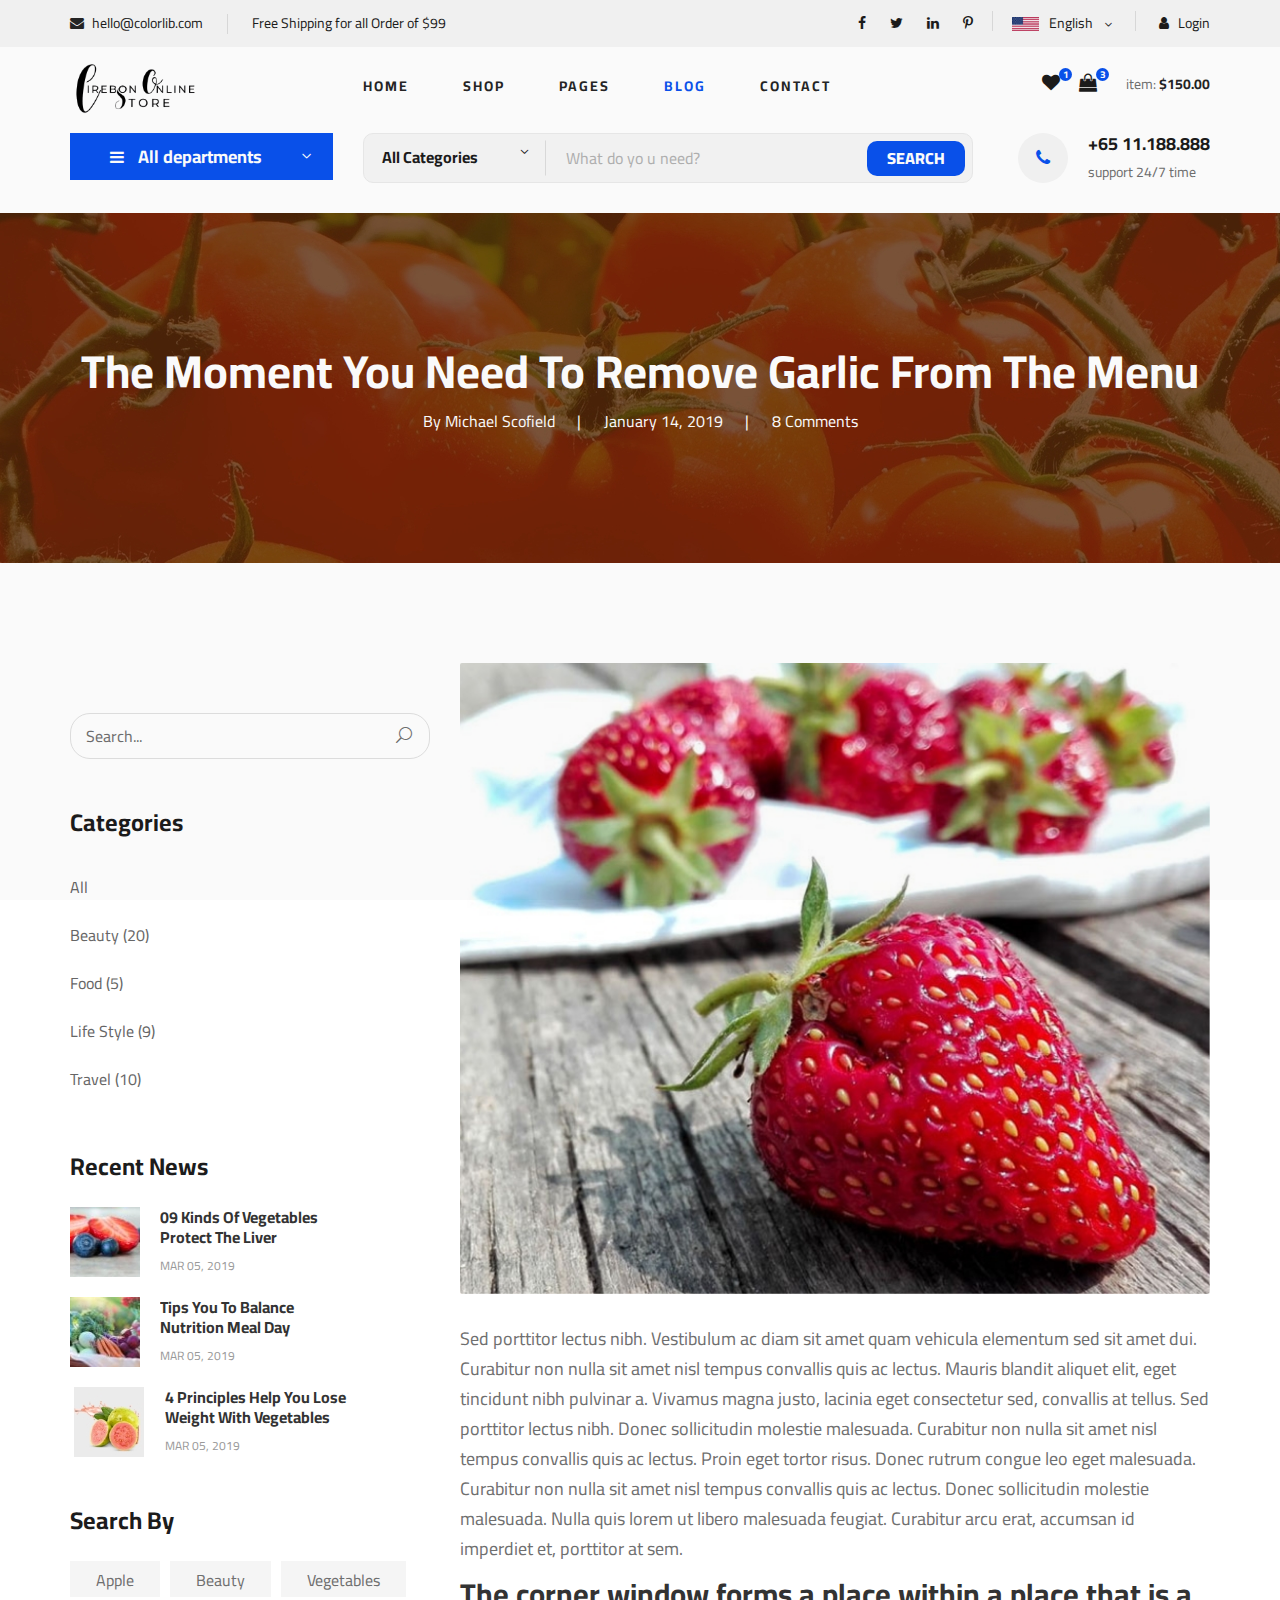
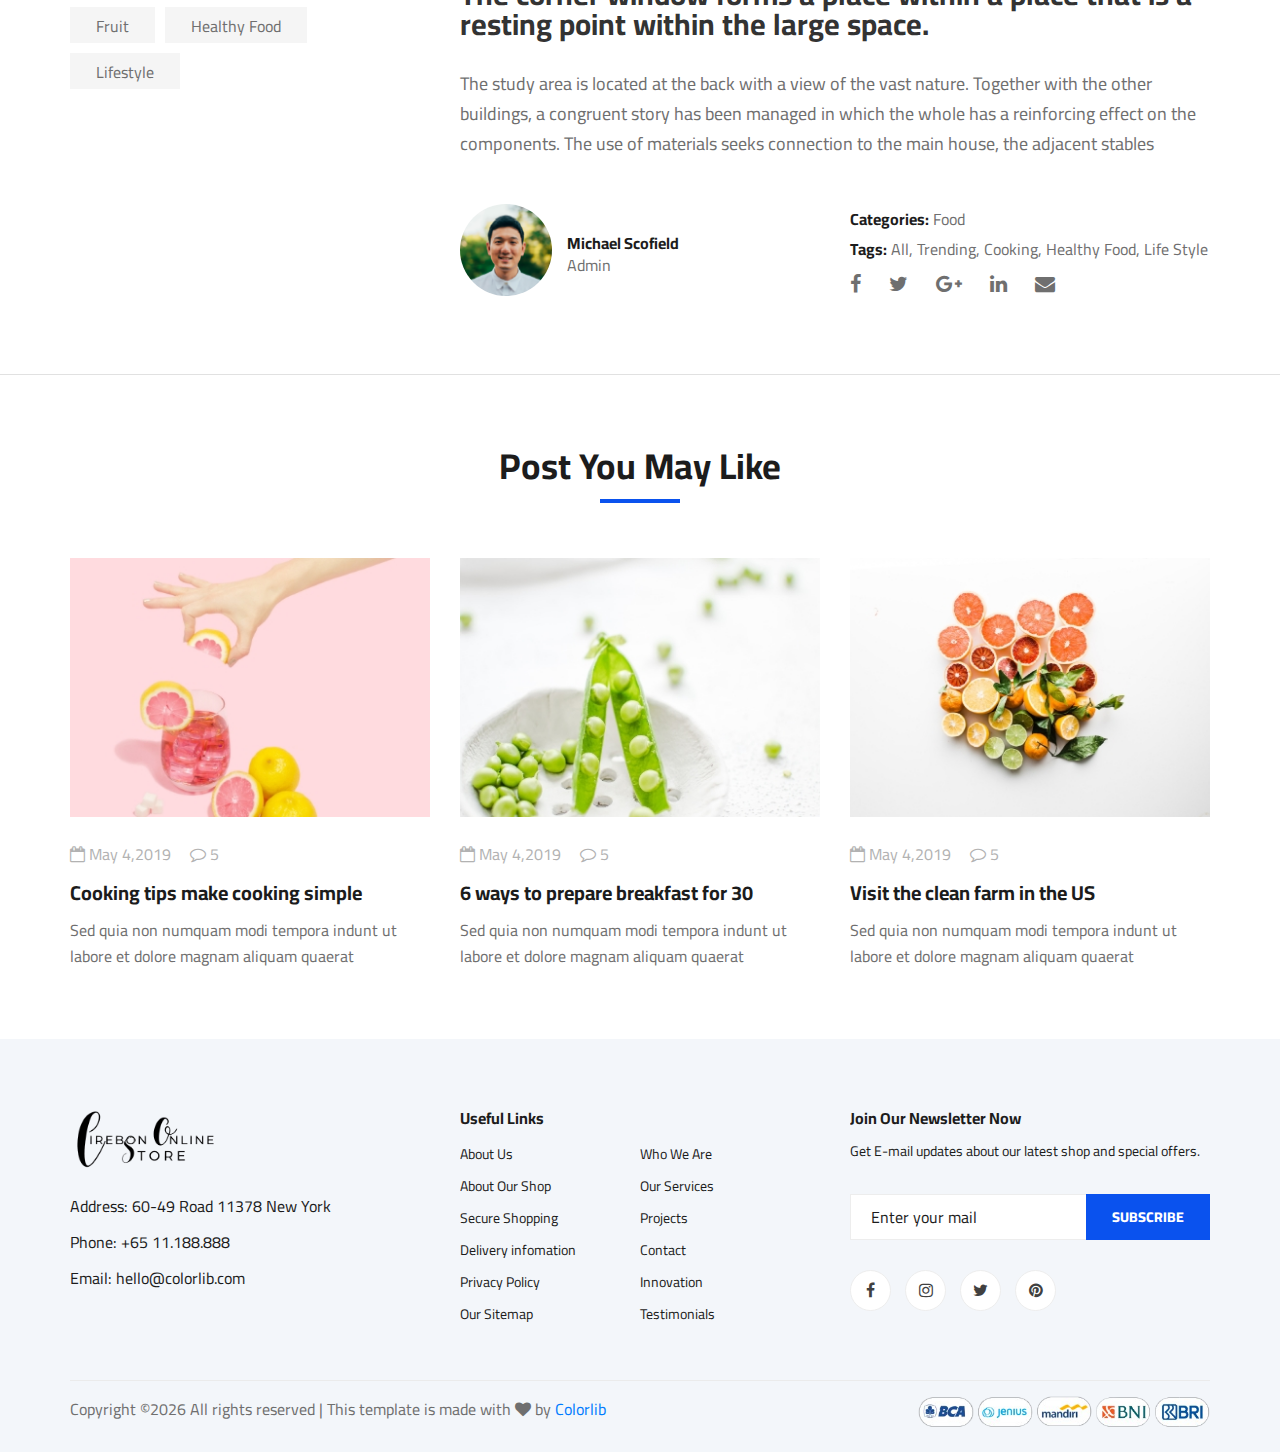
<file: blog-details.html>
<!DOCTYPE html>
<html lang="zxx">

<head>
    <meta charset="UTF-8">
    <meta name="description" content="Ogani Template">
    <meta name="keywords" content="Ogani, unica, creative, html">
    <meta name="viewport" content="width=device-width, initial-scale=1.0">
    <meta http-equiv="X-UA-Compatible" content="ie=edge">
    <title>Ogani | Template</title>

    <!-- Google Font -->
    <link href="https://fonts.googleapis.com/css2?family=Cairo:wght@200;300;400;600;900&display=swap" rel="stylesheet">

    <!-- Css Styles -->
    <link rel="stylesheet" href="css/bootstrap.min.css" type="text/css">
    <link rel="stylesheet" href="css/font-awesome.min.css" type="text/css">
    <link rel="stylesheet" href="css/elegant-icons.css" type="text/css">
    <link rel="stylesheet" href="css/nice-select.css" type="text/css">
    <link rel="stylesheet" href="css/jquery-ui.min.css" type="text/css">
    <link rel="stylesheet" href="css/owl.carousel.min.css" type="text/css">
    <link rel="stylesheet" href="css/slicknav.min.css" type="text/css">
    <link rel="stylesheet" href="css/style.css" type="text/css">
</head>

<body>
    <!-- Page Preloder -->
    <div id="preloder">
        <div class="loader"></div>
    </div>

    <!-- Humberger Begin -->
    <div class="humberger__menu__overlay"></div>
    <div class="humberger__menu__wrapper">
        <div class="humberger__menu__logo">
            <a href="#"><img src="img/logo.png" alt=""></a>
        </div>
        <div class="humberger__menu__cart">
            <ul>
                <li><a href="#"><i class="fa fa-heart"></i> <span>1</span></a></li>
                <li><a href="#"><i class="fa fa-shopping-bag"></i> <span>3</span></a></li>
            </ul>
            <div class="header__cart__price">item: <span>$150.00</span></div>
        </div>
        <div class="humberger__menu__widget">
            <div class="header__top__right__language">
                <img src="img/language.png" alt="">
                <div>English</div>
                <span class="arrow_carrot-down"></span>
                <ul>
                    <li><a href="#">Spanis</a></li>
                    <li><a href="#">English</a></li>
                </ul>
            </div>
            <div class="header__top__right__auth">
                <a href="#"><i class="fa fa-user"></i> Login</a>
            </div>
        </div>
        <nav class="humberger__menu__nav mobile-menu">
            <ul>
                <li class="active"><a href="./index.html">Home</a></li>
                <li><a href="./shop-grid.html">Shop</a></li>
                <li><a href="#">Pages</a>
                    <ul class="header__menu__dropdown">
                        <li><a href="./shop-details.html">Shop Details</a></li>
                        <li><a href="./shoping-cart.html">Shoping Cart</a></li>
                        <li><a href="./checkout.html">Check Out</a></li>
                        <li><a href="./blog-details.html">Blog Details</a></li>
                    </ul>
                </li>
                <li><a href="./blog.html">Blog</a></li>
                <li><a href="./contact.html">Contact</a></li>
            </ul>
        </nav>
        <div id="mobile-menu-wrap"></div>
        <div class="header__top__right__social">
            <a href="#"><i class="fa fa-facebook"></i></a>
            <a href="#"><i class="fa fa-twitter"></i></a>
            <a href="#"><i class="fa fa-linkedin"></i></a>
            <a href="#"><i class="fa fa-pinterest-p"></i></a>
        </div>
        <div class="humberger__menu__contact">
            <ul>
                <li><i class="fa fa-envelope"></i> hello@colorlib.com</li>
                <li>Free Shipping for all Order of $99</li>
            </ul>
        </div>
    </div>
    <!-- Humberger End -->

    <!-- Header Section Begin -->
    <header class="header">
        <div class="header__top">
            <div class="container">
                <div class="row">
                    <div class="col-lg-6">
                        <div class="header__top__left">
                            <ul>
                                <li><i class="fa fa-envelope"></i> hello@colorlib.com</li>
                                <li>Free Shipping for all Order of $99</li>
                            </ul>
                        </div>
                    </div>
                    <div class="col-lg-6">
                        <div class="header__top__right">
                            <div class="header__top__right__social">
                                <a href="#"><i class="fa fa-facebook"></i></a>
                                <a href="#"><i class="fa fa-twitter"></i></a>
                                <a href="#"><i class="fa fa-linkedin"></i></a>
                                <a href="#"><i class="fa fa-pinterest-p"></i></a>
                            </div>
                            <div class="header__top__right__language">
                                <img src="img/language.png" alt="">
                                <div>English</div>
                                <span class="arrow_carrot-down"></span>
                                <ul>
                                    <li><a href="#">Spanis</a></li>
                                    <li><a href="#">English</a></li>
                                </ul>
                            </div>
                            <div class="header__top__right__auth">
                                <a href="#"><i class="fa fa-user"></i> Login</a>
                            </div>
                        </div>
                    </div>
                </div>
            </div>
        </div>
        <div class="container">
            <div class="row">
                <div class="col-lg-3">
                    <div class="header__logo">
                        <a href="./index.html"><img src="img/logo.png" alt=""></a>
                    </div>
                </div>
                <div class="col-lg-6">
                    <nav class="header__menu">
                        <ul>
                            <li><a href="./index.html">Home</a></li>
                            <li><a href="./shop-grid.html">Shop</a></li>
                            <li><a href="#">Pages</a>
                                <ul class="header__menu__dropdown">
                                    <li><a href="./shop-details.html">Shop Details</a></li>
                                    <li><a href="./shoping-cart.html">Shoping Cart</a></li>
                                    <li><a href="./checkout.html">Check Out</a></li>
                                    <li><a href="./blog-details.html">Blog Details</a></li>
                                </ul>
                            </li>
                            <li class="active"><a href="./blog.html">Blog</a></li>
                            <li><a href="./contact.html">Contact</a></li>
                        </ul>
                    </nav>
                </div>
                <div class="col-lg-3">
                    <div class="header__cart">
                        <ul>
                            <li><a href="#"><i class="fa fa-heart"></i> <span>1</span></a></li>
                            <li><a href="#"><i class="fa fa-shopping-bag"></i> <span>3</span></a></li>
                        </ul>
                        <div class="header__cart__price">item: <span>$150.00</span></div>
                    </div>
                </div>
            </div>
            <div class="humberger__open">
                <i class="fa fa-bars"></i>
            </div>
        </div>
    </header>
    <!-- Header Section End -->

    <!-- Hero Section Begin -->
    <section class="hero hero-normal">
        <div class="container">
            <div class="row">
                <div class="col-lg-3">
                    <div class="hero__categories">
                        <div class="hero__categories__all">
                            <i class="fa fa-bars"></i>
                            <span>All departments</span>
                        </div>
                        <ul>
                            <li><a href="#">Fresh Meat</a></li>
                            <li><a href="#">Vegetables</a></li>
                            <li><a href="#">Fruit & Nut Gifts</a></li>
                            <li><a href="#">Fresh Berries</a></li>
                            <li><a href="#">Ocean Foods</a></li>
                            <li><a href="#">Butter & Eggs</a></li>
                            <li><a href="#">Fastfood</a></li>
                            <li><a href="#">Fresh Onion</a></li>
                            <li><a href="#">Papayaya & Crisps</a></li>
                            <li><a href="#">Oatmeal</a></li>
                            <li><a href="#">Fresh Bananas</a></li>
                        </ul>
                    </div>
                </div>
                <div class="col-lg-9">
                    <div class="hero__search">
                        <div class="hero__search__form">
                            <form action="#">
                                <div class="hero__search__categories">
                                    All Categories
                                    <span class="arrow_carrot-down"></span>
                                </div>
                                <input type="text" placeholder="What do yo u need?">
                                <button type="submit" class="site-btn">SEARCH</button>
                            </form>
                        </div>
                        <div class="hero__search__phone">
                            <div class="hero__search__phone__icon">
                                <i class="fa fa-phone"></i>
                            </div>
                            <div class="hero__search__phone__text">
                                <h5>+65 11.188.888</h5>
                                <span>support 24/7 time</span>
                            </div>
                        </div>
                    </div>
                </div>
            </div>
        </div>
    </section>
    <!-- Hero Section End -->

    <!-- Blog Details Hero Begin -->
    <section class="blog-details-hero set-bg" data-setbg="img/blog/details/details-hero.jpg">
        <div class="container">
            <div class="row">
                <div class="col-lg-12">
                    <div class="blog__details__hero__text">
                        <h2>The Moment You Need To Remove Garlic From The Menu</h2>
                        <ul>
                            <li>By Michael Scofield</li>
                            <li>January 14, 2019</li>
                            <li>8 Comments</li>
                        </ul>
                    </div>
                </div>
            </div>
        </div>
    </section>
    <!-- Blog Details Hero End -->

    <!-- Blog Details Section Begin -->
    <section class="blog-details spad">
        <div class="container">
            <div class="row">
                <div class="col-lg-4 col-md-5 order-md-1 order-2">
                    <div class="blog__sidebar">
                        <div class="blog__sidebar__search">
                            <form action="#">
                                <input type="text" placeholder="Search...">
                                <button type="submit"><span class="icon_search"></span></button>
                            </form>
                        </div>
                        <div class="blog__sidebar__item">
                            <h4>Categories</h4>
                            <ul>
                                <li><a href="#">All</a></li>
                                <li><a href="#">Beauty (20)</a></li>
                                <li><a href="#">Food (5)</a></li>
                                <li><a href="#">Life Style (9)</a></li>
                                <li><a href="#">Travel (10)</a></li>
                            </ul>
                        </div>
                        <div class="blog__sidebar__item">
                            <h4>Recent News</h4>
                            <div class="blog__sidebar__recent">
                                <a href="#" class="blog__sidebar__recent__item">
                                    <div class="blog__sidebar__recent__item__pic">
                                        <img src="img/blog/sidebar/sr-1.jpg" alt="">
                                    </div>
                                    <div class="blog__sidebar__recent__item__text">
                                        <h6>09 Kinds Of Vegetables<br /> Protect The Liver</h6>
                                        <span>MAR 05, 2019</span>
                                    </div>
                                </a>
                                <a href="#" class="blog__sidebar__recent__item">
                                    <div class="blog__sidebar__recent__item__pic">
                                        <img src="img/blog/sidebar/sr-2.jpg" alt="">
                                    </div>
                                    <div class="blog__sidebar__recent__item__text">
                                        <h6>Tips You To Balance<br /> Nutrition Meal Day</h6>
                                        <span>MAR 05, 2019</span>
                                    </div>
                                </a>
                                <a href="#" class="blog__sidebar__recent__item">
                                    <div class="blog__sidebar__recent__item__pic">
                                        <img src="img/blog/sidebar/sr-3.jpg" alt="">
                                    </div>
                                    <div class="blog__sidebar__recent__item__text">
                                        <h6>4 Principles Help You Lose <br />Weight With Vegetables</h6>
                                        <span>MAR 05, 2019</span>
                                    </div>
                                </a>
                            </div>
                        </div>
                        <div class="blog__sidebar__item">
                            <h4>Search By</h4>
                            <div class="blog__sidebar__item__tags">
                                <a href="#">Apple</a>
                                <a href="#">Beauty</a>
                                <a href="#">Vegetables</a>
                                <a href="#">Fruit</a>
                                <a href="#">Healthy Food</a>
                                <a href="#">Lifestyle</a>
                            </div>
                        </div>
                    </div>
                </div>
                <div class="col-lg-8 col-md-7 order-md-1 order-1">
                    <div class="blog__details__text">
                        <img src="img/blog/details/details-pic.jpg" alt="">
                        <p>Sed porttitor lectus nibh. Vestibulum ac diam sit amet quam vehicula elementum sed sit amet
                            dui. Curabitur non nulla sit amet nisl tempus convallis quis ac lectus. Mauris blandit
                            aliquet elit, eget tincidunt nibh pulvinar a. Vivamus magna justo, lacinia eget consectetur
                            sed, convallis at tellus. Sed porttitor lectus nibh. Donec sollicitudin molestie malesuada.
                            Curabitur non nulla sit amet nisl tempus convallis quis ac lectus. Proin eget tortor risus.
                            Donec rutrum congue leo eget malesuada. Curabitur non nulla sit amet nisl tempus convallis
                            quis ac lectus. Donec sollicitudin molestie malesuada. Nulla quis lorem ut libero malesuada
                            feugiat. Curabitur arcu erat, accumsan id imperdiet et, porttitor at sem.</p>
                        <h3>The corner window forms a place within a place that is a resting point within the large
                            space.</h3>
                        <p>The study area is located at the back with a view of the vast nature. Together with the other
                            buildings, a congruent story has been managed in which the whole has a reinforcing effect on
                            the components. The use of materials seeks connection to the main house, the adjacent
                            stables</p>
                    </div>
                    <div class="blog__details__content">
                        <div class="row">
                            <div class="col-lg-6">
                                <div class="blog__details__author">
                                    <div class="blog__details__author__pic">
                                        <img src="img/blog/details/details-author.jpg" alt="">
                                    </div>
                                    <div class="blog__details__author__text">
                                        <h6>Michael Scofield</h6>
                                        <span>Admin</span>
                                    </div>
                                </div>
                            </div>
                            <div class="col-lg-6">
                                <div class="blog__details__widget">
                                    <ul>
                                        <li><span>Categories:</span> Food</li>
                                        <li><span>Tags:</span> All, Trending, Cooking, Healthy Food, Life Style</li>
                                    </ul>
                                    <div class="blog__details__social">
                                        <a href="#"><i class="fa fa-facebook"></i></a>
                                        <a href="#"><i class="fa fa-twitter"></i></a>
                                        <a href="#"><i class="fa fa-google-plus"></i></a>
                                        <a href="#"><i class="fa fa-linkedin"></i></a>
                                        <a href="#"><i class="fa fa-envelope"></i></a>
                                    </div>
                                </div>
                            </div>
                        </div>
                    </div>
                </div>
            </div>
        </div>
    </section>
    <!-- Blog Details Section End -->

    <!-- Related Blog Section Begin -->
    <section class="related-blog spad">
        <div class="container">
            <div class="row">
                <div class="col-lg-12">
                    <div class="section-title related-blog-title">
                        <h2>Post You May Like</h2>
                    </div>
                </div>
            </div>
            <div class="row">
                <div class="col-lg-4 col-md-4 col-sm-6">
                    <div class="blog__item">
                        <div class="blog__item__pic">
                            <img src="img/blog/blog-1.jpg" alt="">
                        </div>
                        <div class="blog__item__text">
                            <ul>
                                <li><i class="fa fa-calendar-o"></i> May 4,2019</li>
                                <li><i class="fa fa-comment-o"></i> 5</li>
                            </ul>
                            <h5><a href="#">Cooking tips make cooking simple</a></h5>
                            <p>Sed quia non numquam modi tempora indunt ut labore et dolore magnam aliquam quaerat </p>
                        </div>
                    </div>
                </div>
                <div class="col-lg-4 col-md-4 col-sm-6">
                    <div class="blog__item">
                        <div class="blog__item__pic">
                            <img src="img/blog/blog-2.jpg" alt="">
                        </div>
                        <div class="blog__item__text">
                            <ul>
                                <li><i class="fa fa-calendar-o"></i> May 4,2019</li>
                                <li><i class="fa fa-comment-o"></i> 5</li>
                            </ul>
                            <h5><a href="#">6 ways to prepare breakfast for 30</a></h5>
                            <p>Sed quia non numquam modi tempora indunt ut labore et dolore magnam aliquam quaerat </p>
                        </div>
                    </div>
                </div>
                <div class="col-lg-4 col-md-4 col-sm-6">
                    <div class="blog__item">
                        <div class="blog__item__pic">
                            <img src="img/blog/blog-3.jpg" alt="">
                        </div>
                        <div class="blog__item__text">
                            <ul>
                                <li><i class="fa fa-calendar-o"></i> May 4,2019</li>
                                <li><i class="fa fa-comment-o"></i> 5</li>
                            </ul>
                            <h5><a href="#">Visit the clean farm in the US</a></h5>
                            <p>Sed quia non numquam modi tempora indunt ut labore et dolore magnam aliquam quaerat </p>
                        </div>
                    </div>
                </div>
            </div>
        </div>
    </section>
    <!-- Related Blog Section End -->

    <!-- Footer Section Begin -->
    <footer class="footer spad">
        <div class="container">
            <div class="row">
                <div class="col-lg-3 col-md-6 col-sm-6">
                    <div class="footer__about">
                        <div class="footer__about__logo">
                            <a href="./index.html"><img src="img/logo.png" alt=""></a>
                        </div>
                        <ul>
                            <li>Address: 60-49 Road 11378 New York</li>
                            <li>Phone: +65 11.188.888</li>
                            <li>Email: hello@colorlib.com</li>
                        </ul>
                    </div>
                </div>
                <div class="col-lg-4 col-md-6 col-sm-6 offset-lg-1">
                    <div class="footer__widget">
                        <h6>Useful Links</h6>
                        <ul>
                            <li><a href="#">About Us</a></li>
                            <li><a href="#">About Our Shop</a></li>
                            <li><a href="#">Secure Shopping</a></li>
                            <li><a href="#">Delivery infomation</a></li>
                            <li><a href="#">Privacy Policy</a></li>
                            <li><a href="#">Our Sitemap</a></li>
                        </ul>
                        <ul>
                            <li><a href="#">Who We Are</a></li>
                            <li><a href="#">Our Services</a></li>
                            <li><a href="#">Projects</a></li>
                            <li><a href="#">Contact</a></li>
                            <li><a href="#">Innovation</a></li>
                            <li><a href="#">Testimonials</a></li>
                        </ul>
                    </div>
                </div>
                <div class="col-lg-4 col-md-12">
                    <div class="footer__widget">
                        <h6>Join Our Newsletter Now</h6>
                        <p>Get E-mail updates about our latest shop and special offers.</p>
                        <form action="#">
                            <input type="text" placeholder="Enter your mail">
                            <button type="submit" class="site-btn">Subscribe</button>
                        </form>
                        <div class="footer__widget__social">
                            <a href="#"><i class="fa fa-facebook"></i></a>
                            <a href="#"><i class="fa fa-instagram"></i></a>
                            <a href="#"><i class="fa fa-twitter"></i></a>
                            <a href="#"><i class="fa fa-pinterest"></i></a>
                        </div>
                    </div>
                </div>
            </div>
            <div class="row">
                <div class="col-lg-12">
                    <div class="footer__copyright">
                        <div class="footer__copyright__text"><p><!-- Link back to Colorlib can't be removed. Template is licensed under CC BY 3.0. -->
  Copyright &copy;<script>document.write(new Date().getFullYear());</script> All rights reserved | This template is made with <i class="fa fa-heart" aria-hidden="true"></i> by <a href="https://colorlib.com" target="_blank">Colorlib</a>
  <!-- Link back to Colorlib can't be removed. Template is licensed under CC BY 3.0. --></p></div>
                        <div class="footer__copyright__payment"><img src="img/payment-item.png" alt=""></div>
                    </div>
                </div>
            </div>
        </div>
    </footer>
    <!-- Footer Section End -->

    <!-- Js Plugins -->
    <script src="js/jquery-3.3.1.min.js"></script>
    <script src="js/bootstrap.min.js"></script>
    <script src="js/jquery.nice-select.min.js"></script>
    <script src="js/jquery-ui.min.js"></script>
    <script src="js/jquery.slicknav.js"></script>
    <script src="js/mixitup.min.js"></script>
    <script src="js/owl.carousel.min.js"></script>
    <script src="js/main.js"></script>



</body>

</html>
</file>
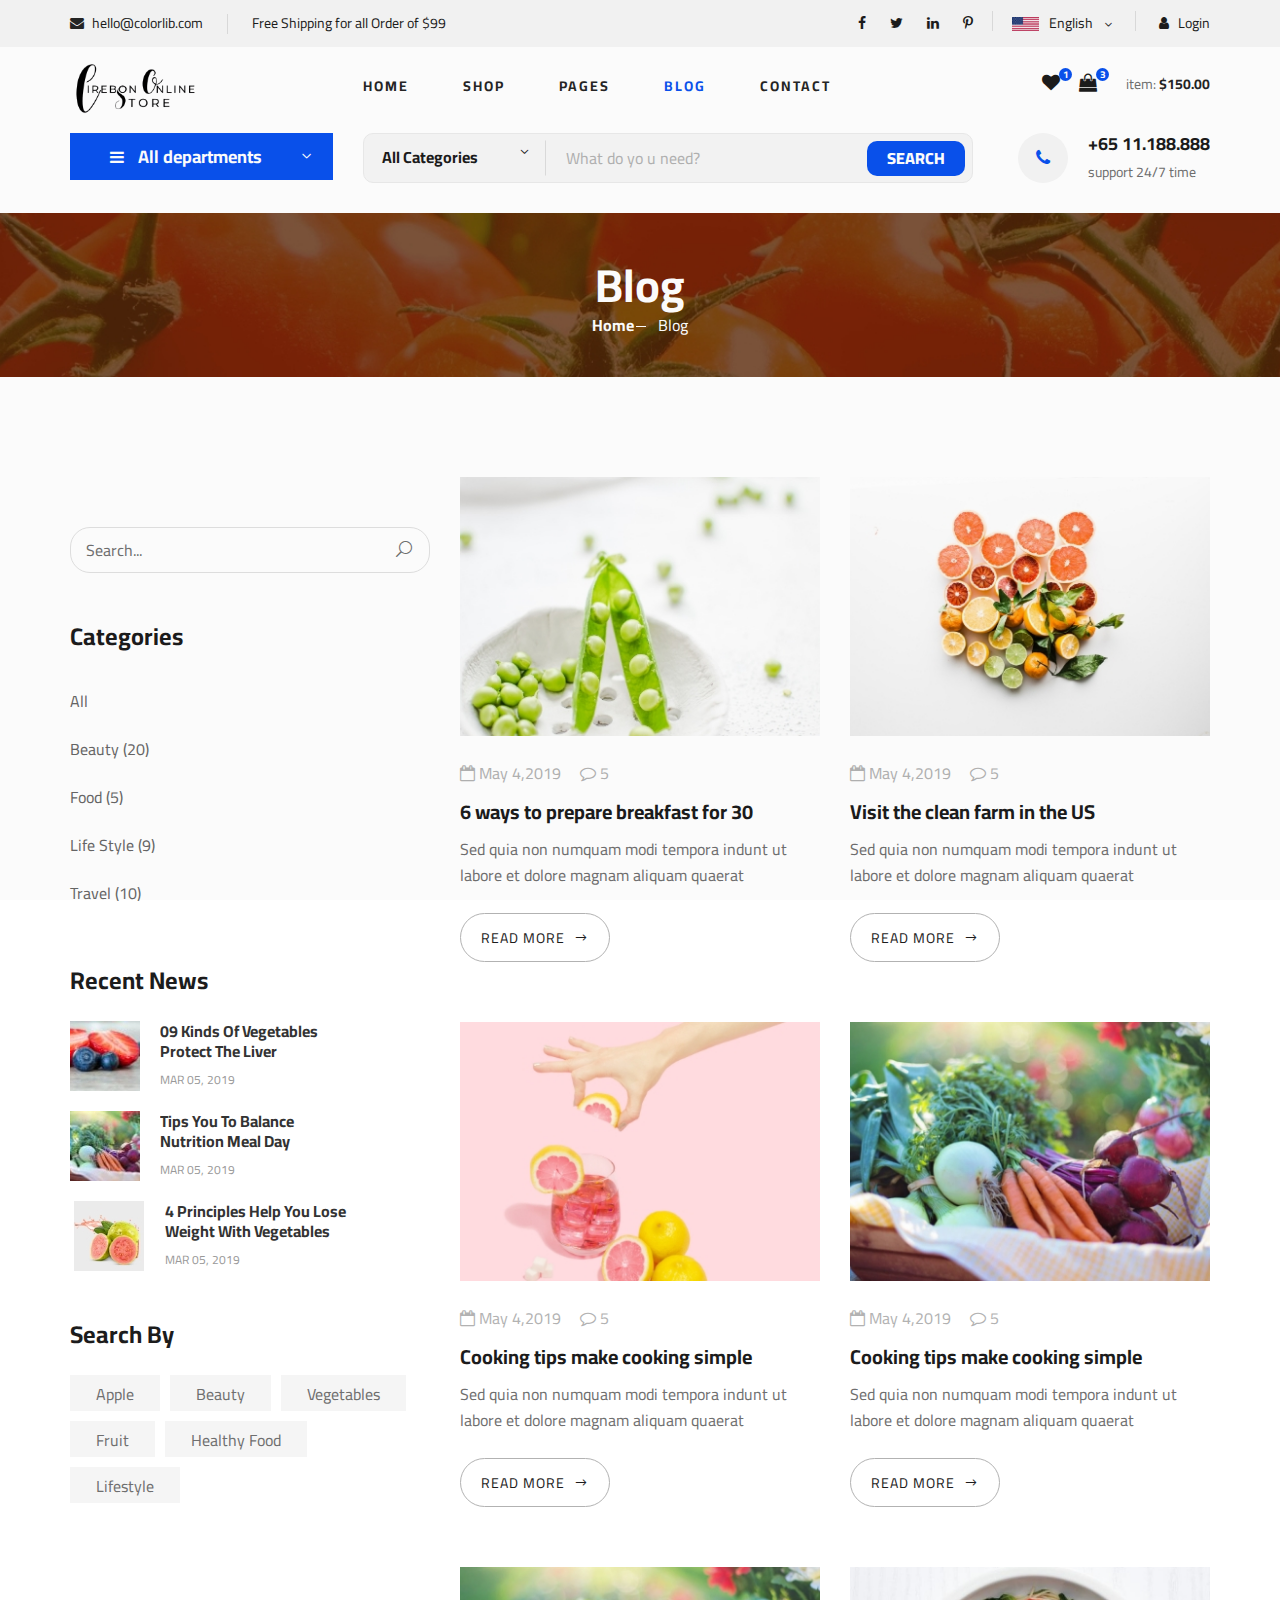
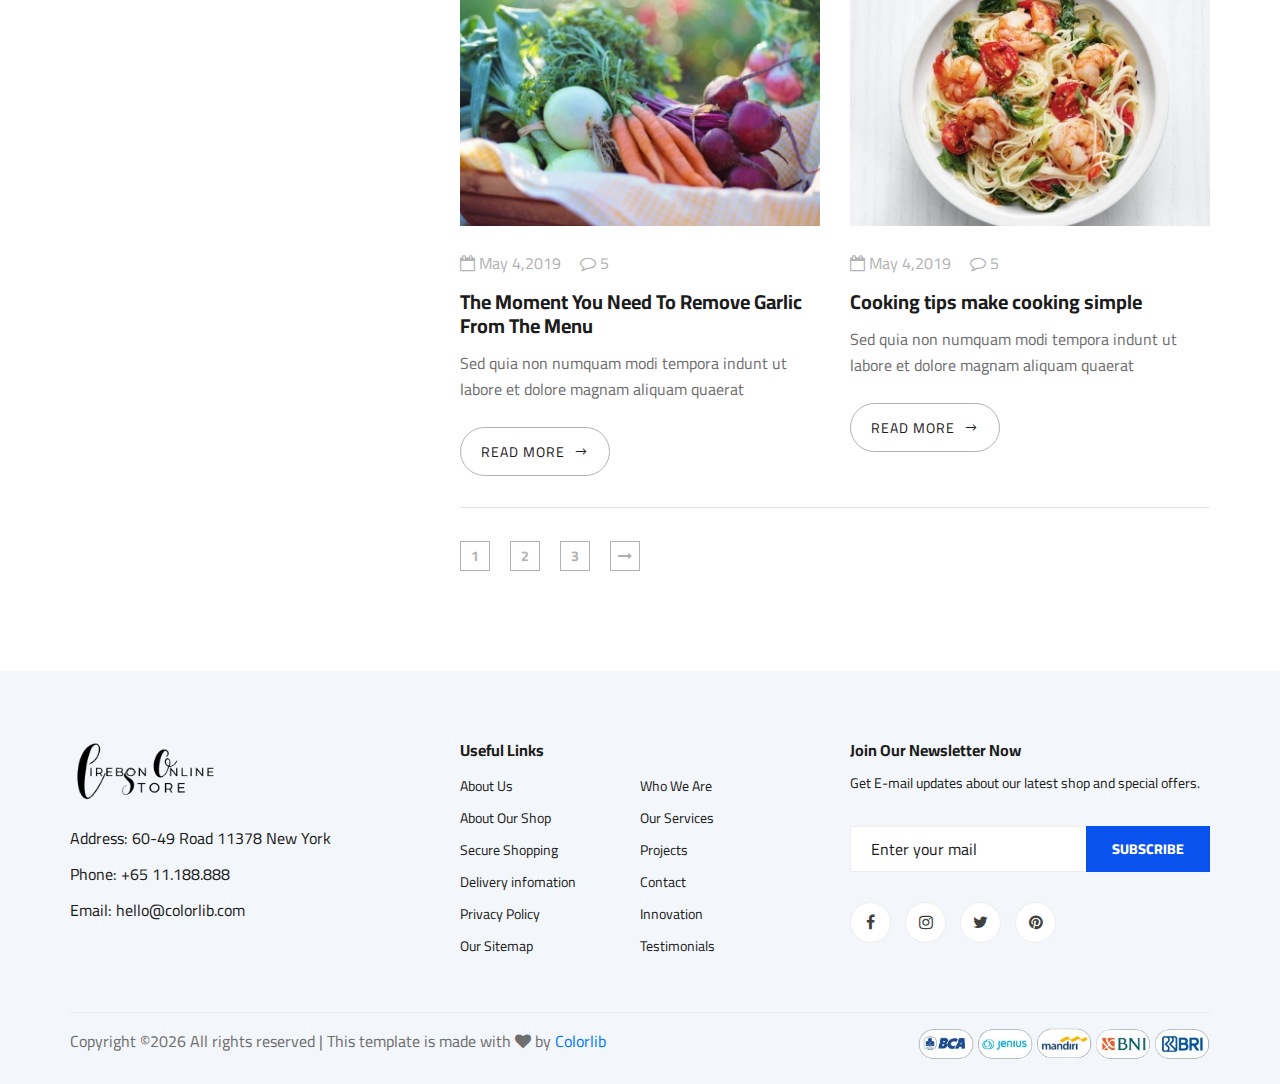
<file: blog.html>
<!DOCTYPE html>
<html lang="zxx">

<head>
    <meta charset="UTF-8">
    <meta name="description" content="Ogani Template">
    <meta name="keywords" content="Ogani, unica, creative, html">
    <meta name="viewport" content="width=device-width, initial-scale=1.0">
    <meta http-equiv="X-UA-Compatible" content="ie=edge">
    <title>Ogani | Template</title>

    <!-- Google Font -->
    <link href="https://fonts.googleapis.com/css2?family=Cairo:wght@200;300;400;600;900&display=swap" rel="stylesheet">

    <!-- Css Styles -->
    <link rel="stylesheet" href="css/bootstrap.min.css" type="text/css">
    <link rel="stylesheet" href="css/font-awesome.min.css" type="text/css">
    <link rel="stylesheet" href="css/elegant-icons.css" type="text/css">
    <link rel="stylesheet" href="css/nice-select.css" type="text/css">
    <link rel="stylesheet" href="css/jquery-ui.min.css" type="text/css">
    <link rel="stylesheet" href="css/owl.carousel.min.css" type="text/css">
    <link rel="stylesheet" href="css/slicknav.min.css" type="text/css">
    <link rel="stylesheet" href="css/style.css" type="text/css">
</head>

<body>
    <!-- Page Preloder -->
    <div id="preloder">
        <div class="loader"></div>
    </div>

    <!-- Humberger Begin -->
    <div class="humberger__menu__overlay"></div>
    <div class="humberger__menu__wrapper">
        <div class="humberger__menu__logo">
            <a href="#"><img src="img/logo.png" alt=""></a>
        </div>
        <div class="humberger__menu__cart">
            <ul>
                <li><a href="#"><i class="fa fa-heart"></i> <span>1</span></a></li>
                <li><a href="#"><i class="fa fa-shopping-bag"></i> <span>3</span></a></li>
            </ul>
            <div class="header__cart__price">item: <span>$150.00</span></div>
        </div>
        <div class="humberger__menu__widget">
            <div class="header__top__right__language">
                <img src="img/language.png" alt="">
                <div>English</div>
                <span class="arrow_carrot-down"></span>
                <ul>
                    <li><a href="#">Spanis</a></li>
                    <li><a href="#">English</a></li>
                </ul>
            </div>
            <div class="header__top__right__auth">
                <a href="#"><i class="fa fa-user"></i> Login</a>
            </div>
        </div>
        <nav class="humberger__menu__nav mobile-menu">
            <ul>
                <li class="active"><a href="./index.html">Home</a></li>
                <li><a href="./shop-grid.html">Shop</a></li>
                <li><a href="#">Pages</a>
                    <ul class="header__menu__dropdown">
                        <li><a href="./shop-details.html">Shop Details</a></li>
                        <li><a href="./shoping-cart.html">Shoping Cart</a></li>
                        <li><a href="./checkout.html">Check Out</a></li>
                        <li><a href="./blog-details.html">Blog Details</a></li>
                    </ul>
                </li>
                <li><a href="./blog.html">Blog</a></li>
                <li><a href="./contact.html">Contact</a></li>
            </ul>
        </nav>
        <div id="mobile-menu-wrap"></div>
        <div class="header__top__right__social">
            <a href="#"><i class="fa fa-facebook"></i></a>
            <a href="#"><i class="fa fa-twitter"></i></a>
            <a href="#"><i class="fa fa-linkedin"></i></a>
            <a href="#"><i class="fa fa-pinterest-p"></i></a>
        </div>
        <div class="humberger__menu__contact">
            <ul>
                <li><i class="fa fa-envelope"></i> hello@colorlib.com</li>
                <li>Free Shipping for all Order of $99</li>
            </ul>
        </div>
    </div>
    <!-- Humberger End -->

    <!-- Header Section Begin -->
    <header class="header">
        <div class="header__top">
            <div class="container">
                <div class="row">
                    <div class="col-lg-6">
                        <div class="header__top__left">
                            <ul>
                                <li><i class="fa fa-envelope"></i> hello@colorlib.com</li>
                                <li>Free Shipping for all Order of $99</li>
                            </ul>
                        </div>
                    </div>
                    <div class="col-lg-6">
                        <div class="header__top__right">
                            <div class="header__top__right__social">
                                <a href="#"><i class="fa fa-facebook"></i></a>
                                <a href="#"><i class="fa fa-twitter"></i></a>
                                <a href="#"><i class="fa fa-linkedin"></i></a>
                                <a href="#"><i class="fa fa-pinterest-p"></i></a>
                            </div>
                            <div class="header__top__right__language">
                                <img src="img/language.png" alt="">
                                <div>English</div>
                                <span class="arrow_carrot-down"></span>
                                <ul>
                                    <li><a href="#">Spanis</a></li>
                                    <li><a href="#">English</a></li>
                                </ul>
                            </div>
                            <div class="header__top__right__auth">
                                <a href="#"><i class="fa fa-user"></i> Login</a>
                            </div>
                        </div>
                    </div>
                </div>
            </div>
        </div>
        <div class="container">
            <div class="row">
                <div class="col-lg-3">
                    <div class="header__logo">
                        <a href="./index.html"><img src="img/logo.png" alt=""></a>
                    </div>
                </div>
                <div class="col-lg-6">
                    <nav class="header__menu">
                        <ul>
                            <li><a href="./index.html">Home</a></li>
                            <li><a href="./shop-grid.html">Shop</a></li>
                            <li><a href="#">Pages</a>
                                <ul class="header__menu__dropdown">
                                    <li><a href="./shop-details.html">Shop Details</a></li>
                                    <li><a href="./shoping-cart.html">Shoping Cart</a></li>
                                    <li><a href="./checkout.html">Check Out</a></li>
                                    <li><a href="./blog-details.html">Blog Details</a></li>
                                </ul>
                            </li>
                            <li class="active"><a href="./blog.html">Blog</a></li>
                            <li><a href="./contact.html">Contact</a></li>
                        </ul>
                    </nav>
                </div>
                <div class="col-lg-3">
                    <div class="header__cart">
                        <ul>
                            <li><a href="#"><i class="fa fa-heart"></i> <span>1</span></a></li>
                            <li><a href="#"><i class="fa fa-shopping-bag"></i> <span>3</span></a></li>
                        </ul>
                        <div class="header__cart__price">item: <span>$150.00</span></div>
                    </div>
                </div>
            </div>
            <div class="humberger__open">
                <i class="fa fa-bars"></i>
            </div>
        </div>
    </header>
    <!-- Header Section End -->

    <!-- Hero Section Begin -->
    <section class="hero hero-normal">
        <div class="container">
            <div class="row">
                <div class="col-lg-3">
                    <div class="hero__categories">
                        <div class="hero__categories__all">
                            <i class="fa fa-bars"></i>
                            <span>All departments</span>
                        </div>
                        <ul>
                            <li><a href="#">Fresh Meat</a></li>
                            <li><a href="#">Vegetables</a></li>
                            <li><a href="#">Fruit & Nut Gifts</a></li>
                            <li><a href="#">Fresh Berries</a></li>
                            <li><a href="#">Ocean Foods</a></li>
                            <li><a href="#">Butter & Eggs</a></li>
                            <li><a href="#">Fastfood</a></li>
                            <li><a href="#">Fresh Onion</a></li>
                            <li><a href="#">Papayaya & Crisps</a></li>
                            <li><a href="#">Oatmeal</a></li>
                            <li><a href="#">Fresh Bananas</a></li>
                        </ul>
                    </div>
                </div>
                <div class="col-lg-9">
                    <div class="hero__search">
                        <div class="hero__search__form">
                            <form action="#">
                                <div class="hero__search__categories">
                                    All Categories
                                    <span class="arrow_carrot-down"></span>
                                </div>
                                <input type="text" placeholder="What do yo u need?">
                                <button type="submit" class="site-btn">SEARCH</button>
                            </form>
                        </div>
                        <div class="hero__search__phone">
                            <div class="hero__search__phone__icon">
                                <i class="fa fa-phone"></i>
                            </div>
                            <div class="hero__search__phone__text">
                                <h5>+65 11.188.888</h5>
                                <span>support 24/7 time</span>
                            </div>
                        </div>
                    </div>
                </div>
            </div>
        </div>
    </section>
    <!-- Hero Section End -->

    <!-- Breadcrumb Section Begin -->
    <section class="breadcrumb-section set-bg" data-setbg="img/breadcrumb.jpg">
        <div class="container">
            <div class="row">
                <div class="col-lg-12 text-center">
                    <div class="breadcrumb__text">
                        <h2>Blog</h2>
                        <div class="breadcrumb__option">
                            <a href="./index.html">Home</a>
                            <span>Blog</span>
                        </div>
                    </div>
                </div>
            </div>
        </div>
    </section>
    <!-- Breadcrumb Section End -->

    <!-- Blog Section Begin -->
    <section class="blog spad">
        <div class="container">
            <div class="row">
                <div class="col-lg-4 col-md-5">
                    <div class="blog__sidebar">
                        <div class="blog__sidebar__search">
                            <form action="#">
                                <input type="text" placeholder="Search...">
                                <button type="submit"><span class="icon_search"></span></button>
                            </form>
                        </div>
                        <div class="blog__sidebar__item">
                            <h4>Categories</h4>
                            <ul>
                                <li><a href="#">All</a></li>
                                <li><a href="#">Beauty (20)</a></li>
                                <li><a href="#">Food (5)</a></li>
                                <li><a href="#">Life Style (9)</a></li>
                                <li><a href="#">Travel (10)</a></li>
                            </ul>
                        </div>
                        <div class="blog__sidebar__item">
                            <h4>Recent News</h4>
                            <div class="blog__sidebar__recent">
                                <a href="#" class="blog__sidebar__recent__item">
                                    <div class="blog__sidebar__recent__item__pic">
                                        <img src="img/blog/sidebar/sr-1.jpg" alt="">
                                    </div>
                                    <div class="blog__sidebar__recent__item__text">
                                        <h6>09 Kinds Of Vegetables<br /> Protect The Liver</h6>
                                        <span>MAR 05, 2019</span>
                                    </div>
                                </a>
                                <a href="#" class="blog__sidebar__recent__item">
                                    <div class="blog__sidebar__recent__item__pic">
                                        <img src="img/blog/sidebar/sr-2.jpg" alt="">
                                    </div>
                                    <div class="blog__sidebar__recent__item__text">
                                        <h6>Tips You To Balance<br /> Nutrition Meal Day</h6>
                                        <span>MAR 05, 2019</span>
                                    </div>
                                </a>
                                <a href="#" class="blog__sidebar__recent__item">
                                    <div class="blog__sidebar__recent__item__pic">
                                        <img src="img/blog/sidebar/sr-3.jpg" alt="">
                                    </div>
                                    <div class="blog__sidebar__recent__item__text">
                                        <h6>4 Principles Help You Lose <br />Weight With Vegetables</h6>
                                        <span>MAR 05, 2019</span>
                                    </div>
                                </a>
                            </div>
                        </div>
                        <div class="blog__sidebar__item">
                            <h4>Search By</h4>
                            <div class="blog__sidebar__item__tags">
                                <a href="#">Apple</a>
                                <a href="#">Beauty</a>
                                <a href="#">Vegetables</a>
                                <a href="#">Fruit</a>
                                <a href="#">Healthy Food</a>
                                <a href="#">Lifestyle</a>
                            </div>
                        </div>
                    </div>
                </div>
                <div class="col-lg-8 col-md-7">
                    <div class="row">
                        <div class="col-lg-6 col-md-6 col-sm-6">
                            <div class="blog__item">
                                <div class="blog__item__pic">
                                    <img src="img/blog/blog-2.jpg" alt="">
                                </div>
                                <div class="blog__item__text">
                                    <ul>
                                        <li><i class="fa fa-calendar-o"></i> May 4,2019</li>
                                        <li><i class="fa fa-comment-o"></i> 5</li>
                                    </ul>
                                    <h5><a href="#">6 ways to prepare breakfast for 30</a></h5>
                                    <p>Sed quia non numquam modi tempora indunt ut labore et dolore magnam aliquam
                                        quaerat </p>
                                    <a href="#" class="blog__btn">READ MORE <span class="arrow_right"></span></a>
                                </div>
                            </div>
                        </div>
                        <div class="col-lg-6 col-md-6 col-sm-6">
                            <div class="blog__item">
                                <div class="blog__item__pic">
                                    <img src="img/blog/blog-3.jpg" alt="">
                                </div>
                                <div class="blog__item__text">
                                    <ul>
                                        <li><i class="fa fa-calendar-o"></i> May 4,2019</li>
                                        <li><i class="fa fa-comment-o"></i> 5</li>
                                    </ul>
                                    <h5><a href="#">Visit the clean farm in the US</a></h5>
                                    <p>Sed quia non numquam modi tempora indunt ut labore et dolore magnam aliquam
                                        quaerat </p>
                                    <a href="#" class="blog__btn">READ MORE <span class="arrow_right"></span></a>
                                </div>
                            </div>
                        </div>
                        <div class="col-lg-6 col-md-6 col-sm-6">
                            <div class="blog__item">
                                <div class="blog__item__pic">
                                    <img src="img/blog/blog-1.jpg" alt="">
                                </div>
                                <div class="blog__item__text">
                                    <ul>
                                        <li><i class="fa fa-calendar-o"></i> May 4,2019</li>
                                        <li><i class="fa fa-comment-o"></i> 5</li>
                                    </ul>
                                    <h5><a href="#">Cooking tips make cooking simple</a></h5>
                                    <p>Sed quia non numquam modi tempora indunt ut labore et dolore magnam aliquam
                                        quaerat </p>
                                    <a href="#" class="blog__btn">READ MORE <span class="arrow_right"></span></a>
                                </div>
                            </div>
                        </div>
                        <div class="col-lg-6 col-md-6 col-sm-6">
                            <div class="blog__item">
                                <div class="blog__item__pic">
                                    <img src="img/blog/blog-4.jpg" alt="">
                                </div>
                                <div class="blog__item__text">
                                    <ul>
                                        <li><i class="fa fa-calendar-o"></i> May 4,2019</li>
                                        <li><i class="fa fa-comment-o"></i> 5</li>
                                    </ul>
                                    <h5><a href="#">Cooking tips make cooking simple</a></h5>
                                    <p>Sed quia non numquam modi tempora indunt ut labore et dolore magnam aliquam
                                        quaerat </p>
                                    <a href="#" class="blog__btn">READ MORE <span class="arrow_right"></span></a>
                                </div>
                            </div>
                        </div>
                        <div class="col-lg-6 col-md-6 col-sm-6">
                            <div class="blog__item">
                                <div class="blog__item__pic">
                                    <img src="img/blog/blog-4.jpg" alt="">
                                </div>
                                <div class="blog__item__text">
                                    <ul>
                                        <li><i class="fa fa-calendar-o"></i> May 4,2019</li>
                                        <li><i class="fa fa-comment-o"></i> 5</li>
                                    </ul>
                                    <h5><a href="#">The Moment You Need To Remove Garlic From The Menu</a></h5>
                                    <p>Sed quia non numquam modi tempora indunt ut labore et dolore magnam aliquam
                                        quaerat </p>
                                    <a href="#" class="blog__btn">READ MORE <span class="arrow_right"></span></a>
                                </div>
                            </div>
                        </div>
                        <div class="col-lg-6 col-md-6 col-sm-6">
                            <div class="blog__item">
                                <div class="blog__item__pic">
                                    <img src="img/blog/blog-6.jpg" alt="">
                                </div>
                                <div class="blog__item__text">
                                    <ul>
                                        <li><i class="fa fa-calendar-o"></i> May 4,2019</li>
                                        <li><i class="fa fa-comment-o"></i> 5</li>
                                    </ul>
                                    <h5><a href="#">Cooking tips make cooking simple</a></h5>
                                    <p>Sed quia non numquam modi tempora indunt ut labore et dolore magnam aliquam
                                        quaerat </p>
                                    <a href="#" class="blog__btn">READ MORE <span class="arrow_right"></span></a>
                                </div>
                            </div>
                        </div>
                        <div class="col-lg-12">
                            <div class="product__pagination blog__pagination">
                                <a href="#">1</a>
                                <a href="#">2</a>
                                <a href="#">3</a>
                                <a href="#"><i class="fa fa-long-arrow-right"></i></a>
                            </div>
                        </div>
                    </div>
                </div>
            </div>
        </div>
    </section>
    <!-- Blog Section End -->

    <!-- Footer Section Begin -->
    <footer class="footer spad">
        <div class="container">
            <div class="row">
                <div class="col-lg-3 col-md-6 col-sm-6">
                    <div class="footer__about">
                        <div class="footer__about__logo">
                            <a href="./index.html"><img src="img/logo.png" alt=""></a>
                        </div>
                        <ul>
                            <li>Address: 60-49 Road 11378 New York</li>
                            <li>Phone: +65 11.188.888</li>
                            <li>Email: hello@colorlib.com</li>
                        </ul>
                    </div>
                </div>
                <div class="col-lg-4 col-md-6 col-sm-6 offset-lg-1">
                    <div class="footer__widget">
                        <h6>Useful Links</h6>
                        <ul>
                            <li><a href="#">About Us</a></li>
                            <li><a href="#">About Our Shop</a></li>
                            <li><a href="#">Secure Shopping</a></li>
                            <li><a href="#">Delivery infomation</a></li>
                            <li><a href="#">Privacy Policy</a></li>
                            <li><a href="#">Our Sitemap</a></li>
                        </ul>
                        <ul>
                            <li><a href="#">Who We Are</a></li>
                            <li><a href="#">Our Services</a></li>
                            <li><a href="#">Projects</a></li>
                            <li><a href="#">Contact</a></li>
                            <li><a href="#">Innovation</a></li>
                            <li><a href="#">Testimonials</a></li>
                        </ul>
                    </div>
                </div>
                <div class="col-lg-4 col-md-12">
                    <div class="footer__widget">
                        <h6>Join Our Newsletter Now</h6>
                        <p>Get E-mail updates about our latest shop and special offers.</p>
                        <form action="#">
                            <input type="text" placeholder="Enter your mail">
                            <button type="submit" class="site-btn">Subscribe</button>
                        </form>
                        <div class="footer__widget__social">
                            <a href="#"><i class="fa fa-facebook"></i></a>
                            <a href="#"><i class="fa fa-instagram"></i></a>
                            <a href="#"><i class="fa fa-twitter"></i></a>
                            <a href="#"><i class="fa fa-pinterest"></i></a>
                        </div>
                    </div>
                </div>
            </div>
            <div class="row">
                <div class="col-lg-12">
                    <div class="footer__copyright">
                        <div class="footer__copyright__text"><p><!-- Link back to Colorlib can't be removed. Template is licensed under CC BY 3.0. -->
  Copyright &copy;<script>document.write(new Date().getFullYear());</script> All rights reserved | This template is made with <i class="fa fa-heart" aria-hidden="true"></i> by <a href="https://colorlib.com" target="_blank">Colorlib</a>
  <!-- Link back to Colorlib can't be removed. Template is licensed under CC BY 3.0. --></p></div>
                        <div class="footer__copyright__payment"><img src="img/payment-item.png" alt=""></div>
                    </div>
                </div>
            </div>
        </div>
    </footer>
    <!-- Footer Section End -->

    <!-- Js Plugins -->
    <script src="js/jquery-3.3.1.min.js"></script>
    <script src="js/bootstrap.min.js"></script>
    <script src="js/jquery.nice-select.min.js"></script>
    <script src="js/jquery-ui.min.js"></script>
    <script src="js/jquery.slicknav.js"></script>
    <script src="js/mixitup.min.js"></script>
    <script src="js/owl.carousel.min.js"></script>
    <script src="js/main.js"></script>



</body>

</html>
</file>
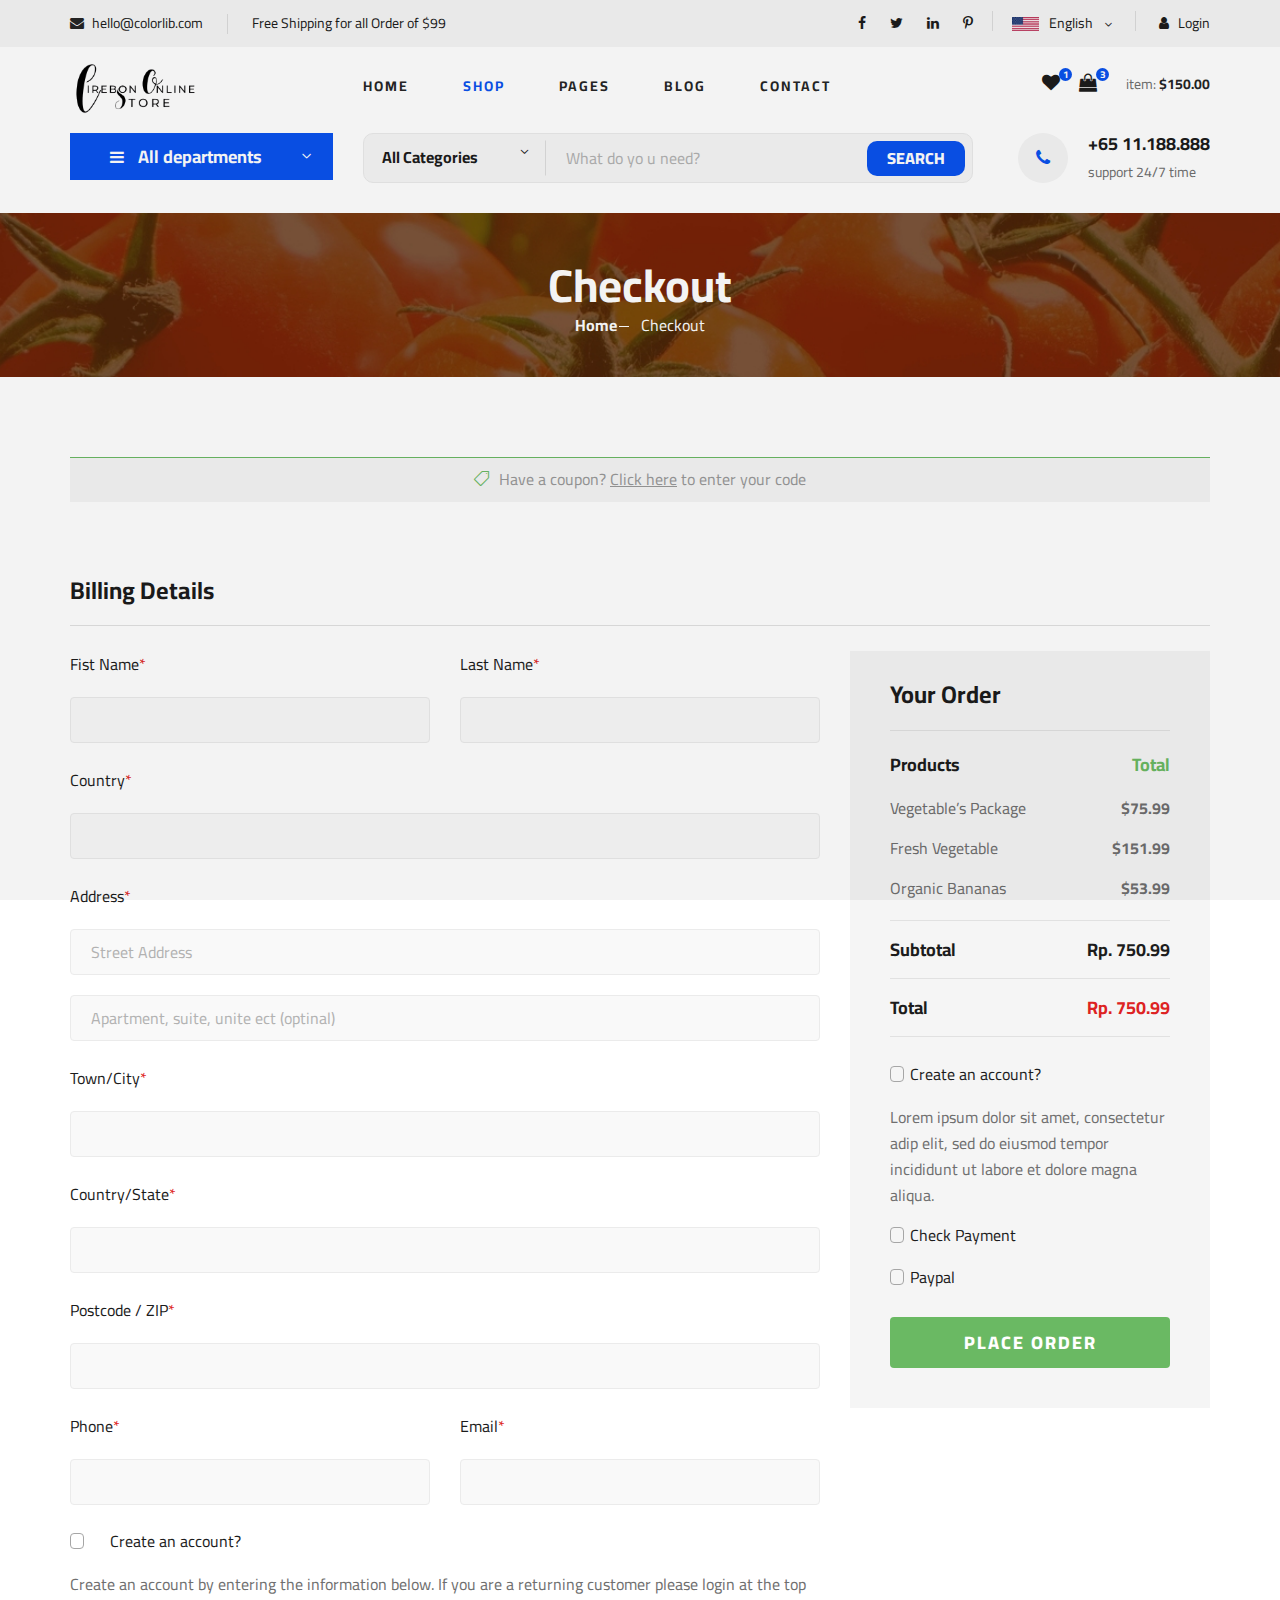
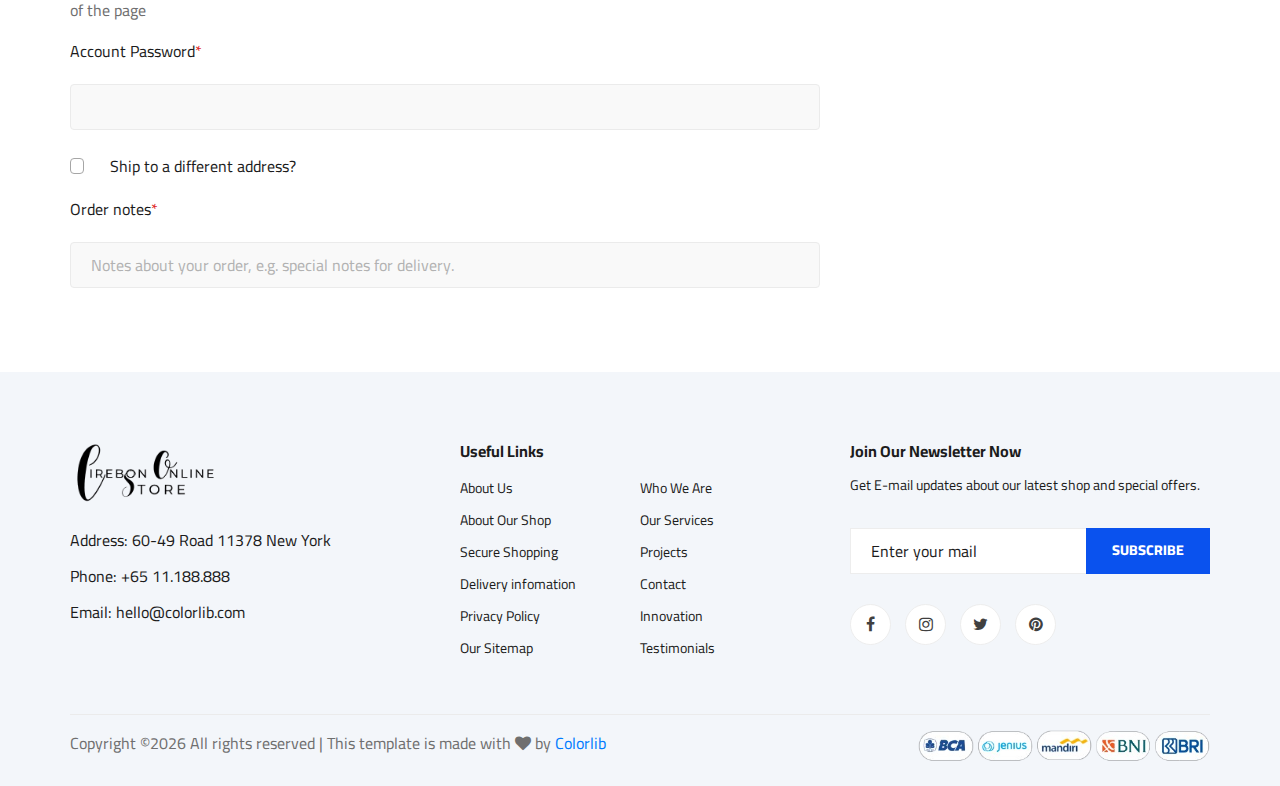
<file: checkout.html>
<!DOCTYPE html>
<html lang="zxx">

<head>
    <meta charset="UTF-8">
    <meta name="description" content="Ogani Template">
    <meta name="keywords" content="Ogani, unica, creative, html">
    <meta name="viewport" content="width=device-width, initial-scale=1.0">
    <meta http-equiv="X-UA-Compatible" content="ie=edge">
    <title>Ogani | Template</title>

    <!-- Google Font -->
    <link href="https://fonts.googleapis.com/css2?family=Cairo:wght@200;300;400;600;900&display=swap" rel="stylesheet">

    <!-- Css Styles -->
    <link rel="stylesheet" href="css/bootstrap.min.css" type="text/css">
    <link rel="stylesheet" href="css/font-awesome.min.css" type="text/css">
    <link rel="stylesheet" href="css/elegant-icons.css" type="text/css">
    <link rel="stylesheet" href="css/nice-select.css" type="text/css">
    <link rel="stylesheet" href="css/jquery-ui.min.css" type="text/css">
    <link rel="stylesheet" href="css/owl.carousel.min.css" type="text/css">
    <link rel="stylesheet" href="css/slicknav.min.css" type="text/css">
    <link rel="stylesheet" href="css/style.css" type="text/css">
</head>

<body>
    <!-- Page Preloder -->
    <div id="preloder">
        <div class="loader"></div>
    </div>

    <!-- Humberger Begin -->
    <div class="humberger__menu__overlay"></div>
    <div class="humberger__menu__wrapper">
        <div class="humberger__menu__logo">
            <a href="#"><img src="img/logo.png" alt=""></a>
        </div>
        <div class="humberger__menu__cart">
            <ul>
                <li><a href="#"><i class="fa fa-heart"></i> <span>1</span></a></li>
                <li><a href="#"><i class="fa fa-shopping-bag"></i> <span>3</span></a></li>
            </ul>
            <div class="header__cart__price">item: <span>$150.00</span></div>
        </div>
        <div class="humberger__menu__widget">
            <div class="header__top__right__language">
                <img src="img/language.png" alt="">
                <div>English</div>
                <span class="arrow_carrot-down"></span>
                <ul>
                    <li><a href="#">Spanis</a></li>
                    <li><a href="#">English</a></li>
                </ul>
            </div>
            <div class="header__top__right__auth">
                <a href="#"><i class="fa fa-user"></i> Login</a>
            </div>
        </div>
        <nav class="humberger__menu__nav mobile-menu">
            <ul>
                <li class="active"><a href="./index.html">Home</a></li>
                <li><a href="./shop-grid.html">Shop</a></li>
                <li><a href="#">Pages</a>
                    <ul class="header__menu__dropdown">
                        <li><a href="./shop-details.html">Shop Details</a></li>
                        <li><a href="./shoping-cart.html">Shoping Cart</a></li>
                        <li><a href="./checkout.html">Check Out</a></li>
                        <li><a href="./blog-details.html">Blog Details</a></li>
                    </ul>
                </li>
                <li><a href="./blog.html">Blog</a></li>
                <li><a href="./contact.html">Contact</a></li>
            </ul>
        </nav>
        <div id="mobile-menu-wrap"></div>
        <div class="header__top__right__social">
            <a href="#"><i class="fa fa-facebook"></i></a>
            <a href="#"><i class="fa fa-twitter"></i></a>
            <a href="#"><i class="fa fa-linkedin"></i></a>
            <a href="#"><i class="fa fa-pinterest-p"></i></a>
        </div>
        <div class="humberger__menu__contact">
            <ul>
                <li><i class="fa fa-envelope"></i> hello@colorlib.com</li>
                <li>Free Shipping for all Order of $99</li>
            </ul>
        </div>
    </div>
    <!-- Humberger End -->

    <!-- Header Section Begin -->
    <header class="header">
        <div class="header__top">
            <div class="container">
                <div class="row">
                    <div class="col-lg-6">
                        <div class="header__top__left">
                            <ul>
                                <li><i class="fa fa-envelope"></i> hello@colorlib.com</li>
                                <li>Free Shipping for all Order of $99</li>
                            </ul>
                        </div>
                    </div>
                    <div class="col-lg-6">
                        <div class="header__top__right">
                            <div class="header__top__right__social">
                                <a href="#"><i class="fa fa-facebook"></i></a>
                                <a href="#"><i class="fa fa-twitter"></i></a>
                                <a href="#"><i class="fa fa-linkedin"></i></a>
                                <a href="#"><i class="fa fa-pinterest-p"></i></a>
                            </div>
                            <div class="header__top__right__language">
                                <img src="img/language.png" alt="">
                                <div>English</div>
                                <span class="arrow_carrot-down"></span>
                                <ul>
                                    <li><a href="#">Spanis</a></li>
                                    <li><a href="#">English</a></li>
                                </ul>
                            </div>
                            <div class="header__top__right__auth">
                                <a href="#"><i class="fa fa-user"></i> Login</a>
                            </div>
                        </div>
                    </div>
                </div>
            </div>
        </div>
        <div class="container">
            <div class="row">
                <div class="col-lg-3">
                    <div class="header__logo">
                        <a href="./index.html"><img src="img/logo.png" alt=""></a>
                    </div>
                </div>
                <div class="col-lg-6">
                    <nav class="header__menu">
                        <ul>
                            <li><a href="./index.html">Home</a></li>
                            <li class="active"><a href="./shop-grid.html">Shop</a></li>
                            <li><a href="#">Pages</a>
                                <ul class="header__menu__dropdown">
                                    <li><a href="./shop-details.html">Shop Details</a></li>
                                    <li><a href="./shoping-cart.html">Shoping Cart</a></li>
                                    <li><a href="./checkout.html">Check Out</a></li>
                                    <li><a href="./blog-details.html">Blog Details</a></li>
                                </ul>
                            </li>
                            <li><a href="./blog.html">Blog</a></li>
                            <li><a href="./contact.html">Contact</a></li>
                        </ul>
                    </nav>
                </div>
                <div class="col-lg-3">
                    <div class="header__cart">
                        <ul>
                            <li><a href="#"><i class="fa fa-heart"></i> <span>1</span></a></li>
                            <li><a href="#"><i class="fa fa-shopping-bag"></i> <span>3</span></a></li>
                        </ul>
                        <div class="header__cart__price">item: <span>$150.00</span></div>
                    </div>
                </div>
            </div>
            <div class="humberger__open">
                <i class="fa fa-bars"></i>
            </div>
        </div>
    </header>
    <!-- Header Section End -->

    <!-- Hero Section Begin -->
    <section class="hero hero-normal">
        <div class="container">
            <div class="row">
                <div class="col-lg-3">
                    <div class="hero__categories">
                        <div class="hero__categories__all">
                            <i class="fa fa-bars"></i>
                            <span>All departments</span>
                        </div>
                        <ul>
                            <li><a href="#">Fresh Meat</a></li>
                            <li><a href="#">Vegetables</a></li>
                            <li><a href="#">Fruit & Nut Gifts</a></li>
                            <li><a href="#">Fresh Berries</a></li>
                            <li><a href="#">Ocean Foods</a></li>
                            <li><a href="#">Butter & Eggs</a></li>
                            <li><a href="#">Fastfood</a></li>
                            <li><a href="#">Fresh Onion</a></li>
                            <li><a href="#">Papayaya & Crisps</a></li>
                            <li><a href="#">Oatmeal</a></li>
                            <li><a href="#">Fresh Bananas</a></li>
                        </ul>
                    </div>
                </div>
                <div class="col-lg-9">
                    <div class="hero__search">
                        <div class="hero__search__form">
                            <form action="#">
                                <div class="hero__search__categories">
                                    All Categories
                                    <span class="arrow_carrot-down"></span>
                                </div>
                                <input type="text" placeholder="What do yo u need?">
                                <button type="submit" class="site-btn">SEARCH</button>
                            </form>
                        </div>
                        <div class="hero__search__phone">
                            <div class="hero__search__phone__icon">
                                <i class="fa fa-phone"></i>
                            </div>
                            <div class="hero__search__phone__text">
                                <h5>+65 11.188.888</h5>
                                <span>support 24/7 time</span>
                            </div>
                        </div>
                    </div>
                </div>
            </div>
        </div>
    </section>
    <!-- Hero Section End -->

    <!-- Breadcrumb Section Begin -->
    <section class="breadcrumb-section set-bg" data-setbg="img/breadcrumb.jpg">
        <div class="container">
            <div class="row">
                <div class="col-lg-12 text-center">
                    <div class="breadcrumb__text">
                        <h2>Checkout</h2>
                        <div class="breadcrumb__option">
                            <a href="./index.html">Home</a>
                            <span>Checkout</span>
                        </div>
                    </div>
                </div>
            </div>
        </div>
    </section>
    <!-- Breadcrumb Section End -->

    <!-- Checkout Section Begin -->
    <section class="checkout spad">
        <div class="container">
            <div class="row">
                <div class="col-lg-12">
                    <h6><span class="icon_tag_alt"></span> Have a coupon? <a href="#">Click here</a> to enter your code
                    </h6>
                </div>
            </div>
            <div class="checkout__form">
                <h4>Billing Details</h4>
                <form action="#">
                    <div class="row">
                        <div class="col-lg-8 col-md-6">
                            <div class="row">
                                <div class="col-lg-6">
                                    <div class="checkout__input">
                                        <p>Fist Name<span>*</span></p>
                                        <input type="text">
                                    </div>
                                </div>
                                <div class="col-lg-6">
                                    <div class="checkout__input">
                                        <p>Last Name<span>*</span></p>
                                        <input type="text">
                                    </div>
                                </div>
                            </div>
                            <div class="checkout__input">
                                <p>Country<span>*</span></p>
                                <input type="text">
                            </div>
                            <div class="checkout__input">
                                <p>Address<span>*</span></p>
                                <input type="text" placeholder="Street Address" class="checkout__input__add">
                                <input type="text" placeholder="Apartment, suite, unite ect (optinal)">
                            </div>
                            <div class="checkout__input">
                                <p>Town/City<span>*</span></p>
                                <input type="text">
                            </div>
                            <div class="checkout__input">
                                <p>Country/State<span>*</span></p>
                                <input type="text">
                            </div>
                            <div class="checkout__input">
                                <p>Postcode / ZIP<span>*</span></p>
                                <input type="text">
                            </div>
                            <div class="row">
                                <div class="col-lg-6">
                                    <div class="checkout__input">
                                        <p>Phone<span>*</span></p>
                                        <input type="text">
                                    </div>
                                </div>
                                <div class="col-lg-6">
                                    <div class="checkout__input">
                                        <p>Email<span>*</span></p>
                                        <input type="text">
                                    </div>
                                </div>
                            </div>
                            <div class="checkout__input__checkbox">
                                <label for="acc">
                                    Create an account?
                                    <input type="checkbox" id="acc">
                                    <span class="checkmark"></span>
                                </label>
                            </div>
                            <p>Create an account by entering the information below. If you are a returning customer
                                please login at the top of the page</p>
                            <div class="checkout__input">
                                <p>Account Password<span>*</span></p>
                                <input type="text">
                            </div>
                            <div class="checkout__input__checkbox">
                                <label for="diff-acc">
                                    Ship to a different address?
                                    <input type="checkbox" id="diff-acc">
                                    <span class="checkmark"></span>
                                </label>
                            </div>
                            <div class="checkout__input">
                                <p>Order notes<span>*</span></p>
                                <input type="text"
                                    placeholder="Notes about your order, e.g. special notes for delivery.">
                            </div>
                        </div>
                        <div class="col-lg-4 col-md-6">
                            <div class="checkout__order">
                                <h4>Your Order</h4>
                                <div class="checkout__order__products">Products <span>Total</span></div>
                                <ul>
                                    <li>Vegetable’s Package <span>$75.99</span></li>
                                    <li>Fresh Vegetable <span>$151.99</span></li>
                                    <li>Organic Bananas <span>$53.99</span></li>
                                </ul>
                                <div class="checkout__order__subtotal">Subtotal <span>Rp. 750.99</span></div>
                                <div class="checkout__order__total">Total <span>Rp. 750.99</span></div>
                                <div class="checkout__input__checkbox">
                                    <label for="acc-or">
                                        Create an account?
                                        <input type="checkbox" id="acc-or">
                                        <span class="checkmark"></span>
                                    </label>
                                </div>
                                <p>Lorem ipsum dolor sit amet, consectetur adip elit, sed do eiusmod tempor incididunt
                                    ut labore et dolore magna aliqua.</p>
                                <div class="checkout__input__checkbox">
                                    <label for="payment">
                                        Check Payment
                                        <input type="checkbox" id="payment">
                                        <span class="checkmark"></span>
                                    </label>
                                </div>
                                <div class="checkout__input__checkbox">
                                    <label for="paypal">
                                        Paypal
                                        <input type="checkbox" id="paypal">
                                        <span class="checkmark"></span>
                                    </label>
                                </div>
                                <button type="submit" class="site-btn">PLACE ORDER</button>
                            </div>
                        </div>
                    </div>
                </form>
            </div>
        </div>
    </section>
    <!-- Checkout Section End -->

    <!-- Footer Section Begin -->
    <footer class="footer spad">
        <div class="container">
            <div class="row">
                <div class="col-lg-3 col-md-6 col-sm-6">
                    <div class="footer__about">
                        <div class="footer__about__logo">
                            <a href="./index.html"><img src="img/logo.png" alt=""></a>
                        </div>
                        <ul>
                            <li>Address: 60-49 Road 11378 New York</li>
                            <li>Phone: +65 11.188.888</li>
                            <li>Email: hello@colorlib.com</li>
                        </ul>
                    </div>
                </div>
                <div class="col-lg-4 col-md-6 col-sm-6 offset-lg-1">
                    <div class="footer__widget">
                        <h6>Useful Links</h6>
                        <ul>
                            <li><a href="#">About Us</a></li>
                            <li><a href="#">About Our Shop</a></li>
                            <li><a href="#">Secure Shopping</a></li>
                            <li><a href="#">Delivery infomation</a></li>
                            <li><a href="#">Privacy Policy</a></li>
                            <li><a href="#">Our Sitemap</a></li>
                        </ul>
                        <ul>
                            <li><a href="#">Who We Are</a></li>
                            <li><a href="#">Our Services</a></li>
                            <li><a href="#">Projects</a></li>
                            <li><a href="#">Contact</a></li>
                            <li><a href="#">Innovation</a></li>
                            <li><a href="#">Testimonials</a></li>
                        </ul>
                    </div>
                </div>
                <div class="col-lg-4 col-md-12">
                    <div class="footer__widget">
                        <h6>Join Our Newsletter Now</h6>
                        <p>Get E-mail updates about our latest shop and special offers.</p>
                        <form action="#">
                            <input type="text" placeholder="Enter your mail">
                            <button type="submit" class="site-btn">Subscribe</button>
                        </form>
                        <div class="footer__widget__social">
                            <a href="#"><i class="fa fa-facebook"></i></a>
                            <a href="#"><i class="fa fa-instagram"></i></a>
                            <a href="#"><i class="fa fa-twitter"></i></a>
                            <a href="#"><i class="fa fa-pinterest"></i></a>
                        </div>
                    </div>
                </div>
            </div>
            <div class="row">
                <div class="col-lg-12">
                    <div class="footer__copyright">
                        <div class="footer__copyright__text"><p><!-- Link back to Colorlib can't be removed. Template is licensed under CC BY 3.0. -->
  Copyright &copy;<script>document.write(new Date().getFullYear());</script> All rights reserved | This template is made with <i class="fa fa-heart" aria-hidden="true"></i> by <a href="https://colorlib.com" target="_blank">Colorlib</a>
  <!-- Link back to Colorlib can't be removed. Template is licensed under CC BY 3.0. --></p></div>
                        <div class="footer__copyright__payment"><img src="img/payment-item.png" alt=""></div>
                    </div>
                </div>
            </div>
        </div>
    </footer>
    <!-- Footer Section End -->

    <!-- Js Plugins -->
    <script src="js/jquery-3.3.1.min.js"></script>
    <script src="js/bootstrap.min.js"></script>
    <script src="js/jquery.nice-select.min.js"></script>
    <script src="js/jquery-ui.min.js"></script>
    <script src="js/jquery.slicknav.js"></script>
    <script src="js/mixitup.min.js"></script>
    <script src="js/owl.carousel.min.js"></script>
    <script src="js/main.js"></script>

 

</body>

</html>
</file>
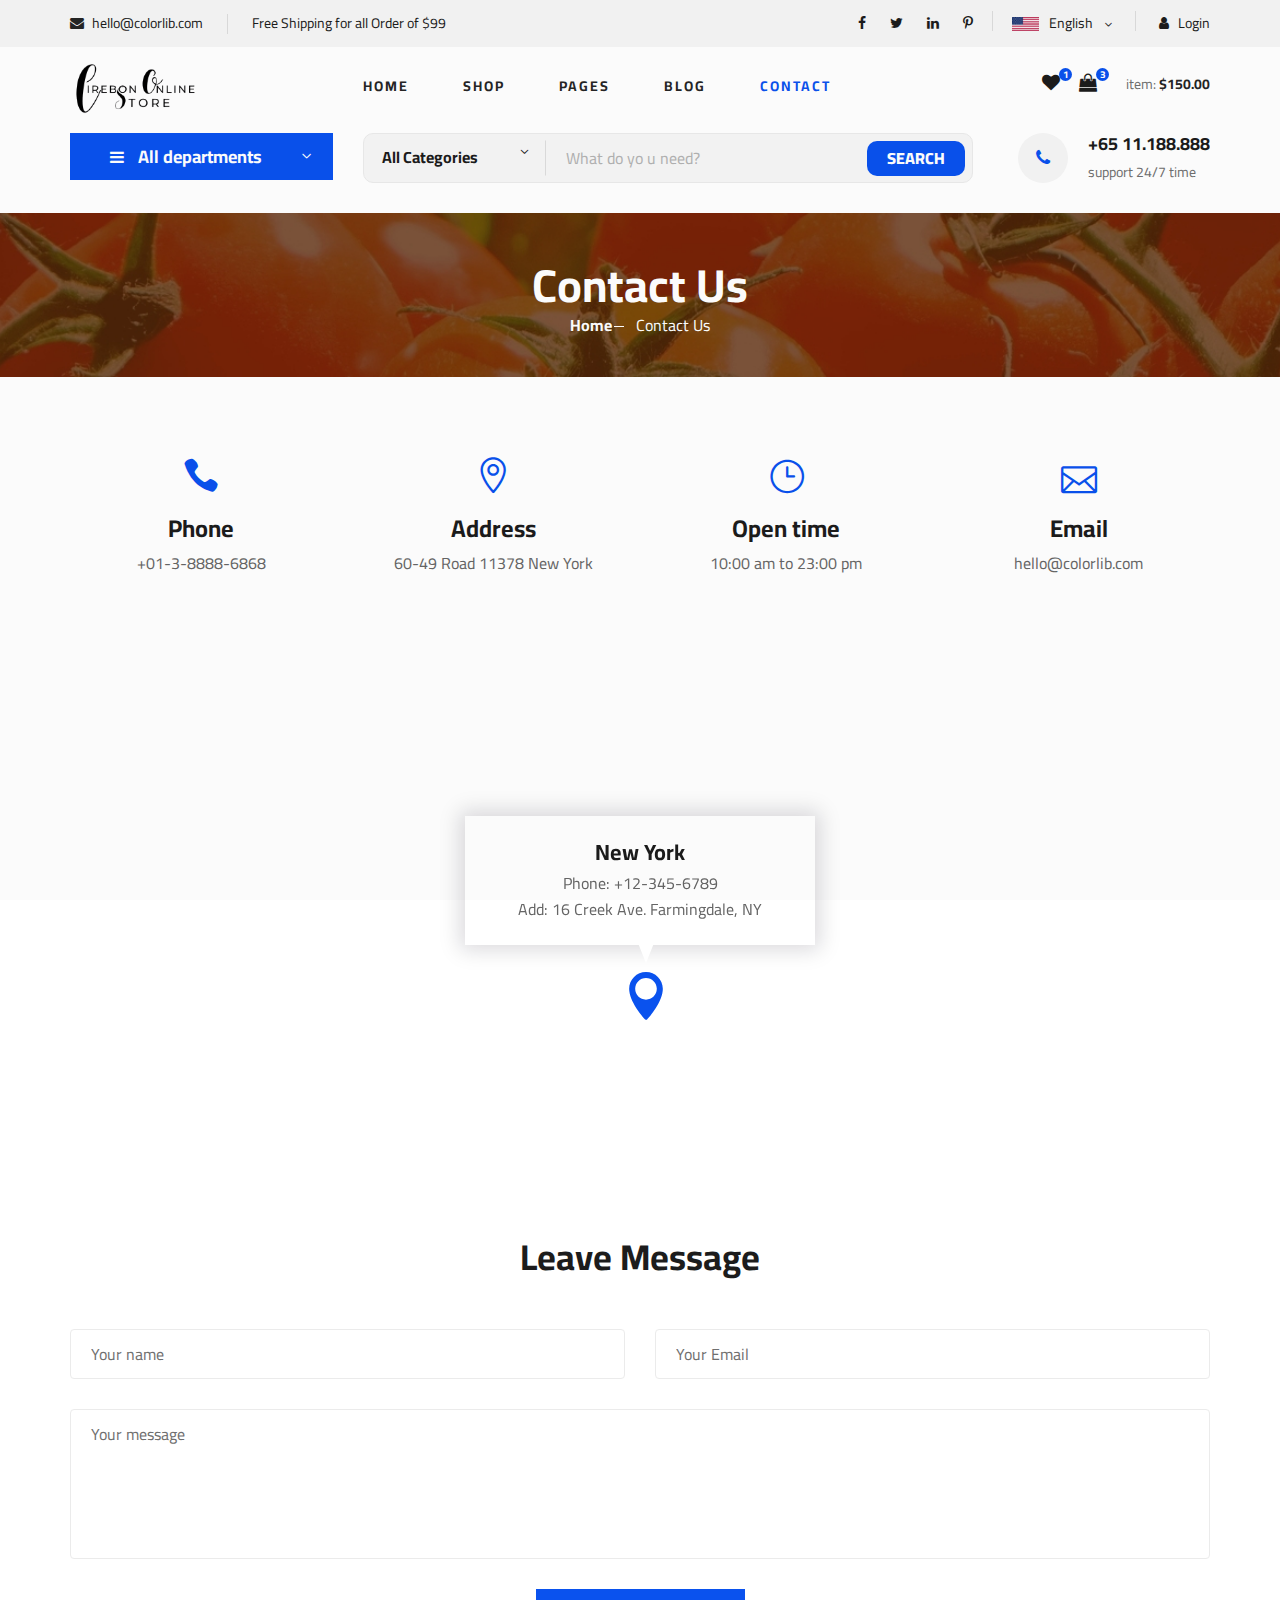
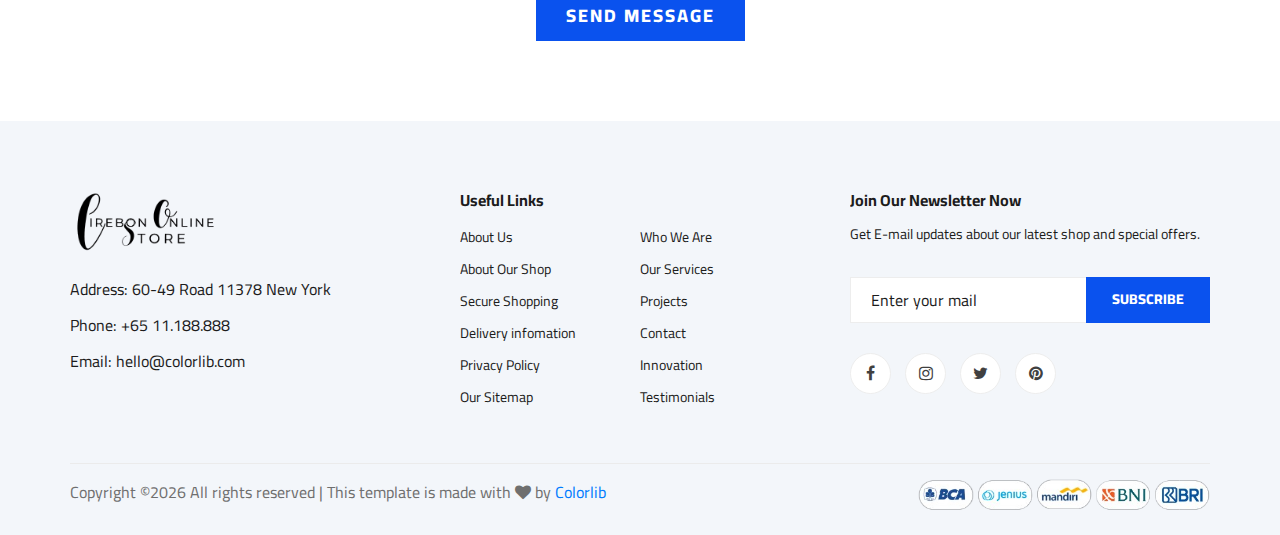
<file: contact.html>
<!DOCTYPE html>
<html lang="zxx">

<head>
    <meta charset="UTF-8">
    <meta name="description" content="Ogani Template">
    <meta name="keywords" content="Ogani, unica, creative, html">
    <meta name="viewport" content="width=device-width, initial-scale=1.0">
    <meta http-equiv="X-UA-Compatible" content="ie=edge">
    <title>Ogani | Template</title>

    <!-- Google Font -->
    <link href="https://fonts.googleapis.com/css2?family=Cairo:wght@200;300;400;600;900&display=swap" rel="stylesheet">

    <!-- Css Styles -->
    <link rel="stylesheet" href="css/bootstrap.min.css" type="text/css">
    <link rel="stylesheet" href="css/font-awesome.min.css" type="text/css">
    <link rel="stylesheet" href="css/elegant-icons.css" type="text/css">
    <link rel="stylesheet" href="css/nice-select.css" type="text/css">
    <link rel="stylesheet" href="css/jquery-ui.min.css" type="text/css">
    <link rel="stylesheet" href="css/owl.carousel.min.css" type="text/css">
    <link rel="stylesheet" href="css/slicknav.min.css" type="text/css">
    <link rel="stylesheet" href="css/style.css" type="text/css">
</head>

<body>
    <!-- Page Preloder -->
    <div id="preloder">
        <div class="loader"></div>
    </div>

    <!-- Humberger Begin -->
    <div class="humberger__menu__overlay"></div>
    <div class="humberger__menu__wrapper">
        <div class="humberger__menu__logo">
            <a href="#"><img src="img/logo.png" alt=""></a>
        </div>
        <div class="humberger__menu__cart">
            <ul>
                <li><a href="#"><i class="fa fa-heart"></i> <span>1</span></a></li>
                <li><a href="#"><i class="fa fa-shopping-bag"></i> <span>3</span></a></li>
            </ul>
            <div class="header__cart__price">item: <span>$150.00</span></div>
        </div>
        <div class="humberger__menu__widget">
            <div class="header__top__right__language">
                <img src="img/language.png" alt="">
                <div>English</div>
                <span class="arrow_carrot-down"></span>
                <ul>
                    <li><a href="#">Spanis</a></li>
                    <li><a href="#">English</a></li>
                </ul>
            </div>
            <div class="header__top__right__auth">
                <a href="#"><i class="fa fa-user"></i> Login</a>
            </div>
        </div>
        <nav class="humberger__menu__nav mobile-menu">
            <ul>
                <li class="active"><a href="./index.html">Home</a></li>
                <li><a href="./shop-grid.html">Shop</a></li>
                <li><a href="#">Pages</a>
                    <ul class="header__menu__dropdown">
                        <li><a href="./shop-details.html">Shop Details</a></li>
                        <li><a href="./shoping-cart.html">Shoping Cart</a></li>
                        <li><a href="./checkout.html">Check Out</a></li>
                        <li><a href="./blog-details.html">Blog Details</a></li>
                    </ul>
                </li>
                <li><a href="./blog.html">Blog</a></li>
                <li><a href="./contact.html">Contact</a></li>
            </ul>
        </nav>
        <div id="mobile-menu-wrap"></div>
        <div class="header__top__right__social">
            <a href="#"><i class="fa fa-facebook"></i></a>
            <a href="#"><i class="fa fa-twitter"></i></a>
            <a href="#"><i class="fa fa-linkedin"></i></a>
            <a href="#"><i class="fa fa-pinterest-p"></i></a>
        </div>
        <div class="humberger__menu__contact">
            <ul>
                <li><i class="fa fa-envelope"></i> hello@colorlib.com</li>
                <li>Free Shipping for all Order of $99</li>
            </ul>
        </div>
    </div>
    <!-- Humberger End -->

    <!-- Header Section Begin -->
    <header class="header">
        <div class="header__top">
            <div class="container">
                <div class="row">
                    <div class="col-lg-6">
                        <div class="header__top__left">
                            <ul>
                                <li><i class="fa fa-envelope"></i> hello@colorlib.com</li>
                                <li>Free Shipping for all Order of $99</li>
                            </ul>
                        </div>
                    </div>
                    <div class="col-lg-6">
                        <div class="header__top__right">
                            <div class="header__top__right__social">
                                <a href="#"><i class="fa fa-facebook"></i></a>
                                <a href="#"><i class="fa fa-twitter"></i></a>
                                <a href="#"><i class="fa fa-linkedin"></i></a>
                                <a href="#"><i class="fa fa-pinterest-p"></i></a>
                            </div>
                            <div class="header__top__right__language">
                                <img src="img/language.png" alt="">
                                <div>English</div>
                                <span class="arrow_carrot-down"></span>
                                <ul>
                                    <li><a href="#">Spanis</a></li>
                                    <li><a href="#">English</a></li>
                                </ul>
                            </div>
                            <div class="header__top__right__auth">
                                <a href="#"><i class="fa fa-user"></i> Login</a>
                            </div>
                        </div>
                    </div>
                </div>
            </div>
        </div>
        <div class="container">
            <div class="row">
                <div class="col-lg-3">
                    <div class="header__logo">
                        <a href="./index.html"><img src="img/logo.png" alt=""></a>
                    </div>
                </div>
                <div class="col-lg-6">
                    <nav class="header__menu">
                        <ul>
                            <li><a href="./index.html">Home</a></li>
                            <li><a href="./shop-grid.html">Shop</a></li>
                            <li><a href="#">Pages</a>
                                <ul class="header__menu__dropdown">
                                    <li><a href="./shop-details.html">Shop Details</a></li>
                                    <li><a href="./shoping-cart.html">Shoping Cart</a></li>
                                    <li><a href="./checkout.html">Check Out</a></li>
                                    <li><a href="./blog-details.html">Blog Details</a></li>
                                </ul>
                            </li>
                            <li><a href="./blog.html">Blog</a></li>
                            <li class="active"><a href="./contact.html">Contact</a></li>
                        </ul>
                    </nav>
                </div>
                <div class="col-lg-3">
                    <div class="header__cart">
                        <ul>
                            <li><a href="#"><i class="fa fa-heart"></i> <span>1</span></a></li>
                            <li><a href="#"><i class="fa fa-shopping-bag"></i> <span>3</span></a></li>
                        </ul>
                        <div class="header__cart__price">item: <span>$150.00</span></div>
                    </div>
                </div>
            </div>
            <div class="humberger__open">
                <i class="fa fa-bars"></i>
            </div>
        </div>
    </header>
    <!-- Header Section End -->

    <!-- Hero Section Begin -->
    <section class="hero hero-normal">
        <div class="container">
            <div class="row">
                <div class="col-lg-3">
                    <div class="hero__categories">
                        <div class="hero__categories__all">
                            <i class="fa fa-bars"></i>
                            <span>All departments</span>
                        </div>
                        <ul>
                            <li><a href="#">Fresh Meat</a></li>
                            <li><a href="#">Vegetables</a></li>
                            <li><a href="#">Fruit & Nut Gifts</a></li>
                            <li><a href="#">Fresh Berries</a></li>
                            <li><a href="#">Ocean Foods</a></li>
                            <li><a href="#">Butter & Eggs</a></li>
                            <li><a href="#">Fastfood</a></li>
                            <li><a href="#">Fresh Onion</a></li>
                            <li><a href="#">Papayaya & Crisps</a></li>
                            <li><a href="#">Oatmeal</a></li>
                            <li><a href="#">Fresh Bananas</a></li>
                        </ul>
                    </div>
                </div>
                <div class="col-lg-9">
                    <div class="hero__search">
                        <div class="hero__search__form">
                            <form action="#">
                                <div class="hero__search__categories">
                                    All Categories
                                    <span class="arrow_carrot-down"></span>
                                </div>
                                <input type="text" placeholder="What do yo u need?">
                                <button type="submit" class="site-btn">SEARCH</button>
                            </form>
                        </div>
                        <div class="hero__search__phone">
                            <div class="hero__search__phone__icon">
                                <i class="fa fa-phone"></i>
                            </div>
                            <div class="hero__search__phone__text">
                                <h5>+65 11.188.888</h5>
                                <span>support 24/7 time</span>
                            </div>
                        </div>
                    </div>
                </div>
            </div>
        </div>
    </section>
    <!-- Hero Section End -->

    <!-- Breadcrumb Section Begin -->
    <section class="breadcrumb-section set-bg" data-setbg="img/breadcrumb.jpg">
        <div class="container">
            <div class="row">
                <div class="col-lg-12 text-center">
                    <div class="breadcrumb__text">
                        <h2>Contact Us</h2>
                        <div class="breadcrumb__option">
                            <a href="./index.html">Home</a>
                            <span>Contact Us</span>
                        </div>
                    </div>
                </div>
            </div>
        </div>
    </section>
    <!-- Breadcrumb Section End -->

    <!-- Contact Section Begin -->
    <section class="contact spad">
        <div class="container">
            <div class="row">
                <div class="col-lg-3 col-md-3 col-sm-6 text-center">
                    <div class="contact__widget">
                        <span class="icon_phone"></span>
                        <h4>Phone</h4>
                        <p>+01-3-8888-6868</p>
                    </div>
                </div>
                <div class="col-lg-3 col-md-3 col-sm-6 text-center">
                    <div class="contact__widget">
                        <span class="icon_pin_alt"></span>
                        <h4>Address</h4>
                        <p>60-49 Road 11378 New York</p>
                    </div>
                </div>
                <div class="col-lg-3 col-md-3 col-sm-6 text-center">
                    <div class="contact__widget">
                        <span class="icon_clock_alt"></span>
                        <h4>Open time</h4>
                        <p>10:00 am to 23:00 pm</p>
                    </div>
                </div>
                <div class="col-lg-3 col-md-3 col-sm-6 text-center">
                    <div class="contact__widget">
                        <span class="icon_mail_alt"></span>
                        <h4>Email</h4>
                        <p>hello@colorlib.com</p>
                    </div>
                </div>
            </div>
        </div>
    </section>
    <!-- Contact Section End -->

    <!-- Map Begin -->
    <div class="map">
        <iframe
            src="https://www.google.com/maps/embed?pb=!1m18!1m12!1m3!1d49116.39176087041!2d-86.41867791216099!3d39.69977417971648!2m3!1f0!2f0!3f0!3m2!1i1024!2i768!4f13.1!3m3!1m2!1s0x886ca48c841038a1%3A0x70cfba96bf847f0!2sPlainfield%2C%20IN%2C%20USA!5e0!3m2!1sen!2sbd!4v1586106673811!5m2!1sen!2sbd"
            height="500" style="border:0;" allowfullscreen="" aria-hidden="false" tabindex="0"></iframe>
        <div class="map-inside">
            <i class="icon_pin"></i>
            <div class="inside-widget">
                <h4>New York</h4>
                <ul>
                    <li>Phone: +12-345-6789</li>
                    <li>Add: 16 Creek Ave. Farmingdale, NY</li>
                </ul>
            </div>
        </div>
    </div>
    <!-- Map End -->

    <!-- Contact Form Begin -->
    <div class="contact-form spad">
        <div class="container">
            <div class="row">
                <div class="col-lg-12">
                    <div class="contact__form__title">
                        <h2>Leave Message</h2>
                    </div>
                </div>
            </div>
            <form action="#">
                <div class="row">
                    <div class="col-lg-6 col-md-6">
                        <input type="text" placeholder="Your name">
                    </div>
                    <div class="col-lg-6 col-md-6">
                        <input type="text" placeholder="Your Email">
                    </div>
                    <div class="col-lg-12 text-center">
                        <textarea placeholder="Your message"></textarea>
                        <button type="submit" class="site-btn">SEND MESSAGE</button>
                    </div>
                </div>
            </form>
        </div>
    </div>
    <!-- Contact Form End -->

    <!-- Footer Section Begin -->
    <footer class="footer spad">
        <div class="container">
            <div class="row">
                <div class="col-lg-3 col-md-6 col-sm-6">
                    <div class="footer__about">
                        <div class="footer__about__logo">
                            <a href="./index.html"><img src="img/logo.png" alt=""></a>
                        </div>
                        <ul>
                            <li>Address: 60-49 Road 11378 New York</li>
                            <li>Phone: +65 11.188.888</li>
                            <li>Email: hello@colorlib.com</li>
                        </ul>
                    </div>
                </div>
                <div class="col-lg-4 col-md-6 col-sm-6 offset-lg-1">
                    <div class="footer__widget">
                        <h6>Useful Links</h6>
                        <ul>
                            <li><a href="#">About Us</a></li>
                            <li><a href="#">About Our Shop</a></li>
                            <li><a href="#">Secure Shopping</a></li>
                            <li><a href="#">Delivery infomation</a></li>
                            <li><a href="#">Privacy Policy</a></li>
                            <li><a href="#">Our Sitemap</a></li>
                        </ul>
                        <ul>
                            <li><a href="#">Who We Are</a></li>
                            <li><a href="#">Our Services</a></li>
                            <li><a href="#">Projects</a></li>
                            <li><a href="#">Contact</a></li>
                            <li><a href="#">Innovation</a></li>
                            <li><a href="#">Testimonials</a></li>
                        </ul>
                    </div>
                </div>
                <div class="col-lg-4 col-md-12">
                    <div class="footer__widget">
                        <h6>Join Our Newsletter Now</h6>
                        <p>Get E-mail updates about our latest shop and special offers.</p>
                        <form action="#">
                            <input type="text" placeholder="Enter your mail">
                            <button type="submit" class="site-btn">Subscribe</button>
                        </form>
                        <div class="footer__widget__social">
                            <a href="#"><i class="fa fa-facebook"></i></a>
                            <a href="#"><i class="fa fa-instagram"></i></a>
                            <a href="#"><i class="fa fa-twitter"></i></a>
                            <a href="#"><i class="fa fa-pinterest"></i></a>
                        </div>
                    </div>
                </div>
            </div>
            <div class="row">
                <div class="col-lg-12">
                    <div class="footer__copyright">
                        <div class="footer__copyright__text"><p><!-- Link back to Colorlib can't be removed. Template is licensed under CC BY 3.0. -->
  Copyright &copy;<script>document.write(new Date().getFullYear());</script> All rights reserved | This template is made with <i class="fa fa-heart" aria-hidden="true"></i> by <a href="https://colorlib.com" target="_blank">Colorlib</a>
  <!-- Link back to Colorlib can't be removed. Template is licensed under CC BY 3.0. --></p></div>
                        <div class="footer__copyright__payment"><img src="img/payment-item.png" alt=""></div>
                    </div>
                </div>
            </div>
        </div>
    </footer>
    <!-- Footer Section End -->

    <!-- Js Plugins -->
    <script src="js/jquery-3.3.1.min.js"></script>
    <script src="js/bootstrap.min.js"></script>
    <script src="js/jquery.nice-select.min.js"></script>
    <script src="js/jquery-ui.min.js"></script>
    <script src="js/jquery.slicknav.js"></script>
    <script src="js/mixitup.min.js"></script>
    <script src="js/owl.carousel.min.js"></script>
    <script src="js/main.js"></script>



</body>

</html>
</file>
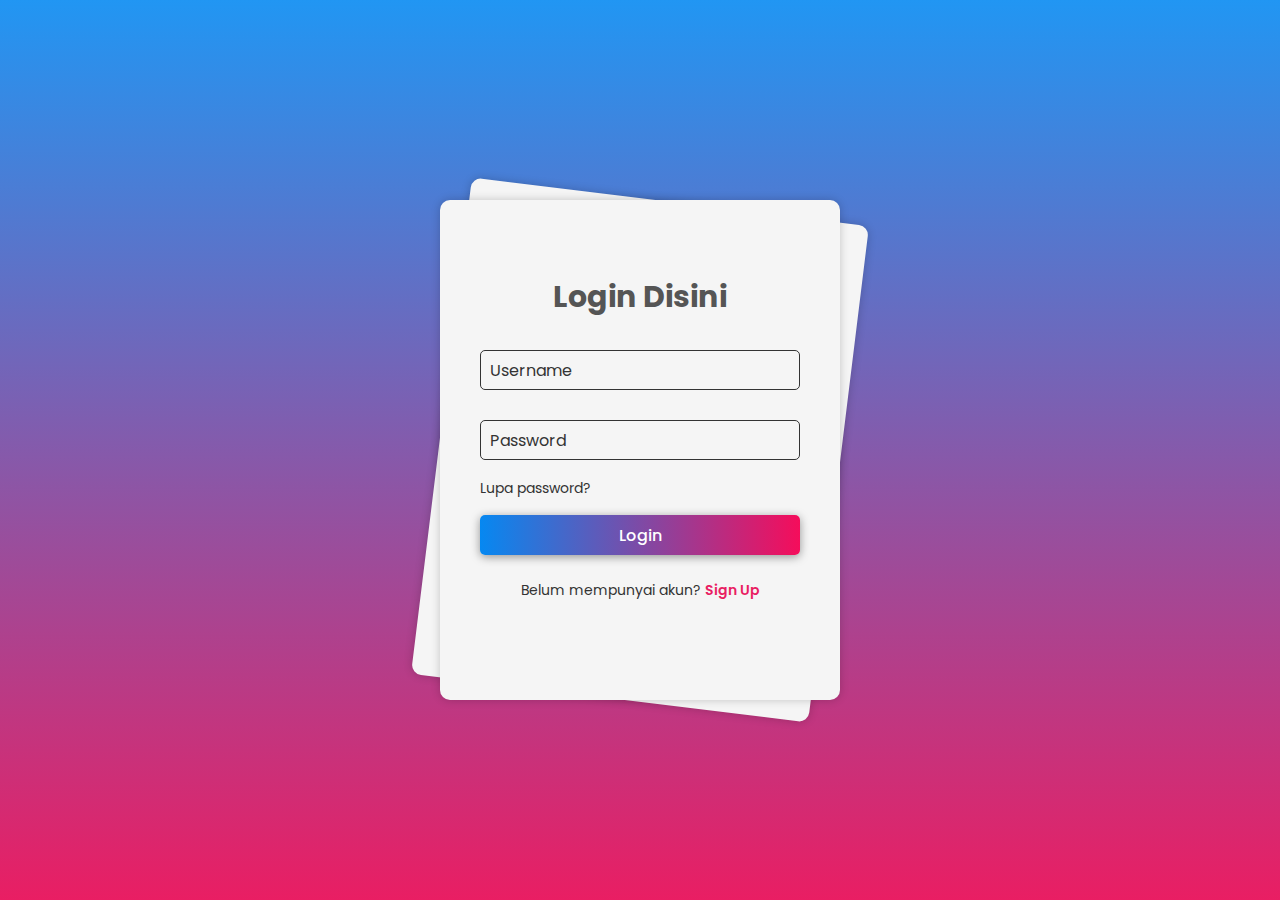
<file: login.html>
<!DOCTYPE html>
<html lang="en">
<head>
  <meta charset="UTF-8">
  <meta http-equiv="X-UA-Compatible" content="IE=edge">
  <meta name="viewport" content="width=device-width, initial-scale=1.0">
  <title>Cirebon Online Store</title>

  <!--favicon-->
  <link rel="shortcut icon" href="./assets/images/logo/favicon.svg" type="image/x-icon">
  <link rel="stylesheet" href="login.css">
</head>
<body>
  <div class="wrapper">
    <!-- ========== Start Sign-Up ========== -->
    <div class="form-wrapper sign-up">
      <form action="">
        <h2>Daftar Disini</h2>
        <div class="input-group">
          <input type="text" required>
          <label for="">Username</label>
        </div>
        <div class="input-group">
          <input type="email" required>
          <label for="">Email</label>
        </div>
        <div class="input-group">
          <input type="password" required>
          <label for="">Password</label>
        </div>

        <button type="submit" class="btn">Sign Up</button>
        <div class="sign-link">
          <p>Sudah mempunyai akun? <a href="#" class="signIn-link">Login</a></p>
        </div>
      </form> 
    </div>
    <!-- ========== End Sign-Up ========== -->

    <!-- ========== Start Sign-in ========== -->
    <div class="form-wrapper sign-in">
      <form action="">
        <h2>Login Disini</h2>
        <div class="input-group">
          <input type="text" required>
          <label for="">Username</label>
        </div>
        <div class="input-group">
          <input type="password" required>
          <label for="">Password</label>
        </div>
        <div class="forgot-pass">
          <a href="#">Lupa password?</a>
        </div>
        <button type="submit" class="btn">Login</button>
        <div class="sign-link">
          <p>Belum mempunyai akun? <a href="#" class="signUp-link">Sign Up</a></p>
        </div>
      </form> 
    </div>
    <!-- ========== End Sign-in ========== -->
  </div>

  <script src="login.js"></script>
</body>
</html>
</file>
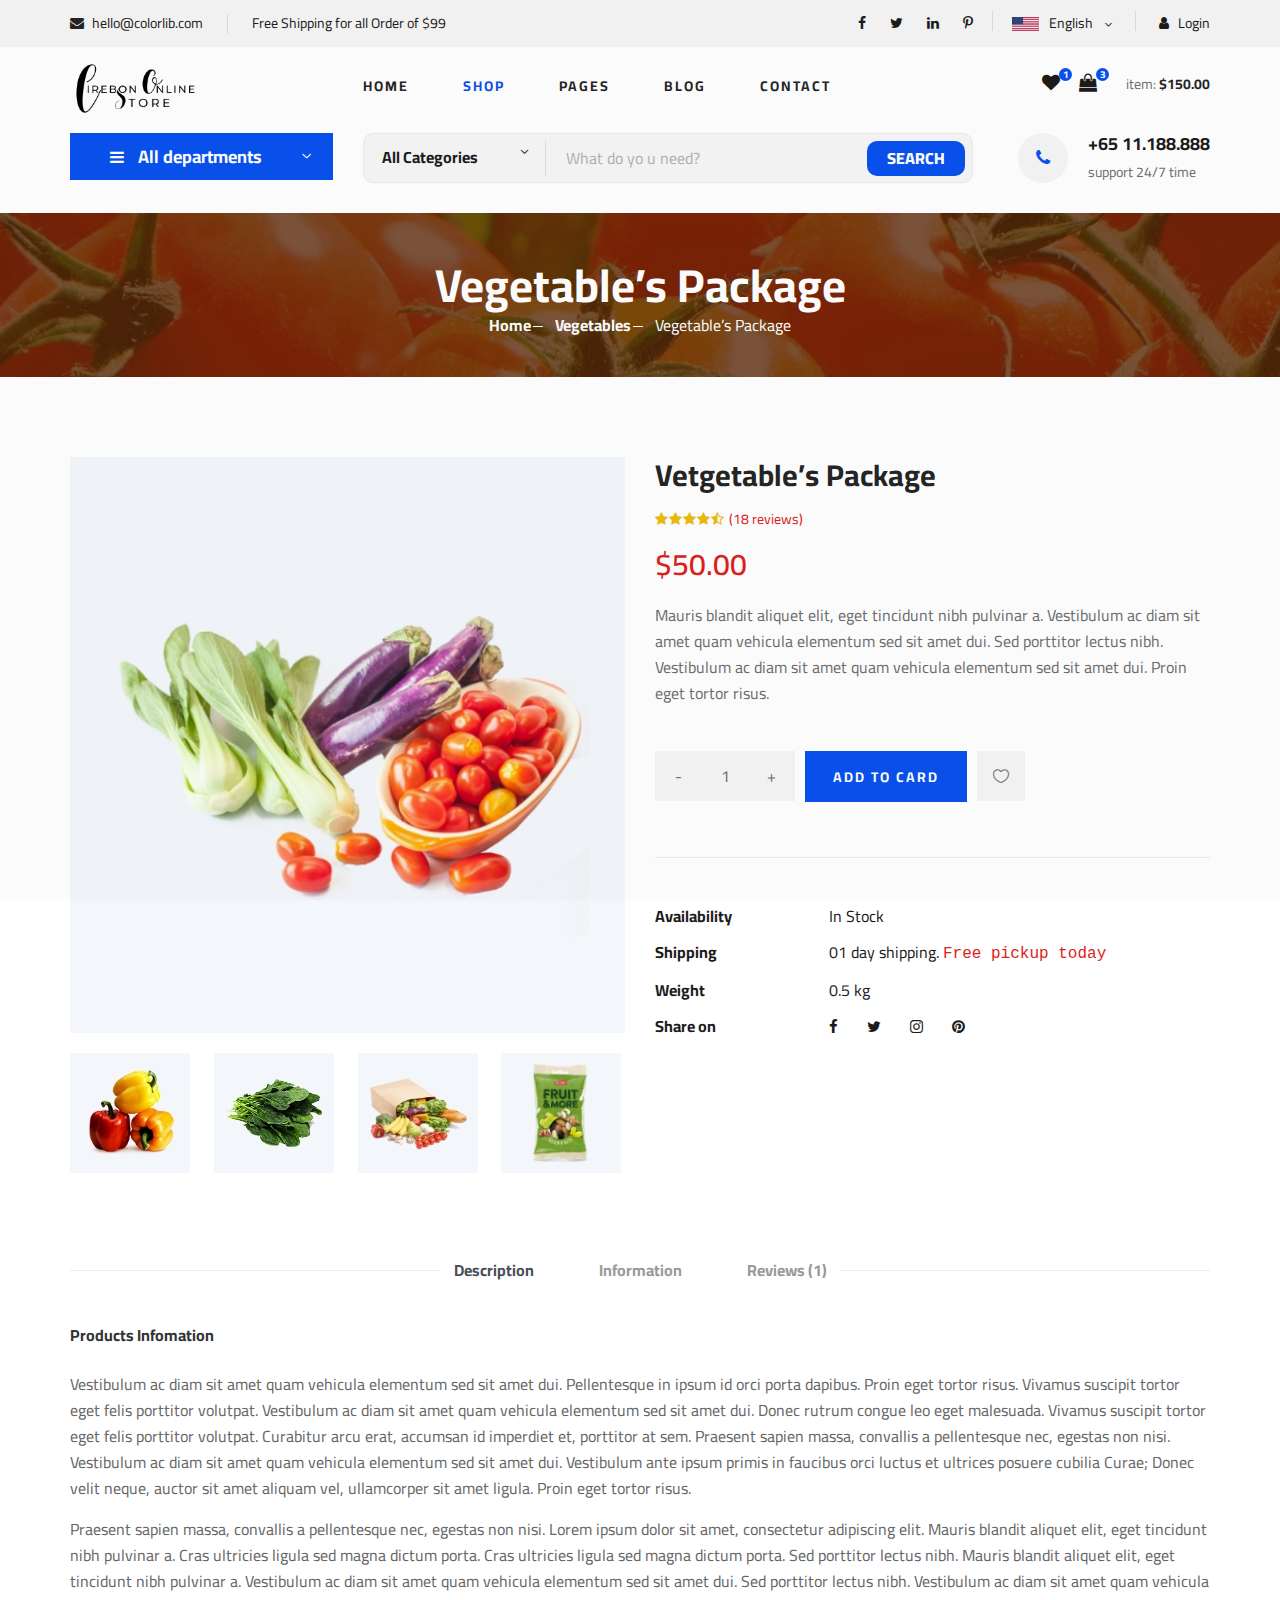
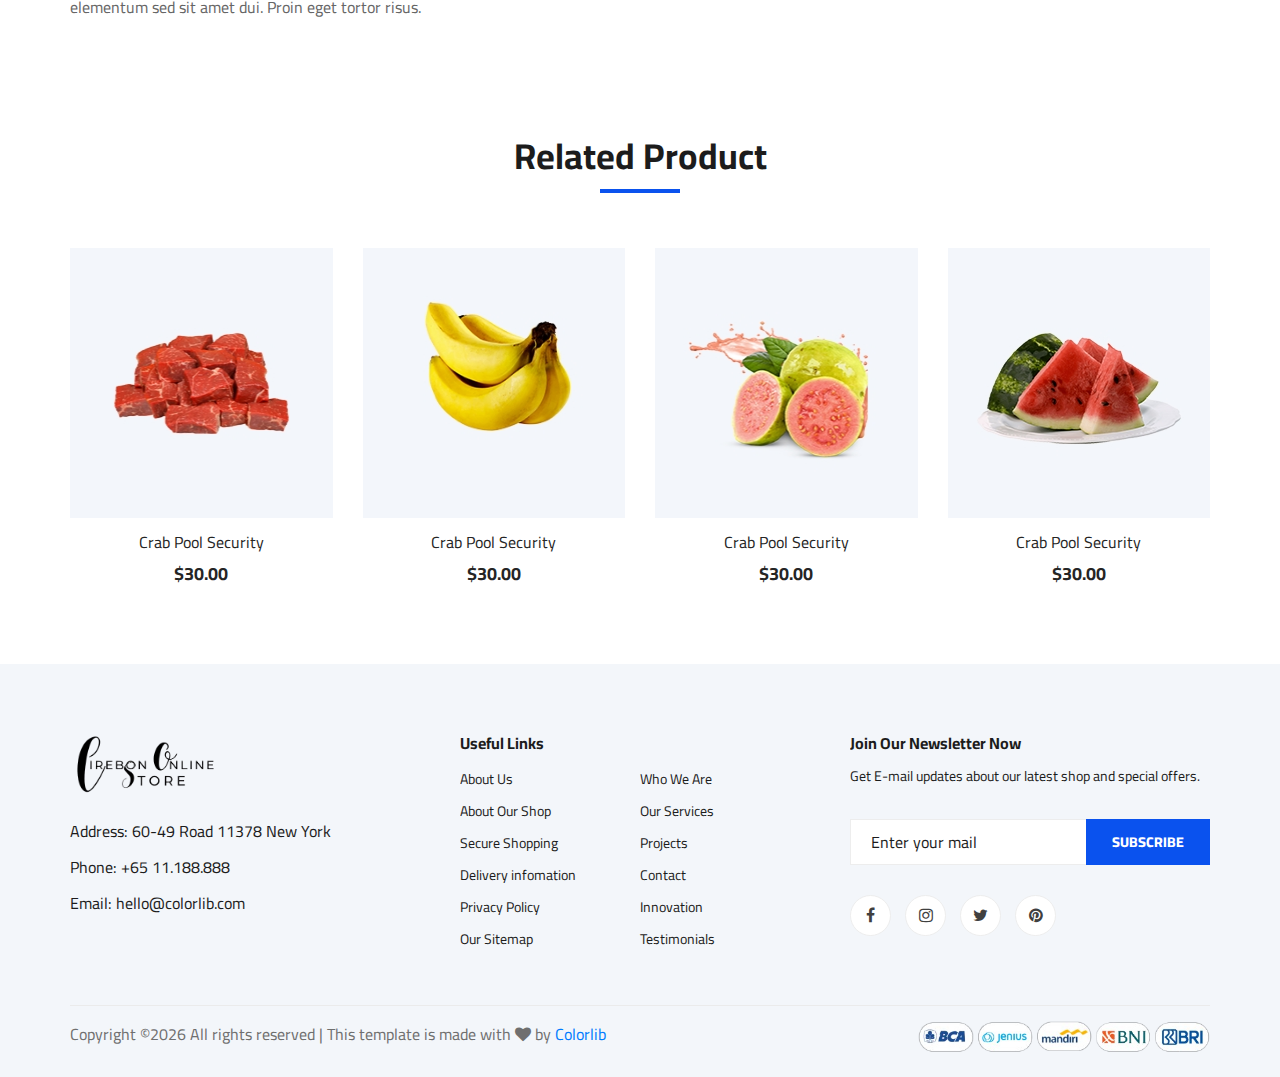
<file: shop-details.html>
<!DOCTYPE html>
<html lang="zxx">

<head>
    <meta charset="UTF-8">
    <meta name="description" content="Ogani Template">
    <meta name="keywords" content="Ogani, unica, creative, html">
    <meta name="viewport" content="width=device-width, initial-scale=1.0">
    <meta http-equiv="X-UA-Compatible" content="ie=edge">
    <title>Ogani | Template</title>

    <!-- Google Font -->
    <link href="https://fonts.googleapis.com/css2?family=Cairo:wght@200;300;400;600;900&display=swap" rel="stylesheet">

    <!-- Css Styles -->
    <link rel="stylesheet" href="css/bootstrap.min.css" type="text/css">
    <link rel="stylesheet" href="css/font-awesome.min.css" type="text/css">
    <link rel="stylesheet" href="css/elegant-icons.css" type="text/css">
    <link rel="stylesheet" href="css/nice-select.css" type="text/css">
    <link rel="stylesheet" href="css/jquery-ui.min.css" type="text/css">
    <link rel="stylesheet" href="css/owl.carousel.min.css" type="text/css">
    <link rel="stylesheet" href="css/slicknav.min.css" type="text/css">
    <link rel="stylesheet" href="css/style.css" type="text/css">
</head>

<body>
    <!-- Page Preloder -->
    <div id="preloder">
        <div class="loader"></div>
    </div>

    <!-- Humberger Begin -->
    <div class="humberger__menu__overlay"></div>
    <div class="humberger__menu__wrapper">
        <div class="humberger__menu__logo">
            <a href="#"><img src="img/logo.png" alt=""></a>
        </div>
        <div class="humberger__menu__cart">
            <ul>
                <li><a href="#"><i class="fa fa-heart"></i> <span>1</span></a></li>
                <li><a href="#"><i class="fa fa-shopping-bag"></i> <span>3</span></a></li>
            </ul>
            <div class="header__cart__price">item: <span>$150.00</span></div>
        </div>
        <div class="humberger__menu__widget">
            <div class="header__top__right__language">
                <img src="img/language.png" alt="">
                <div>English</div>
                <span class="arrow_carrot-down"></span>
                <ul>
                    <li><a href="#">Spanis</a></li>
                    <li><a href="#">English</a></li>
                </ul>
            </div>
            <div class="header__top__right__auth">
                <a href="#"><i class="fa fa-user"></i> Login</a>
            </div>
        </div>
        <nav class="humberger__menu__nav mobile-menu">
            <ul>
                <li class="active"><a href="./index.html">Home</a></li>
                <li><a href="./shop-grid.html">Shop</a></li>
                <li><a href="#">Pages</a>
                    <ul class="header__menu__dropdown">
                        <li><a href="./shop-details.html">Shop Details</a></li>
                        <li><a href="./shoping-cart.html">Shoping Cart</a></li>
                        <li><a href="./checkout.html">Check Out</a></li>
                        <li><a href="./blog-details.html">Blog Details</a></li>
                    </ul>
                </li>
                <li><a href="./blog.html">Blog</a></li>
                <li><a href="./contact.html">Contact</a></li>
            </ul>
        </nav>
        <div id="mobile-menu-wrap"></div>
        <div class="header__top__right__social">
            <a href="#"><i class="fa fa-facebook"></i></a>
            <a href="#"><i class="fa fa-twitter"></i></a>
            <a href="#"><i class="fa fa-linkedin"></i></a>
            <a href="#"><i class="fa fa-pinterest-p"></i></a>
        </div>
        <div class="humberger__menu__contact">
            <ul>
                <li><i class="fa fa-envelope"></i> hello@colorlib.com</li>
                <li>Free Shipping for all Order of $99</li>
            </ul>
        </div>
    </div>
    <!-- Humberger End -->

    <!-- Header Section Begin -->
    <header class="header">
        <div class="header__top">
            <div class="container">
                <div class="row">
                    <div class="col-lg-6">
                        <div class="header__top__left">
                            <ul>
                                <li><i class="fa fa-envelope"></i> hello@colorlib.com</li>
                                <li>Free Shipping for all Order of $99</li>
                            </ul>
                        </div>
                    </div>
                    <div class="col-lg-6">
                        <div class="header__top__right">
                            <div class="header__top__right__social">
                                <a href="#"><i class="fa fa-facebook"></i></a>
                                <a href="#"><i class="fa fa-twitter"></i></a>
                                <a href="#"><i class="fa fa-linkedin"></i></a>
                                <a href="#"><i class="fa fa-pinterest-p"></i></a>
                            </div>
                            <div class="header__top__right__language">
                                <img src="img/language.png" alt="">
                                <div>English</div>
                                <span class="arrow_carrot-down"></span>
                                <ul>
                                    <li><a href="#">Spanis</a></li>
                                    <li><a href="#">English</a></li>
                                </ul>
                            </div>
                            <div class="header__top__right__auth">
                                <a href="#"><i class="fa fa-user"></i> Login</a>
                            </div>
                        </div>
                    </div>
                </div>
            </div>
        </div>
        <div class="container">
            <div class="row">
                <div class="col-lg-3">
                    <div class="header__logo">
                        <a href="./index.html"><img src="img/logo.png" alt=""></a>
                    </div>
                </div>
                <div class="col-lg-6">
                    <nav class="header__menu">
                        <ul>
                            <li><a href="./index.html">Home</a></li>
                            <li class="active"><a href="./shop-grid.html">Shop</a></li>
                            <li><a href="#">Pages</a>
                                <ul class="header__menu__dropdown">
                                    <li><a href="./shop-details.html">Shop Details</a></li>
                                    <li><a href="./shoping-cart.html">Shoping Cart</a></li>
                                    <li><a href="./checkout.html">Check Out</a></li>
                                    <li><a href="./blog-details.html">Blog Details</a></li>
                                </ul>
                            </li>
                            <li><a href="./blog.html">Blog</a></li>
                            <li><a href="./contact.html">Contact</a></li>
                        </ul>
                    </nav>
                </div>
                <div class="col-lg-3">
                    <div class="header__cart">
                        <ul>
                            <li><a href="#"><i class="fa fa-heart"></i> <span>1</span></a></li>
                            <li><a href="#"><i class="fa fa-shopping-bag"></i> <span>3</span></a></li>
                        </ul>
                        <div class="header__cart__price">item: <span>$150.00</span></div>
                    </div>
                </div>
            </div>
            <div class="humberger__open">
                <i class="fa fa-bars"></i>
            </div>
        </div>
    </header>
    <!-- Header Section End -->

    <!-- Hero Section Begin -->
    <section class="hero hero-normal">
        <div class="container">
            <div class="row">
                <div class="col-lg-3">
                    <div class="hero__categories">
                        <div class="hero__categories__all">
                            <i class="fa fa-bars"></i>
                            <span>All departments</span>
                        </div>
                        <ul>
                            <li><a href="#">Fresh Meat</a></li>
                            <li><a href="#">Vegetables</a></li>
                            <li><a href="#">Fruit & Nut Gifts</a></li>
                            <li><a href="#">Fresh Berries</a></li>
                            <li><a href="#">Ocean Foods</a></li>
                            <li><a href="#">Butter & Eggs</a></li>
                            <li><a href="#">Fastfood</a></li>
                            <li><a href="#">Fresh Onion</a></li>
                            <li><a href="#">Papayaya & Crisps</a></li>
                            <li><a href="#">Oatmeal</a></li>
                            <li><a href="#">Fresh Bananas</a></li>
                        </ul>
                    </div>
                </div>
                <div class="col-lg-9">
                    <div class="hero__search">
                        <div class="hero__search__form">
                            <form action="#">
                                <div class="hero__search__categories">
                                    All Categories
                                    <span class="arrow_carrot-down"></span>
                                </div>
                                <input type="text" placeholder="What do yo u need?">
                                <button type="submit" class="site-btn">SEARCH</button>
                            </form>
                        </div>
                        <div class="hero__search__phone">
                            <div class="hero__search__phone__icon">
                                <i class="fa fa-phone"></i>
                            </div>
                            <div class="hero__search__phone__text">
                                <h5>+65 11.188.888</h5>
                                <span>support 24/7 time</span>
                            </div>
                        </div>
                    </div>
                </div>
            </div>
        </div>
    </section>
    <!-- Hero Section End -->

    <!-- Breadcrumb Section Begin -->
    <section class="breadcrumb-section set-bg" data-setbg="img/breadcrumb.jpg">
        <div class="container">
            <div class="row">
                <div class="col-lg-12 text-center">
                    <div class="breadcrumb__text">
                        <h2>Vegetable’s Package</h2>
                        <div class="breadcrumb__option">
                            <a href="./index.html">Home</a>
                            <a href="./index.html">Vegetables</a>
                            <span>Vegetable’s Package</span>
                        </div>
                    </div>
                </div>
            </div>
        </div>
    </section>
    <!-- Breadcrumb Section End -->

    <!-- Product Details Section Begin -->
    <section class="product-details spad">
        <div class="container">
            <div class="row">
                <div class="col-lg-6 col-md-6">
                    <div class="product__details__pic">
                        <div class="product__details__pic__item">
                            <img class="product__details__pic__item--large"
                                src="img/product/details/product-details-1.jpg" alt="">
                        </div>
                        <div class="product__details__pic__slider owl-carousel">
                            <img data-imgbigurl="img/product/details/product-details-2.jpg"
                                src="img/product/details/thumb-1.jpg" alt="">
                            <img data-imgbigurl="img/product/details/product-details-3.jpg"
                                src="img/product/details/thumb-2.jpg" alt="">
                            <img data-imgbigurl="img/product/details/product-details-5.jpg"
                                src="img/product/details/thumb-3.jpg" alt="">
                            <img data-imgbigurl="img/product/details/product-details-4.jpg"
                                src="img/product/details/thumb-4.jpg" alt="">
                        </div>
                    </div>
                </div>
                <div class="col-lg-6 col-md-6">
                    <div class="product__details__text">
                        <h3>Vetgetable’s Package</h3>
                        <div class="product__details__rating">
                            <i class="fa fa-star"></i>
                            <i class="fa fa-star"></i>
                            <i class="fa fa-star"></i>
                            <i class="fa fa-star"></i>
                            <i class="fa fa-star-half-o"></i>
                            <span>(18 reviews)</span>
                        </div>
                        <div class="product__details__price">$50.00</div>
                        <p>Mauris blandit aliquet elit, eget tincidunt nibh pulvinar a. Vestibulum ac diam sit amet quam
                            vehicula elementum sed sit amet dui. Sed porttitor lectus nibh. Vestibulum ac diam sit amet
                            quam vehicula elementum sed sit amet dui. Proin eget tortor risus.</p>
                        <div class="product__details__quantity">
                            <div class="quantity">
                                <div class="pro-qty">
                                    <input type="text" value="1">
                                </div>
                            </div>
                        </div>
                        <a href="#" class="primary-btn">ADD TO CARD</a>
                        <a href="#" class="heart-icon"><span class="icon_heart_alt"></span></a>
                        <ul>
                            <li><b>Availability</b> <span>In Stock</span></li>
                            <li><b>Shipping</b> <span>01 day shipping. <samp>Free pickup today</samp></span></li>
                            <li><b>Weight</b> <span>0.5 kg</span></li>
                            <li><b>Share on</b>
                                <div class="share">
                                    <a href="#"><i class="fa fa-facebook"></i></a>
                                    <a href="#"><i class="fa fa-twitter"></i></a>
                                    <a href="#"><i class="fa fa-instagram"></i></a>
                                    <a href="#"><i class="fa fa-pinterest"></i></a>
                                </div>
                            </li>
                        </ul>
                    </div>
                </div>
                <div class="col-lg-12">
                    <div class="product__details__tab">
                        <ul class="nav nav-tabs" role="tablist">
                            <li class="nav-item">
                                <a class="nav-link active" data-toggle="tab" href="#tabs-1" role="tab"
                                    aria-selected="true">Description</a>
                            </li>
                            <li class="nav-item">
                                <a class="nav-link" data-toggle="tab" href="#tabs-2" role="tab"
                                    aria-selected="false">Information</a>
                            </li>
                            <li class="nav-item">
                                <a class="nav-link" data-toggle="tab" href="#tabs-3" role="tab"
                                    aria-selected="false">Reviews <span>(1)</span></a>
                            </li>
                        </ul>
                        <div class="tab-content">
                            <div class="tab-pane active" id="tabs-1" role="tabpanel">
                                <div class="product__details__tab__desc">
                                    <h6>Products Infomation</h6>
                                    <p>Vestibulum ac diam sit amet quam vehicula elementum sed sit amet dui.
                                        Pellentesque in ipsum id orci porta dapibus. Proin eget tortor risus. Vivamus
                                        suscipit tortor eget felis porttitor volutpat. Vestibulum ac diam sit amet quam
                                        vehicula elementum sed sit amet dui. Donec rutrum congue leo eget malesuada.
                                        Vivamus suscipit tortor eget felis porttitor volutpat. Curabitur arcu erat,
                                        accumsan id imperdiet et, porttitor at sem. Praesent sapien massa, convallis a
                                        pellentesque nec, egestas non nisi. Vestibulum ac diam sit amet quam vehicula
                                        elementum sed sit amet dui. Vestibulum ante ipsum primis in faucibus orci luctus
                                        et ultrices posuere cubilia Curae; Donec velit neque, auctor sit amet aliquam
                                        vel, ullamcorper sit amet ligula. Proin eget tortor risus.</p>
                                        <p>Praesent sapien massa, convallis a pellentesque nec, egestas non nisi. Lorem
                                        ipsum dolor sit amet, consectetur adipiscing elit. Mauris blandit aliquet
                                        elit, eget tincidunt nibh pulvinar a. Cras ultricies ligula sed magna dictum
                                        porta. Cras ultricies ligula sed magna dictum porta. Sed porttitor lectus
                                        nibh. Mauris blandit aliquet elit, eget tincidunt nibh pulvinar a.
                                        Vestibulum ac diam sit amet quam vehicula elementum sed sit amet dui. Sed
                                        porttitor lectus nibh. Vestibulum ac diam sit amet quam vehicula elementum
                                        sed sit amet dui. Proin eget tortor risus.</p>
                                </div>
                            </div>
                            <div class="tab-pane" id="tabs-2" role="tabpanel">
                                <div class="product__details__tab__desc">
                                    <h6>Products Infomation</h6>
                                    <p>Vestibulum ac diam sit amet quam vehicula elementum sed sit amet dui.
                                        Pellentesque in ipsum id orci porta dapibus. Proin eget tortor risus.
                                        Vivamus suscipit tortor eget felis porttitor volutpat. Vestibulum ac diam
                                        sit amet quam vehicula elementum sed sit amet dui. Donec rutrum congue leo
                                        eget malesuada. Vivamus suscipit tortor eget felis porttitor volutpat.
                                        Curabitur arcu erat, accumsan id imperdiet et, porttitor at sem. Praesent
                                        sapien massa, convallis a pellentesque nec, egestas non nisi. Vestibulum ac
                                        diam sit amet quam vehicula elementum sed sit amet dui. Vestibulum ante
                                        ipsum primis in faucibus orci luctus et ultrices posuere cubilia Curae;
                                        Donec velit neque, auctor sit amet aliquam vel, ullamcorper sit amet ligula.
                                        Proin eget tortor risus.</p>
                                    <p>Praesent sapien massa, convallis a pellentesque nec, egestas non nisi. Lorem
                                        ipsum dolor sit amet, consectetur adipiscing elit. Mauris blandit aliquet
                                        elit, eget tincidunt nibh pulvinar a. Cras ultricies ligula sed magna dictum
                                        porta. Cras ultricies ligula sed magna dictum porta. Sed porttitor lectus
                                        nibh. Mauris blandit aliquet elit, eget tincidunt nibh pulvinar a.</p>
                                </div>
                            </div>
                            <div class="tab-pane" id="tabs-3" role="tabpanel">
                                <div class="product__details__tab__desc">
                                    <h6>Products Infomation</h6>
                                    <p>Vestibulum ac diam sit amet quam vehicula elementum sed sit amet dui.
                                        Pellentesque in ipsum id orci porta dapibus. Proin eget tortor risus.
                                        Vivamus suscipit tortor eget felis porttitor volutpat. Vestibulum ac diam
                                        sit amet quam vehicula elementum sed sit amet dui. Donec rutrum congue leo
                                        eget malesuada. Vivamus suscipit tortor eget felis porttitor volutpat.
                                        Curabitur arcu erat, accumsan id imperdiet et, porttitor at sem. Praesent
                                        sapien massa, convallis a pellentesque nec, egestas non nisi. Vestibulum ac
                                        diam sit amet quam vehicula elementum sed sit amet dui. Vestibulum ante
                                        ipsum primis in faucibus orci luctus et ultrices posuere cubilia Curae;
                                        Donec velit neque, auctor sit amet aliquam vel, ullamcorper sit amet ligula.
                                        Proin eget tortor risus.</p>
                                </div>
                            </div>
                        </div>
                    </div>
                </div>
            </div>
        </div>
    </section>
    <!-- Product Details Section End -->

    <!-- Related Product Section Begin -->
    <section class="related-product">
        <div class="container">
            <div class="row">
                <div class="col-lg-12">
                    <div class="section-title related__product__title">
                        <h2>Related Product</h2>
                    </div>
                </div>
            </div>
            <div class="row">
                <div class="col-lg-3 col-md-4 col-sm-6">
                    <div class="product__item">
                        <div class="product__item__pic set-bg" data-setbg="img/product/product-1.jpg">
                            <ul class="product__item__pic__hover">
                                <li><a href="#"><i class="fa fa-heart"></i></a></li>
                                <li><a href="#"><i class="fa fa-retweet"></i></a></li>
                                <li><a href="#"><i class="fa fa-shopping-cart"></i></a></li>
                            </ul>
                        </div>
                        <div class="product__item__text">
                            <h6><a href="#">Crab Pool Security</a></h6>
                            <h5>$30.00</h5>
                        </div>
                    </div>
                </div>
                <div class="col-lg-3 col-md-4 col-sm-6">
                    <div class="product__item">
                        <div class="product__item__pic set-bg" data-setbg="img/product/product-2.jpg">
                            <ul class="product__item__pic__hover">
                                <li><a href="#"><i class="fa fa-heart"></i></a></li>
                                <li><a href="#"><i class="fa fa-retweet"></i></a></li>
                                <li><a href="#"><i class="fa fa-shopping-cart"></i></a></li>
                            </ul>
                        </div>
                        <div class="product__item__text">
                            <h6><a href="#">Crab Pool Security</a></h6>
                            <h5>$30.00</h5>
                        </div>
                    </div>
                </div>
                <div class="col-lg-3 col-md-4 col-sm-6">
                    <div class="product__item">
                        <div class="product__item__pic set-bg" data-setbg="img/product/product-3.jpg">
                            <ul class="product__item__pic__hover">
                                <li><a href="#"><i class="fa fa-heart"></i></a></li>
                                <li><a href="#"><i class="fa fa-retweet"></i></a></li>
                                <li><a href="#"><i class="fa fa-shopping-cart"></i></a></li>
                            </ul>
                        </div>
                        <div class="product__item__text">
                            <h6><a href="#">Crab Pool Security</a></h6>
                            <h5>$30.00</h5>
                        </div>
                    </div>
                </div>
                <div class="col-lg-3 col-md-4 col-sm-6">
                    <div class="product__item">
                        <div class="product__item__pic set-bg" data-setbg="img/product/product-7.jpg">
                            <ul class="product__item__pic__hover">
                                <li><a href="#"><i class="fa fa-heart"></i></a></li>
                                <li><a href="#"><i class="fa fa-retweet"></i></a></li>
                                <li><a href="#"><i class="fa fa-shopping-cart"></i></a></li>
                            </ul>
                        </div>
                        <div class="product__item__text">
                            <h6><a href="#">Crab Pool Security</a></h6>
                            <h5>$30.00</h5>
                        </div>
                    </div>
                </div>
            </div>
        </div>
    </section>
    <!-- Related Product Section End -->

    <!-- Footer Section Begin -->
    <footer class="footer spad">
        <div class="container">
            <div class="row">
                <div class="col-lg-3 col-md-6 col-sm-6">
                    <div class="footer__about">
                        <div class="footer__about__logo">
                            <a href="./index.html"><img src="img/logo.png" alt=""></a>
                        </div>
                        <ul>
                            <li>Address: 60-49 Road 11378 New York</li>
                            <li>Phone: +65 11.188.888</li>
                            <li>Email: hello@colorlib.com</li>
                        </ul>
                    </div>
                </div>
                <div class="col-lg-4 col-md-6 col-sm-6 offset-lg-1">
                    <div class="footer__widget">
                        <h6>Useful Links</h6>
                        <ul>
                            <li><a href="#">About Us</a></li>
                            <li><a href="#">About Our Shop</a></li>
                            <li><a href="#">Secure Shopping</a></li>
                            <li><a href="#">Delivery infomation</a></li>
                            <li><a href="#">Privacy Policy</a></li>
                            <li><a href="#">Our Sitemap</a></li>
                        </ul>
                        <ul>
                            <li><a href="#">Who We Are</a></li>
                            <li><a href="#">Our Services</a></li>
                            <li><a href="#">Projects</a></li>
                            <li><a href="#">Contact</a></li>
                            <li><a href="#">Innovation</a></li>
                            <li><a href="#">Testimonials</a></li>
                        </ul>
                    </div>
                </div>
                <div class="col-lg-4 col-md-12">
                    <div class="footer__widget">
                        <h6>Join Our Newsletter Now</h6>
                        <p>Get E-mail updates about our latest shop and special offers.</p>
                        <form action="#">
                            <input type="text" placeholder="Enter your mail">
                            <button type="submit" class="site-btn">Subscribe</button>
                        </form>
                        <div class="footer__widget__social">
                            <a href="#"><i class="fa fa-facebook"></i></a>
                            <a href="#"><i class="fa fa-instagram"></i></a>
                            <a href="#"><i class="fa fa-twitter"></i></a>
                            <a href="#"><i class="fa fa-pinterest"></i></a>
                        </div>
                    </div>
                </div>
            </div>
            <div class="row">
                <div class="col-lg-12">
                    <div class="footer__copyright">
                        <div class="footer__copyright__text"><p><!-- Link back to Colorlib can't be removed. Template is licensed under CC BY 3.0. -->
  Copyright &copy;<script>document.write(new Date().getFullYear());</script> All rights reserved | This template is made with <i class="fa fa-heart" aria-hidden="true"></i> by <a href="https://colorlib.com" target="_blank">Colorlib</a>
  <!-- Link back to Colorlib can't be removed. Template is licensed under CC BY 3.0. --></p></div>
                        <div class="footer__copyright__payment"><img src="img/payment-item.png" alt=""></div>
                    </div>
                </div>
            </div>
        </div>
    </footer>
    <!-- Footer Section End -->

    <!-- Js Plugins -->
    <script src="js/jquery-3.3.1.min.js"></script>
    <script src="js/bootstrap.min.js"></script>
    <script src="js/jquery.nice-select.min.js"></script>
    <script src="js/jquery-ui.min.js"></script>
    <script src="js/jquery.slicknav.js"></script>
    <script src="js/mixitup.min.js"></script>
    <script src="js/owl.carousel.min.js"></script>
    <script src="js/main.js"></script>


</body>

</html>
</file>
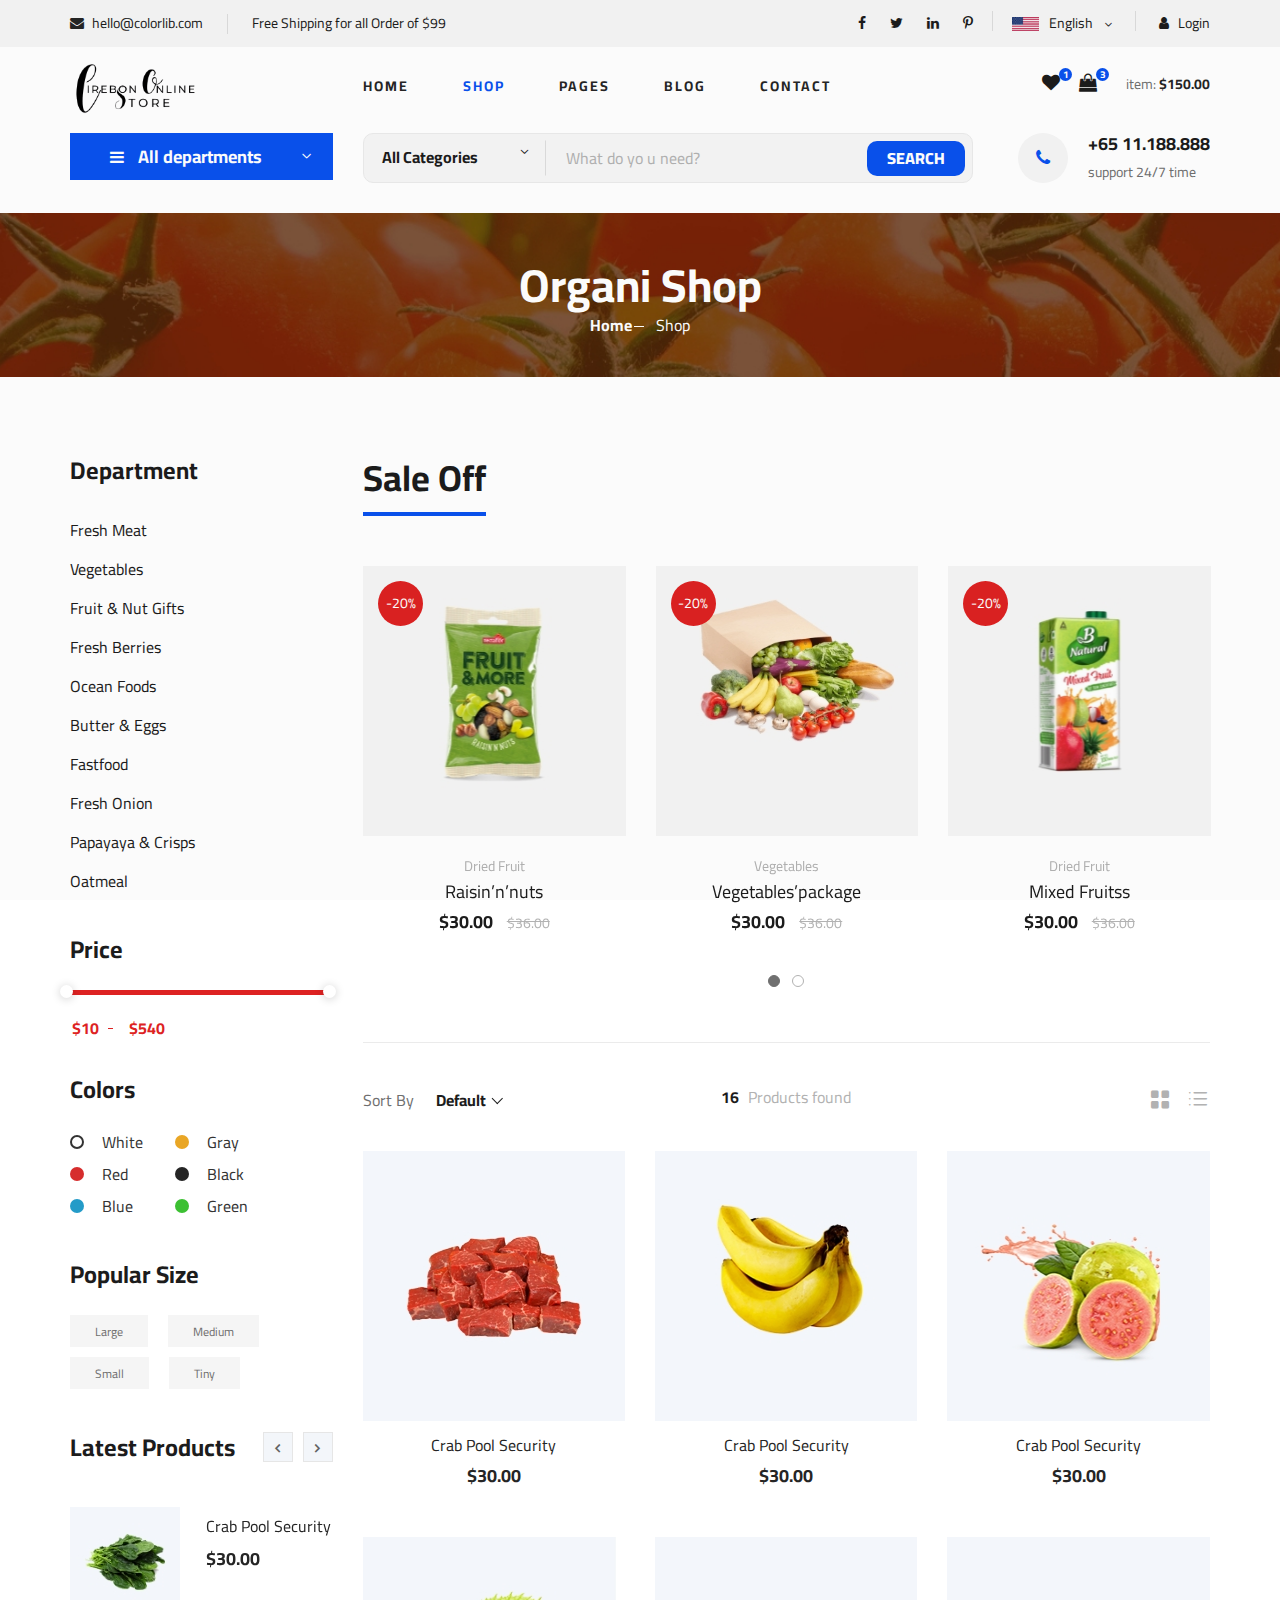
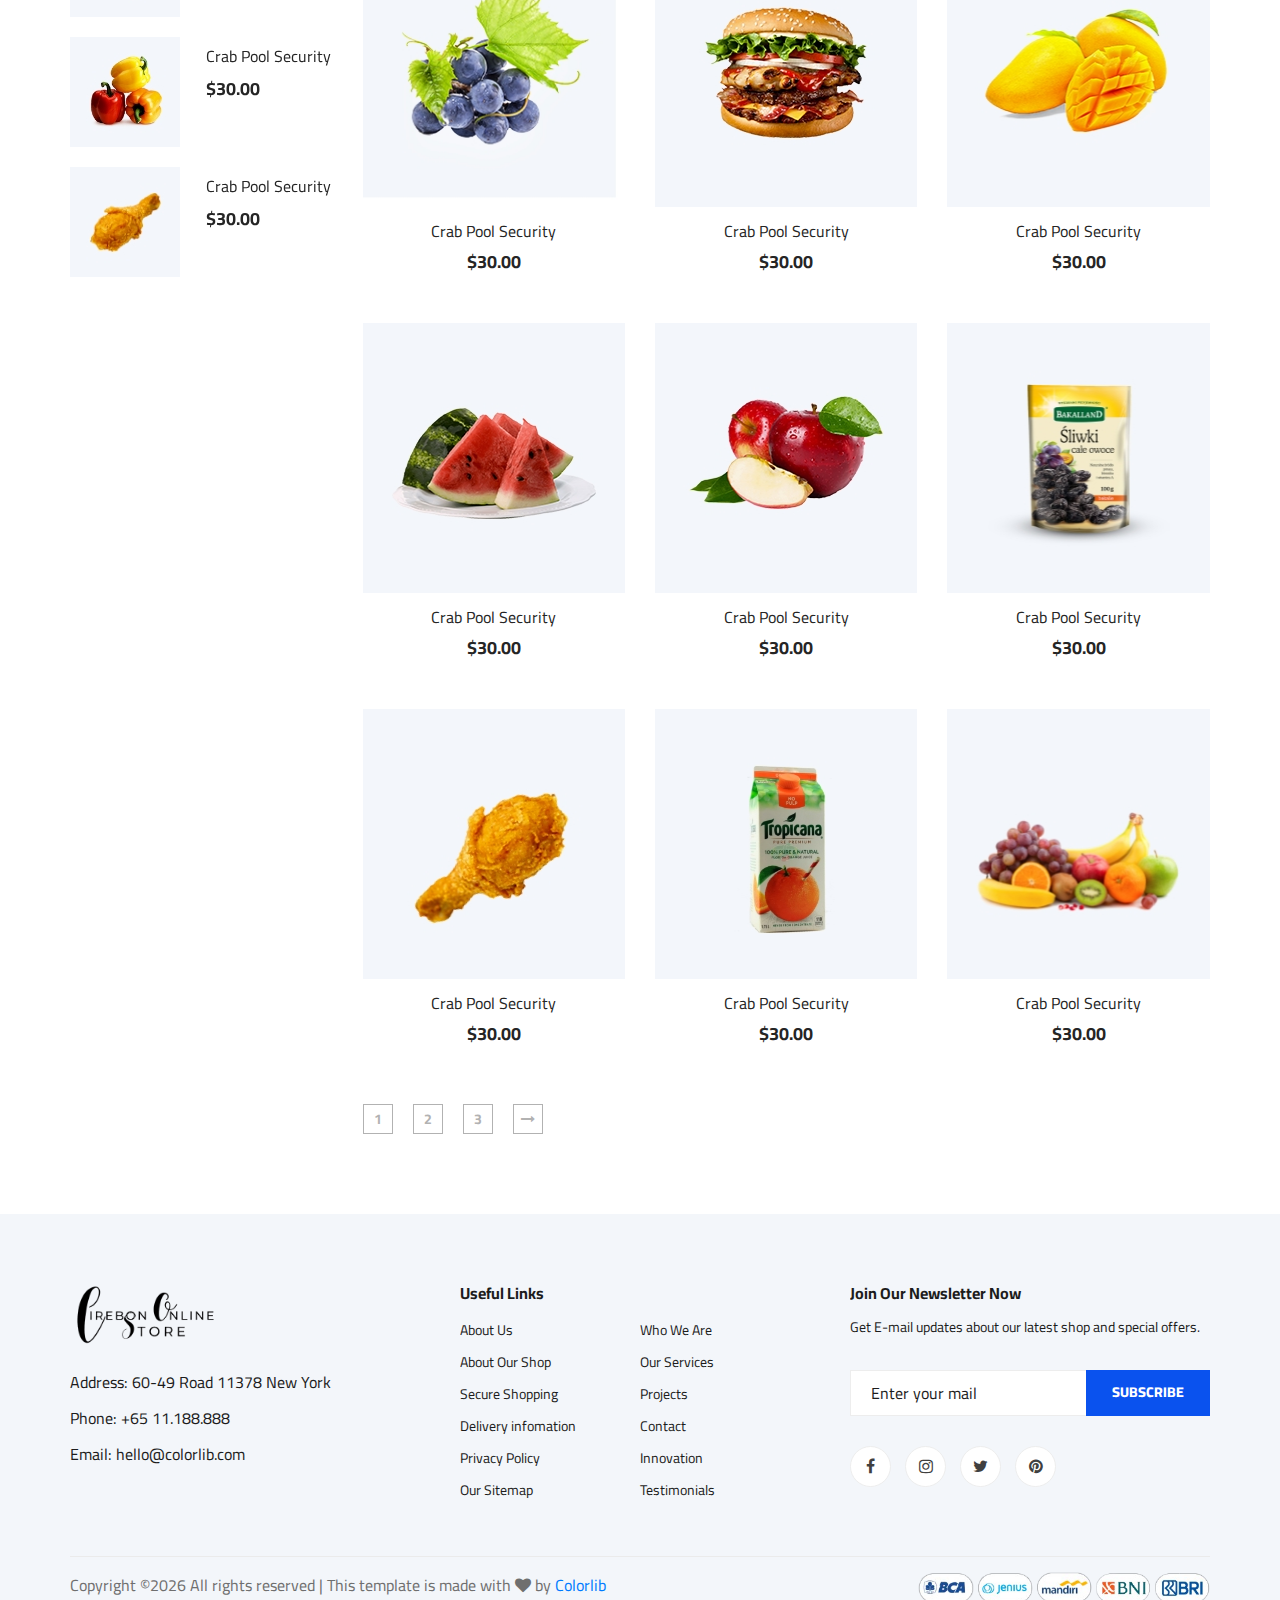
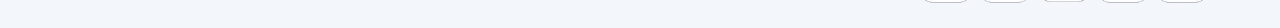
<file: shop-grid.html>
<!DOCTYPE html>
<html lang="zxx">

<head>
    <meta charset="UTF-8">
    <meta name="description" content="Ogani Template">
    <meta name="keywords" content="Ogani, unica, creative, html">
    <meta name="viewport" content="width=device-width, initial-scale=1.0">
    <meta http-equiv="X-UA-Compatible" content="ie=edge">
    <title>Ogani | Template</title>

    <!-- Google Font -->
    <link href="https://fonts.googleapis.com/css2?family=Cairo:wght@200;300;400;600;900&display=swap" rel="stylesheet">

    <!-- Css Styles -->
    <link rel="stylesheet" href="css/bootstrap.min.css" type="text/css">
    <link rel="stylesheet" href="css/font-awesome.min.css" type="text/css">
    <link rel="stylesheet" href="css/elegant-icons.css" type="text/css">
    <link rel="stylesheet" href="css/nice-select.css" type="text/css">
    <link rel="stylesheet" href="css/jquery-ui.min.css" type="text/css">
    <link rel="stylesheet" href="css/owl.carousel.min.css" type="text/css">
    <link rel="stylesheet" href="css/slicknav.min.css" type="text/css">
    <link rel="stylesheet" href="css/style.css" type="text/css">
</head>

<body>
    <!-- Page Preloder -->
    <div id="preloder">
        <div class="loader"></div>
    </div>

    <!-- Humberger Begin -->
    <div class="humberger__menu__overlay"></div>
    <div class="humberger__menu__wrapper">
        <div class="humberger__menu__logo">
            <a href="#"><img src="img/logo.png" alt=""></a>
        </div>
        <div class="humberger__menu__cart">
            <ul>
                <li><a href="#"><i class="fa fa-heart"></i> <span>1</span></a></li>
                <li><a href="#"><i class="fa fa-shopping-bag"></i> <span>3</span></a></li>
            </ul>
            <div class="header__cart__price">item: <span>$150.00</span></div>
        </div>
        <div class="humberger__menu__widget">
            <div class="header__top__right__language">
                <img src="img/language.png" alt="">
                <div>English</div>
                <span class="arrow_carrot-down"></span>
                <ul>
                    <li><a href="#">Spanis</a></li>
                    <li><a href="#">English</a></li>
                </ul>
            </div>
            <div class="header__top__right__auth">
                <a href="#"><i class="fa fa-user"></i> Login</a>
            </div>
        </div>
        <nav class="humberger__menu__nav mobile-menu">
            <ul>
                <li class="active"><a href="./index.html">Home</a></li>
                <li><a href="./shop-grid.html">Shop</a></li>
                <li><a href="#">Pages</a>
                    <ul class="header__menu__dropdown">
                        <li><a href="./shop-details.html">Shop Details</a></li>
                        <li><a href="./shoping-cart.html">Shoping Cart</a></li>
                        <li><a href="./checkout.html">Check Out</a></li>
                        <li><a href="./blog-details.html">Blog Details</a></li>
                    </ul>
                </li>
                <li><a href="./blog.html">Blog</a></li>
                <li><a href="./contact.html">Contact</a></li>
            </ul>
        </nav>
        <div id="mobile-menu-wrap"></div>
        <div class="header__top__right__social">
            <a href="#"><i class="fa fa-facebook"></i></a>
            <a href="#"><i class="fa fa-twitter"></i></a>
            <a href="#"><i class="fa fa-linkedin"></i></a>
            <a href="#"><i class="fa fa-pinterest-p"></i></a>
        </div>
        <div class="humberger__menu__contact">
            <ul>
                <li><i class="fa fa-envelope"></i> hello@colorlib.com</li>
                <li>Free Shipping for all Order of $99</li>
            </ul>
        </div>
    </div>
    <!-- Humberger End -->

    <!-- Header Section Begin -->
    <header class="header">
        <div class="header__top">
            <div class="container">
                <div class="row">
                    <div class="col-lg-6">
                        <div class="header__top__left">
                            <ul>
                                <li><i class="fa fa-envelope"></i> hello@colorlib.com</li>
                                <li>Free Shipping for all Order of $99</li>
                            </ul>
                        </div>
                    </div>
                    <div class="col-lg-6">
                        <div class="header__top__right">
                            <div class="header__top__right__social">
                                <a href="#"><i class="fa fa-facebook"></i></a>
                                <a href="#"><i class="fa fa-twitter"></i></a>
                                <a href="#"><i class="fa fa-linkedin"></i></a>
                                <a href="#"><i class="fa fa-pinterest-p"></i></a>
                            </div>
                            <div class="header__top__right__language">
                                <img src="img/language.png" alt="">
                                <div>English</div>
                                <span class="arrow_carrot-down"></span>
                                <ul>
                                    <li><a href="#">Spanis</a></li>
                                    <li><a href="#">English</a></li>
                                </ul>
                            </div>
                            <div class="header__top__right__auth">
                                <a href="#"><i class="fa fa-user"></i> Login</a>
                            </div>
                        </div>
                    </div>
                </div>
            </div>
        </div>
        <div class="container">
            <div class="row">
                <div class="col-lg-3">
                    <div class="header__logo">
                        <a href="./index.html"><img src="img/logo.png" alt=""></a>
                    </div>
                </div>
                <div class="col-lg-6">
                    <nav class="header__menu">
                        <ul>
                            <li><a href="./index.html">Home</a></li>
                            <li class="active"><a href="./shop-grid.html">Shop</a></li>
                            <li><a href="#">Pages</a>
                                <ul class="header__menu__dropdown">
                                    <li><a href="./shop-details.html">Shop Details</a></li>
                                    <li><a href="./shoping-cart.html">Shoping Cart</a></li>
                                    <li><a href="./checkout.html">Check Out</a></li>
                                    <li><a href="./blog-details.html">Blog Details</a></li>
                                </ul>
                            </li>
                            <li><a href="./blog.html">Blog</a></li>
                            <li><a href="./contact.html">Contact</a></li>
                        </ul>
                    </nav>
                </div>
                <div class="col-lg-3">
                    <div class="header__cart">
                        <ul>
                            <li><a href="#"><i class="fa fa-heart"></i> <span>1</span></a></li>
                            <li><a href="#"><i class="fa fa-shopping-bag"></i> <span>3</span></a></li>
                        </ul>
                        <div class="header__cart__price">item: <span>$150.00</span></div>
                    </div>
                </div>
            </div>
            <div class="humberger__open">
                <i class="fa fa-bars"></i>
            </div>
        </div>
    </header>
    <!-- Header Section End -->

    <!-- Hero Section Begin -->
    <section class="hero hero-normal">
        <div class="container">
            <div class="row">
                <div class="col-lg-3">
                    <div class="hero__categories">
                        <div class="hero__categories__all">
                            <i class="fa fa-bars"></i>
                            <span>All departments</span>
                        </div>
                        <ul>
                            <li><a href="#">Fresh Meat</a></li>
                            <li><a href="#">Vegetables</a></li>
                            <li><a href="#">Fruit & Nut Gifts</a></li>
                            <li><a href="#">Fresh Berries</a></li>
                            <li><a href="#">Ocean Foods</a></li>
                            <li><a href="#">Butter & Eggs</a></li>
                            <li><a href="#">Fastfood</a></li>
                            <li><a href="#">Fresh Onion</a></li>
                            <li><a href="#">Papayaya & Crisps</a></li>
                            <li><a href="#">Oatmeal</a></li>
                            <li><a href="#">Fresh Bananas</a></li>
                        </ul>
                    </div>
                </div>
                <div class="col-lg-9">
                    <div class="hero__search">
                        <div class="hero__search__form">
                            <form action="#">
                                <div class="hero__search__categories">
                                    All Categories
                                    <span class="arrow_carrot-down"></span>
                                </div>
                                <input type="text" placeholder="What do yo u need?">
                                <button type="submit" class="site-btn">SEARCH</button>
                            </form>
                        </div>
                        <div class="hero__search__phone">
                            <div class="hero__search__phone__icon">
                                <i class="fa fa-phone"></i>
                            </div>
                            <div class="hero__search__phone__text">
                                <h5>+65 11.188.888</h5>
                                <span>support 24/7 time</span>
                            </div>
                        </div>
                    </div>
                </div>
            </div>
        </div>
    </section>
    <!-- Hero Section End -->

    <!-- Breadcrumb Section Begin -->
    <section class="breadcrumb-section set-bg" data-setbg="img/breadcrumb.jpg">
        <div class="container">
            <div class="row">
                <div class="col-lg-12 text-center">
                    <div class="breadcrumb__text">
                        <h2>Organi Shop</h2>
                        <div class="breadcrumb__option">
                            <a href="./index.html">Home</a>
                            <span>Shop</span>
                        </div>
                    </div>
                </div>
            </div>
        </div>
    </section>
    <!-- Breadcrumb Section End -->

    <!-- Product Section Begin -->
    <section class="product spad">
        <div class="container">
            <div class="row">
                <div class="col-lg-3 col-md-5">
                    <div class="sidebar">
                        <div class="sidebar__item">
                            <h4>Department</h4>
                            <ul>
                                <li><a href="#">Fresh Meat</a></li>
                                <li><a href="#">Vegetables</a></li>
                                <li><a href="#">Fruit & Nut Gifts</a></li>
                                <li><a href="#">Fresh Berries</a></li>
                                <li><a href="#">Ocean Foods</a></li>
                                <li><a href="#">Butter & Eggs</a></li>
                                <li><a href="#">Fastfood</a></li>
                                <li><a href="#">Fresh Onion</a></li>
                                <li><a href="#">Papayaya & Crisps</a></li>
                                <li><a href="#">Oatmeal</a></li>
                            </ul>
                        </div>
                        <div class="sidebar__item">
                            <h4>Price</h4>
                            <div class="price-range-wrap">
                                <div class="price-range ui-slider ui-corner-all ui-slider-horizontal ui-widget ui-widget-content"
                                    data-min="10" data-max="540">
                                    <div class="ui-slider-range ui-corner-all ui-widget-header"></div>
                                    <span tabindex="0" class="ui-slider-handle ui-corner-all ui-state-default"></span>
                                    <span tabindex="0" class="ui-slider-handle ui-corner-all ui-state-default"></span>
                                </div>
                                <div class="range-slider">
                                    <div class="price-input">
                                        <input type="text" id="minamount">
                                        <input type="text" id="maxamount">
                                    </div>
                                </div>
                            </div>
                        </div>
                        <div class="sidebar__item sidebar__item__color--option">
                            <h4>Colors</h4>
                            <div class="sidebar__item__color sidebar__item__color--white">
                                <label for="white">
                                    White
                                    <input type="radio" id="white">
                                </label>
                            </div>
                            <div class="sidebar__item__color sidebar__item__color--gray">
                                <label for="gray">
                                    Gray
                                    <input type="radio" id="gray">
                                </label>
                            </div>
                            <div class="sidebar__item__color sidebar__item__color--red">
                                <label for="red">
                                    Red
                                    <input type="radio" id="red">
                                </label>
                            </div>
                            <div class="sidebar__item__color sidebar__item__color--black">
                                <label for="black">
                                    Black
                                    <input type="radio" id="black">
                                </label>
                            </div>
                            <div class="sidebar__item__color sidebar__item__color--blue">
                                <label for="blue">
                                    Blue
                                    <input type="radio" id="blue">
                                </label>
                            </div>
                            <div class="sidebar__item__color sidebar__item__color--green">
                                <label for="green">
                                    Green
                                    <input type="radio" id="green">
                                </label>
                            </div>
                        </div>
                        <div class="sidebar__item">
                            <h4>Popular Size</h4>
                            <div class="sidebar__item__size">
                                <label for="large">
                                    Large
                                    <input type="radio" id="large">
                                </label>
                            </div>
                            <div class="sidebar__item__size">
                                <label for="medium">
                                    Medium
                                    <input type="radio" id="medium">
                                </label>
                            </div>
                            <div class="sidebar__item__size">
                                <label for="small">
                                    Small
                                    <input type="radio" id="small">
                                </label>
                            </div>
                            <div class="sidebar__item__size">
                                <label for="tiny">
                                    Tiny
                                    <input type="radio" id="tiny">
                                </label>
                            </div>
                        </div>
                        <div class="sidebar__item">
                            <div class="latest-product__text">
                                <h4>Latest Products</h4>
                                <div class="latest-product__slider owl-carousel">
                                    <div class="latest-prdouct__slider__item">
                                        <a href="#" class="latest-product__item">
                                            <div class="latest-product__item__pic">
                                                <img src="img/latest-product/lp-1.jpg" alt="">
                                            </div>
                                            <div class="latest-product__item__text">
                                                <h6>Crab Pool Security</h6>
                                                <span>$30.00</span>
                                            </div>
                                        </a>
                                        <a href="#" class="latest-product__item">
                                            <div class="latest-product__item__pic">
                                                <img src="img/latest-product/lp-2.jpg" alt="">
                                            </div>
                                            <div class="latest-product__item__text">
                                                <h6>Crab Pool Security</h6>
                                                <span>$30.00</span>
                                            </div>
                                        </a>
                                        <a href="#" class="latest-product__item">
                                            <div class="latest-product__item__pic">
                                                <img src="img/latest-product/lp-3.jpg" alt="">
                                            </div>
                                            <div class="latest-product__item__text">
                                                <h6>Crab Pool Security</h6>
                                                <span>$30.00</span>
                                            </div>
                                        </a>
                                    </div>
                                    <div class="latest-prdouct__slider__item">
                                        <a href="#" class="latest-product__item">
                                            <div class="latest-product__item__pic">
                                                <img src="img/latest-product/lp-1.jpg" alt="">
                                            </div>
                                            <div class="latest-product__item__text">
                                                <h6>Crab Pool Security</h6>
                                                <span>$30.00</span>
                                            </div>
                                        </a>
                                        <a href="#" class="latest-product__item">
                                            <div class="latest-product__item__pic">
                                                <img src="img/latest-product/lp-2.jpg" alt="">
                                            </div>
                                            <div class="latest-product__item__text">
                                                <h6>Crab Pool Security</h6>
                                                <span>$30.00</span>
                                            </div>
                                        </a>
                                        <a href="#" class="latest-product__item">
                                            <div class="latest-product__item__pic">
                                                <img src="img/latest-product/lp-3.jpg" alt="">
                                            </div>
                                            <div class="latest-product__item__text">
                                                <h6>Crab Pool Security</h6>
                                                <span>$30.00</span>
                                            </div>
                                        </a>
                                    </div>
                                </div>
                            </div>
                        </div>
                    </div>
                </div>
                <div class="col-lg-9 col-md-7">
                    <div class="product__discount">
                        <div class="section-title product__discount__title">
                            <h2>Sale Off</h2>
                        </div>
                        <div class="row">
                            <div class="product__discount__slider owl-carousel">
                                <div class="col-lg-4">
                                    <div class="product__discount__item">
                                        <div class="product__discount__item__pic set-bg"
                                            data-setbg="img/product/discount/pd-1.jpg">
                                            <div class="product__discount__percent">-20%</div>
                                            <ul class="product__item__pic__hover">
                                                <li><a href="#"><i class="fa fa-heart"></i></a></li>
                                                <li><a href="#"><i class="fa fa-retweet"></i></a></li>
                                                <li><a href="#"><i class="fa fa-shopping-cart"></i></a></li>
                                            </ul>
                                        </div>
                                        <div class="product__discount__item__text">
                                            <span>Dried Fruit</span>
                                            <h5><a href="#">Raisin’n’nuts</a></h5>
                                            <div class="product__item__price">$30.00 <span>$36.00</span></div>
                                        </div>
                                    </div>
                                </div>
                                <div class="col-lg-4">
                                    <div class="product__discount__item">
                                        <div class="product__discount__item__pic set-bg"
                                            data-setbg="img/product/discount/pd-2.jpg">
                                            <div class="product__discount__percent">-20%</div>
                                            <ul class="product__item__pic__hover">
                                                <li><a href="#"><i class="fa fa-heart"></i></a></li>
                                                <li><a href="#"><i class="fa fa-retweet"></i></a></li>
                                                <li><a href="#"><i class="fa fa-shopping-cart"></i></a></li>
                                            </ul>
                                        </div>
                                        <div class="product__discount__item__text">
                                            <span>Vegetables</span>
                                            <h5><a href="#">Vegetables’package</a></h5>
                                            <div class="product__item__price">$30.00 <span>$36.00</span></div>
                                        </div>
                                    </div>
                                </div>
                                <div class="col-lg-4">
                                    <div class="product__discount__item">
                                        <div class="product__discount__item__pic set-bg"
                                            data-setbg="img/product/discount/pd-3.jpg">
                                            <div class="product__discount__percent">-20%</div>
                                            <ul class="product__item__pic__hover">
                                                <li><a href="#"><i class="fa fa-heart"></i></a></li>
                                                <li><a href="#"><i class="fa fa-retweet"></i></a></li>
                                                <li><a href="#"><i class="fa fa-shopping-cart"></i></a></li>
                                            </ul>
                                        </div>
                                        <div class="product__discount__item__text">
                                            <span>Dried Fruit</span>
                                            <h5><a href="#">Mixed Fruitss</a></h5>
                                            <div class="product__item__price">$30.00 <span>$36.00</span></div>
                                        </div>
                                    </div>
                                </div>
                                <div class="col-lg-4">
                                    <div class="product__discount__item">
                                        <div class="product__discount__item__pic set-bg"
                                            data-setbg="img/product/discount/pd-4.jpg">
                                            <div class="product__discount__percent">-20%</div>
                                            <ul class="product__item__pic__hover">
                                                <li><a href="#"><i class="fa fa-heart"></i></a></li>
                                                <li><a href="#"><i class="fa fa-retweet"></i></a></li>
                                                <li><a href="#"><i class="fa fa-shopping-cart"></i></a></li>
                                            </ul>
                                        </div>
                                        <div class="product__discount__item__text">
                                            <span>Dried Fruit</span>
                                            <h5><a href="#">Raisin’n’nuts</a></h5>
                                            <div class="product__item__price">$30.00 <span>$36.00</span></div>
                                        </div>
                                    </div>
                                </div>
                                <div class="col-lg-4">
                                    <div class="product__discount__item">
                                        <div class="product__discount__item__pic set-bg"
                                            data-setbg="img/product/discount/pd-5.jpg">
                                            <div class="product__discount__percent">-20%</div>
                                            <ul class="product__item__pic__hover">
                                                <li><a href="#"><i class="fa fa-heart"></i></a></li>
                                                <li><a href="#"><i class="fa fa-retweet"></i></a></li>
                                                <li><a href="#"><i class="fa fa-shopping-cart"></i></a></li>
                                            </ul>
                                        </div>
                                        <div class="product__discount__item__text">
                                            <span>Dried Fruit</span>
                                            <h5><a href="#">Raisin’n’nuts</a></h5>
                                            <div class="product__item__price">$30.00 <span>$36.00</span></div>
                                        </div>
                                    </div>
                                </div>
                                <div class="col-lg-4">
                                    <div class="product__discount__item">
                                        <div class="product__discount__item__pic set-bg"
                                            data-setbg="img/product/discount/pd-6.jpg">
                                            <div class="product__discount__percent">-20%</div>
                                            <ul class="product__item__pic__hover">
                                                <li><a href="#"><i class="fa fa-heart"></i></a></li>
                                                <li><a href="#"><i class="fa fa-retweet"></i></a></li>
                                                <li><a href="#"><i class="fa fa-shopping-cart"></i></a></li>
                                            </ul>
                                        </div>
                                        <div class="product__discount__item__text">
                                            <span>Dried Fruit</span>
                                            <h5><a href="#">Raisin’n’nuts</a></h5>
                                            <div class="product__item__price">$30.00 <span>$36.00</span></div>
                                        </div>
                                    </div>
                                </div>
                            </div>
                        </div>
                    </div>
                    <div class="filter__item">
                        <div class="row">
                            <div class="col-lg-4 col-md-5">
                                <div class="filter__sort">
                                    <span>Sort By</span>
                                    <select>
                                        <option value="0">Default</option>
                                        <option value="0">Default</option>
                                    </select>
                                </div>
                            </div>
                            <div class="col-lg-4 col-md-4">
                                <div class="filter__found">
                                    <h6><span>16</span> Products found</h6>
                                </div>
                            </div>
                            <div class="col-lg-4 col-md-3">
                                <div class="filter__option">
                                    <span class="icon_grid-2x2"></span>
                                    <span class="icon_ul"></span>
                                </div>
                            </div>
                        </div>
                    </div>
                    <div class="row">
                        <div class="col-lg-4 col-md-6 col-sm-6">
                            <div class="product__item">
                                <div class="product__item__pic set-bg" data-setbg="img/product/product-1.jpg">
                                    <ul class="product__item__pic__hover">
                                        <li><a href="#"><i class="fa fa-heart"></i></a></li>
                                        <li><a href="#"><i class="fa fa-retweet"></i></a></li>
                                        <li><a href="#"><i class="fa fa-shopping-cart"></i></a></li>
                                    </ul>
                                </div>
                                <div class="product__item__text">
                                    <h6><a href="#">Crab Pool Security</a></h6>
                                    <h5>$30.00</h5>
                                </div>
                            </div>
                        </div>
                        <div class="col-lg-4 col-md-6 col-sm-6">
                            <div class="product__item">
                                <div class="product__item__pic set-bg" data-setbg="img/product/product-2.jpg">
                                    <ul class="product__item__pic__hover">
                                        <li><a href="#"><i class="fa fa-heart"></i></a></li>
                                        <li><a href="#"><i class="fa fa-retweet"></i></a></li>
                                        <li><a href="#"><i class="fa fa-shopping-cart"></i></a></li>
                                    </ul>
                                </div>
                                <div class="product__item__text">
                                    <h6><a href="#">Crab Pool Security</a></h6>
                                    <h5>$30.00</h5>
                                </div>
                            </div>
                        </div>
                        <div class="col-lg-4 col-md-6 col-sm-6">
                            <div class="product__item">
                                <div class="product__item__pic set-bg" data-setbg="img/product/product-3.jpg">
                                    <ul class="product__item__pic__hover">
                                        <li><a href="#"><i class="fa fa-heart"></i></a></li>
                                        <li><a href="#"><i class="fa fa-retweet"></i></a></li>
                                        <li><a href="#"><i class="fa fa-shopping-cart"></i></a></li>
                                    </ul>
                                </div>
                                <div class="product__item__text">
                                    <h6><a href="#">Crab Pool Security</a></h6>
                                    <h5>$30.00</h5>
                                </div>
                            </div>
                        </div>
                        <div class="col-lg-4 col-md-6 col-sm-6">
                            <div class="product__item">
                                <div class="product__item__pic set-bg" data-setbg="img/product/product-4.jpg">
                                    <ul class="product__item__pic__hover">
                                        <li><a href="#"><i class="fa fa-heart"></i></a></li>
                                        <li><a href="#"><i class="fa fa-retweet"></i></a></li>
                                        <li><a href="#"><i class="fa fa-shopping-cart"></i></a></li>
                                    </ul>
                                </div>
                                <div class="product__item__text">
                                    <h6><a href="#">Crab Pool Security</a></h6>
                                    <h5>$30.00</h5>
                                </div>
                            </div>
                        </div>
                        <div class="col-lg-4 col-md-6 col-sm-6">
                            <div class="product__item">
                                <div class="product__item__pic set-bg" data-setbg="img/product/product-5.jpg">
                                    <ul class="product__item__pic__hover">
                                        <li><a href="#"><i class="fa fa-heart"></i></a></li>
                                        <li><a href="#"><i class="fa fa-retweet"></i></a></li>
                                        <li><a href="#"><i class="fa fa-shopping-cart"></i></a></li>
                                    </ul>
                                </div>
                                <div class="product__item__text">
                                    <h6><a href="#">Crab Pool Security</a></h6>
                                    <h5>$30.00</h5>
                                </div>
                            </div>
                        </div>
                        <div class="col-lg-4 col-md-6 col-sm-6">
                            <div class="product__item">
                                <div class="product__item__pic set-bg" data-setbg="img/product/product-6.jpg">
                                    <ul class="product__item__pic__hover">
                                        <li><a href="#"><i class="fa fa-heart"></i></a></li>
                                        <li><a href="#"><i class="fa fa-retweet"></i></a></li>
                                        <li><a href="#"><i class="fa fa-shopping-cart"></i></a></li>
                                    </ul>
                                </div>
                                <div class="product__item__text">
                                    <h6><a href="#">Crab Pool Security</a></h6>
                                    <h5>$30.00</h5>
                                </div>
                            </div>
                        </div>
                        <div class="col-lg-4 col-md-6 col-sm-6">
                            <div class="product__item">
                                <div class="product__item__pic set-bg" data-setbg="img/product/product-7.jpg">
                                    <ul class="product__item__pic__hover">
                                        <li><a href="#"><i class="fa fa-heart"></i></a></li>
                                        <li><a href="#"><i class="fa fa-retweet"></i></a></li>
                                        <li><a href="#"><i class="fa fa-shopping-cart"></i></a></li>
                                    </ul>
                                </div>
                                <div class="product__item__text">
                                    <h6><a href="#">Crab Pool Security</a></h6>
                                    <h5>$30.00</h5>
                                </div>
                            </div>
                        </div>
                        <div class="col-lg-4 col-md-6 col-sm-6">
                            <div class="product__item">
                                <div class="product__item__pic set-bg" data-setbg="img/product/product-8.jpg">
                                    <ul class="product__item__pic__hover">
                                        <li><a href="#"><i class="fa fa-heart"></i></a></li>
                                        <li><a href="#"><i class="fa fa-retweet"></i></a></li>
                                        <li><a href="#"><i class="fa fa-shopping-cart"></i></a></li>
                                    </ul>
                                </div>
                                <div class="product__item__text">
                                    <h6><a href="#">Crab Pool Security</a></h6>
                                    <h5>$30.00</h5>
                                </div>
                            </div>
                        </div>
                        <div class="col-lg-4 col-md-6 col-sm-6">
                            <div class="product__item">
                                <div class="product__item__pic set-bg" data-setbg="img/product/product-9.jpg">
                                    <ul class="product__item__pic__hover">
                                        <li><a href="#"><i class="fa fa-heart"></i></a></li>
                                        <li><a href="#"><i class="fa fa-retweet"></i></a></li>
                                        <li><a href="#"><i class="fa fa-shopping-cart"></i></a></li>
                                    </ul>
                                </div>
                                <div class="product__item__text">
                                    <h6><a href="#">Crab Pool Security</a></h6>
                                    <h5>$30.00</h5>
                                </div>
                            </div>
                        </div>
                        <div class="col-lg-4 col-md-6 col-sm-6">
                            <div class="product__item">
                                <div class="product__item__pic set-bg" data-setbg="img/product/product-10.jpg">
                                    <ul class="product__item__pic__hover">
                                        <li><a href="#"><i class="fa fa-heart"></i></a></li>
                                        <li><a href="#"><i class="fa fa-retweet"></i></a></li>
                                        <li><a href="#"><i class="fa fa-shopping-cart"></i></a></li>
                                    </ul>
                                </div>
                                <div class="product__item__text">
                                    <h6><a href="#">Crab Pool Security</a></h6>
                                    <h5>$30.00</h5>
                                </div>
                            </div>
                        </div>
                        <div class="col-lg-4 col-md-6 col-sm-6">
                            <div class="product__item">
                                <div class="product__item__pic set-bg" data-setbg="img/product/product-11.jpg">
                                    <ul class="product__item__pic__hover">
                                        <li><a href="#"><i class="fa fa-heart"></i></a></li>
                                        <li><a href="#"><i class="fa fa-retweet"></i></a></li>
                                        <li><a href="#"><i class="fa fa-shopping-cart"></i></a></li>
                                    </ul>
                                </div>
                                <div class="product__item__text">
                                    <h6><a href="#">Crab Pool Security</a></h6>
                                    <h5>$30.00</h5>
                                </div>
                            </div>
                        </div>
                        <div class="col-lg-4 col-md-6 col-sm-6">
                            <div class="product__item">
                                <div class="product__item__pic set-bg" data-setbg="img/product/product-12.jpg">
                                    <ul class="product__item__pic__hover">
                                        <li><a href="#"><i class="fa fa-heart"></i></a></li>
                                        <li><a href="#"><i class="fa fa-retweet"></i></a></li>
                                        <li><a href="#"><i class="fa fa-shopping-cart"></i></a></li>
                                    </ul>
                                </div>
                                <div class="product__item__text">
                                    <h6><a href="#">Crab Pool Security</a></h6>
                                    <h5>$30.00</h5>
                                </div>
                            </div>
                        </div>
                    </div>
                    <div class="product__pagination">
                        <a href="#">1</a>
                        <a href="#">2</a>
                        <a href="#">3</a>
                        <a href="#"><i class="fa fa-long-arrow-right"></i></a>
                    </div>
                </div>
            </div>
        </div>
    </section>
    <!-- Product Section End -->

    <!-- Footer Section Begin -->
    <footer class="footer spad">
        <div class="container">
            <div class="row">
                <div class="col-lg-3 col-md-6 col-sm-6">
                    <div class="footer__about">
                        <div class="footer__about__logo">
                            <a href="./index.html"><img src="img/logo.png" alt=""></a>
                        </div>
                        <ul>
                            <li>Address: 60-49 Road 11378 New York</li>
                            <li>Phone: +65 11.188.888</li>
                            <li>Email: hello@colorlib.com</li>
                        </ul>
                    </div>
                </div>
                <div class="col-lg-4 col-md-6 col-sm-6 offset-lg-1">
                    <div class="footer__widget">
                        <h6>Useful Links</h6>
                        <ul>
                            <li><a href="#">About Us</a></li>
                            <li><a href="#">About Our Shop</a></li>
                            <li><a href="#">Secure Shopping</a></li>
                            <li><a href="#">Delivery infomation</a></li>
                            <li><a href="#">Privacy Policy</a></li>
                            <li><a href="#">Our Sitemap</a></li>
                        </ul>
                        <ul>
                            <li><a href="#">Who We Are</a></li>
                            <li><a href="#">Our Services</a></li>
                            <li><a href="#">Projects</a></li>
                            <li><a href="#">Contact</a></li>
                            <li><a href="#">Innovation</a></li>
                            <li><a href="#">Testimonials</a></li>
                        </ul>
                    </div>
                </div>
                <div class="col-lg-4 col-md-12">
                    <div class="footer__widget">
                        <h6>Join Our Newsletter Now</h6>
                        <p>Get E-mail updates about our latest shop and special offers.</p>
                        <form action="#">
                            <input type="text" placeholder="Enter your mail">
                            <button type="submit" class="site-btn">Subscribe</button>
                        </form>
                        <div class="footer__widget__social">
                            <a href="#"><i class="fa fa-facebook"></i></a>
                            <a href="#"><i class="fa fa-instagram"></i></a>
                            <a href="#"><i class="fa fa-twitter"></i></a>
                            <a href="#"><i class="fa fa-pinterest"></i></a>
                        </div>
                    </div>
                </div>
            </div>
            <div class="row">
                <div class="col-lg-12">
                    <div class="footer__copyright">
                        <div class="footer__copyright__text"><p><!-- Link back to Colorlib can't be removed. Template is licensed under CC BY 3.0. -->
  Copyright &copy;<script>document.write(new Date().getFullYear());</script> All rights reserved | This template is made with <i class="fa fa-heart" aria-hidden="true"></i> by <a href="https://colorlib.com" target="_blank">Colorlib</a>
  <!-- Link back to Colorlib can't be removed. Template is licensed under CC BY 3.0. --></p></div>
                        <div class="footer__copyright__payment"><img src="img/payment-item.png" alt=""></div>
                    </div>
                </div>
            </div>
        </div>
    </footer>
    <!-- Footer Section End -->

    <!-- Js Plugins -->
    <script src="js/jquery-3.3.1.min.js"></script>
    <script src="js/bootstrap.min.js"></script>
    <script src="js/jquery.nice-select.min.js"></script>
    <script src="js/jquery-ui.min.js"></script>
    <script src="js/jquery.slicknav.js"></script>
    <script src="js/mixitup.min.js"></script>
    <script src="js/owl.carousel.min.js"></script>
    <script src="js/main.js"></script>



</body>

</html>
</file>
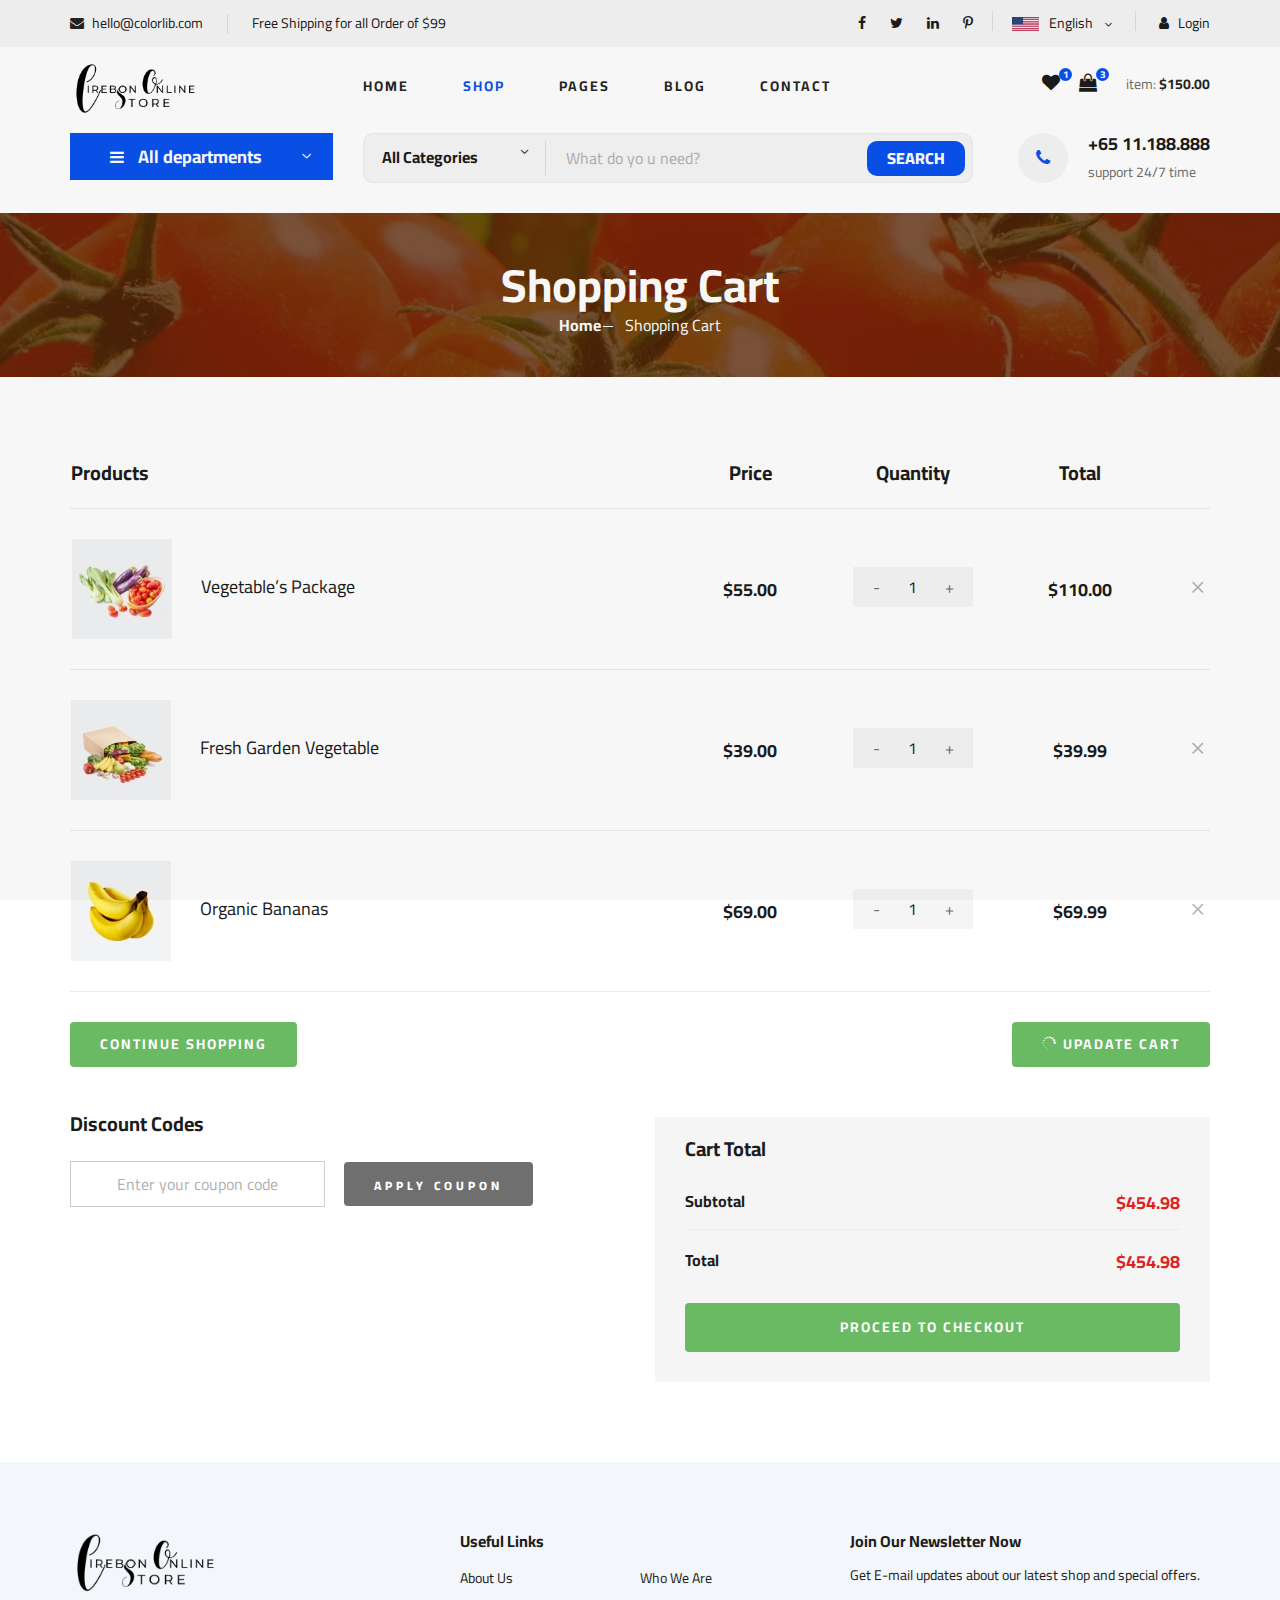
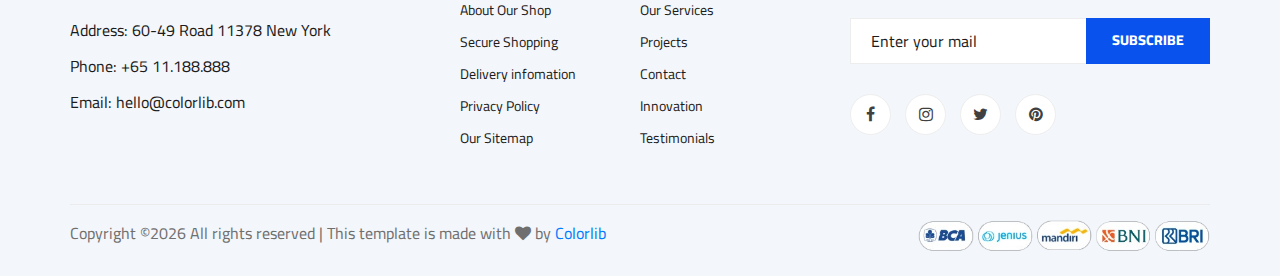
<file: shoping-cart.html>
<!DOCTYPE html>
<html lang="zxx">

<head>
    <meta charset="UTF-8">
    <meta name="description" content="Ogani Template">
    <meta name="keywords" content="Ogani, unica, creative, html">
    <meta name="viewport" content="width=device-width, initial-scale=1.0">
    <meta http-equiv="X-UA-Compatible" content="ie=edge">
    <title>Ogani | Template</title>

    <!-- Google Font -->
    <link href="https://fonts.googleapis.com/css2?family=Cairo:wght@200;300;400;600;900&display=swap" rel="stylesheet">

    <!-- Css Styles -->
    <link rel="stylesheet" href="css/bootstrap.min.css" type="text/css">
    <link rel="stylesheet" href="css/font-awesome.min.css" type="text/css">
    <link rel="stylesheet" href="css/elegant-icons.css" type="text/css">
    <link rel="stylesheet" href="css/nice-select.css" type="text/css">
    <link rel="stylesheet" href="css/jquery-ui.min.css" type="text/css">
    <link rel="stylesheet" href="css/owl.carousel.min.css" type="text/css">
    <link rel="stylesheet" href="css/slicknav.min.css" type="text/css">
    <link rel="stylesheet" href="css/style.css" type="text/css">
</head>

<body>
    <!-- Page Preloder -->
    <div id="preloder">
        <div class="loader"></div>
        <div class="loader"></div>
        <div class="loader"></div>
    </div>

    <!-- Humberger Begin -->
    <div class="humberger__menu__overlay"></div>
    <div class="humberger__menu__wrapper">
        <div class="humberger__menu__logo">
            <a href="#"><img src="img/logo.png" alt=""></a>
        </div>
        <div class="humberger__menu__cart">
            <ul>
                <li><a href="#"><i class="fa fa-heart"></i> <span>1</span></a></li>
                <li><a href="#"><i class="fa fa-shopping-bag"></i> <span>3</span></a></li>
            </ul>
            <div class="header__cart__price">item: <span>$150.00</span></div>
        </div>
        <div class="humberger__menu__widget">
            <div class="header__top__right__language">
                <img src="img/language.png" alt="">
                <div>English</div>
                <span class="arrow_carrot-down"></span>
                <ul>
                    <li><a href="#">Spanis</a></li>
                    <li><a href="#">English</a></li>
                </ul>
            </div>
            <div class="header__top__right__auth">
                <a href="#"><i class="fa fa-user"></i> Login</a>
            </div>
        </div>
        <nav class="humberger__menu__nav mobile-menu">
            <ul>
                <li class="active"><a href="./index.html">Home</a></li>
                <li><a href="./shop-grid.html">Shop</a></li>
                <li><a href="#">Pages</a>
                    <ul class="header__menu__dropdown">
                        <li><a href="./shop-details.html">Shop Details</a></li>
                        <li><a href="./shoping-cart.html">Shoping Cart</a></li>
                        <li><a href="./checkout.html">Check Out</a></li>
                        <li><a href="./blog-details.html">Blog Details</a></li>
                    </ul>
                </li>
                <li><a href="./blog.html">Blog</a></li>
                <li><a href="./contact.html">Contact</a></li>
            </ul>
        </nav>
        <div id="mobile-menu-wrap"></div>
        <div class="header__top__right__social">
            <a href="#"><i class="fa fa-facebook"></i></a>
            <a href="#"><i class="fa fa-twitter"></i></a>
            <a href="#"><i class="fa fa-linkedin"></i></a>
            <a href="#"><i class="fa fa-pinterest-p"></i></a>
        </div>
        <div class="humberger__menu__contact">
            <ul>
                <li><i class="fa fa-envelope"></i> hello@colorlib.com</li>
                <li>Free Shipping for all Order of $99</li>
            </ul>
        </div>
    </div>
    <!-- Humberger End -->

    <!-- Header Section Begin -->
    <header class="header">
        <div class="header__top">
            <div class="container">
                <div class="row">
                    <div class="col-lg-6">
                        <div class="header__top__left">
                            <ul>
                                <li><i class="fa fa-envelope"></i> hello@colorlib.com</li>
                                <li>Free Shipping for all Order of $99</li>
                            </ul>
                        </div>
                    </div>
                    <div class="col-lg-6">
                        <div class="header__top__right">
                            <div class="header__top__right__social">
                                <a href="#"><i class="fa fa-facebook"></i></a>
                                <a href="#"><i class="fa fa-twitter"></i></a>
                                <a href="#"><i class="fa fa-linkedin"></i></a>
                                <a href="#"><i class="fa fa-pinterest-p"></i></a>
                            </div>
                            <div class="header__top__right__language">
                                <img src="img/language.png" alt="">
                                <div>English</div>
                                <span class="arrow_carrot-down"></span>
                                <ul>
                                    <li><a href="#">Spanis</a></li>
                                    <li><a href="#">English</a></li>
                                </ul>
                            </div>
                            <div class="header__top__right__auth">
                                <a href="#"><i class="fa fa-user"></i> Login</a>
                            </div>
                        </div>
                    </div>
                </div>
            </div>
        </div>
        <div class="container">
            <div class="row">
                <div class="col-lg-3">
                    <div class="header__logo">
                        <a href="./index.html"><img src="img/logo.png" alt=""></a>
                    </div>
                </div>
                <div class="col-lg-6">
                    <nav class="header__menu">
                        <ul>
                            <li><a href="./index.html">Home</a></li>
                            <li class="active"><a href="./shop-grid.html">Shop</a></li>
                            <li><a href="#">Pages</a>
                                <ul class="header__menu__dropdown">
                                    <li><a href="./shop-details.html">Shop Details</a></li>
                                    <li><a href="./shoping-cart.html">Shoping Cart</a></li>
                                    <li><a href="./checkout.html">Check Out</a></li>
                                    <li><a href="./blog-details.html">Blog Details</a></li>
                                </ul>
                            </li>
                            <li><a href="./blog.html">Blog</a></li>
                            <li><a href="./contact.html">Contact</a></li>
                        </ul>
                    </nav>
                </div>
                <div class="col-lg-3">
                    <div class="header__cart">
                        <ul>
                            <li><a href="#"><i class="fa fa-heart"></i> <span>1</span></a></li>
                            <li><a href="#"><i class="fa fa-shopping-bag"></i> <span>3</span></a></li>
                        </ul>
                        <div class="header__cart__price">item: <span>$150.00</span></div>
                    </div>
                </div>
            </div>
            <div class="humberger__open">
                <i class="fa fa-bars"></i>
            </div>
        </div>
    </header>
    <!-- Header Section End -->

    <!-- Hero Section Begin -->
    <section class="hero hero-normal">
        <div class="container">
            <div class="row">
                <div class="col-lg-3">
                    <div class="hero__categories">
                        <div class="hero__categories__all">
                            <i class="fa fa-bars"></i>
                            <span>All departments</span>
                        </div>
                        <ul>
                            <li><a href="#">Fresh Meat</a></li>
                            <li><a href="#">Vegetables</a></li>
                            <li><a href="#">Fruit & Nut Gifts</a></li>
                            <li><a href="#">Fresh Berries</a></li>
                            <li><a href="#">Ocean Foods</a></li>
                            <li><a href="#">Butter & Eggs</a></li>
                            <li><a href="#">Fastfood</a></li>
                            <li><a href="#">Fresh Onion</a></li>
                            <li><a href="#">Papayaya & Crisps</a></li>
                            <li><a href="#">Oatmeal</a></li>
                            <li><a href="#">Fresh Bananas</a></li>
                        </ul>
                    </div>
                </div>
                <div class="col-lg-9">
                    <div class="hero__search">
                        <div class="hero__search__form">
                            <form action="#">
                                <div class="hero__search__categories">
                                    All Categories
                                    <span class="arrow_carrot-down"></span>
                                </div>
                                <input type="text" placeholder="What do yo u need?">
                                <button type="submit" class="site-btn">SEARCH</button>
                            </form>
                        </div>
                        <div class="hero__search__phone">
                            <div class="hero__search__phone__icon">
                                <i class="fa fa-phone"></i>
                            </div>
                            <div class="hero__search__phone__text">
                                <h5>+65 11.188.888</h5>
                                <span>support 24/7 time</span>
                            </div>
                        </div>
                    </div>
                </div>
            </div>
        </div>
    </section>
    <!-- Hero Section End -->

    <!-- Breadcrumb Section Begin -->
    <section class="breadcrumb-section set-bg" data-setbg="img/breadcrumb.jpg">
        <div class="container">
            <div class="row">
                <div class="col-lg-12 text-center">
                    <div class="breadcrumb__text">
                        <h2>Shopping Cart</h2>
                        <div class="breadcrumb__option">
                            <a href="./index.html">Home</a>
                            <span>Shopping Cart</span>
                        </div>
                    </div>
                </div>
            </div>
        </div>
    </section>
    <!-- Breadcrumb Section End -->

    <!-- Shoping Cart Section Begin -->
    <section class="shoping-cart spad">
        <div class="container">
            <div class="row">
                <div class="col-lg-12">
                    <div class="shoping__cart__table">
                        <table>
                            <thead>
                                <tr>
                                    <th class="shoping__product">Products</th>
                                    <th>Price</th>
                                    <th>Quantity</th>
                                    <th>Total</th>
                                    <th></th>
                                </tr>
                            </thead>
                            <tbody>
                                <tr>
                                    <td class="shoping__cart__item">
                                        <img src="img/cart/cart-1.jpg" alt="">
                                        <h5>Vegetable’s Package</h5>
                                    </td>
                                    <td class="shoping__cart__price">
                                        $55.00
                                    </td>
                                    <td class="shoping__cart__quantity">
                                        <div class="quantity">
                                            <div class="pro-qty">
                                                <input type="text" value="1">
                                            </div>
                                        </div>
                                    </td>
                                    <td class="shoping__cart__total">
                                        $110.00
                                    </td>
                                    <td class="shoping__cart__item__close">
                                        <span class="icon_close"></span>
                                    </td>
                                </tr>
                                <tr>
                                    <td class="shoping__cart__item">
                                        <img src="img/cart/cart-2.jpg" alt="">
                                        <h5>Fresh Garden Vegetable</h5>
                                    </td>
                                    <td class="shoping__cart__price">
                                        $39.00
                                    </td>
                                    <td class="shoping__cart__quantity">
                                        <div class="quantity">
                                            <div class="pro-qty">
                                                <input type="text" value="1">
                                            </div>
                                        </div>
                                    </td>
                                    <td class="shoping__cart__total">
                                        $39.99
                                    </td>
                                    <td class="shoping__cart__item__close">
                                        <span class="icon_close"></span>
                                    </td>
                                </tr>
                                <tr>
                                    <td class="shoping__cart__item">
                                        <img src="img/cart/cart-3.jpg" alt="">
                                        <h5>Organic Bananas</h5>
                                    </td>
                                    <td class="shoping__cart__price">
                                        $69.00
                                    </td>
                                    <td class="shoping__cart__quantity">
                                        <div class="quantity">
                                            <div class="pro-qty">
                                                <input type="text" value="1">
                                            </div>
                                        </div>
                                    </td>
                                    <td class="shoping__cart__total">
                                        $69.99
                                    </td>
                                    <td class="shoping__cart__item__close">
                                        <span class="icon_close"></span>
                                    </td>
                                </tr>
                            </tbody>
                        </table>
                    </div>
                </div>
            </div>
            <div class="row">
                <div class="col-lg-12">
                    <div class="shoping__cart__btns">
                        <a href="#" class="primary-btn cart-btn">CONTINUE SHOPPING</a>
                        <a href="#" class="primary-btn cart-btn cart-btn-right"><span class="icon_loading"></span>
                            Upadate Cart</a>
                    </div>
                </div>
                <div class="col-lg-6">
                    <div class="shoping__continue">
                        <div class="shoping__discount">
                            <h5>Discount Codes</h5>
                            <form action="#">
                                <input type="text" placeholder="Enter your coupon code">
                                <button type="submit" class="site-btn">APPLY COUPON</button>
                            </form>
                        </div>
                    </div>
                </div>
                <div class="col-lg-6">
                    <div class="shoping__checkout">
                        <h5>Cart Total</h5>
                        <ul>
                            <li>Subtotal <span>$454.98</span></li>
                            <li>Total <span>$454.98</span></li>
                        </ul>
                        <a href="#" class="primary-btn">PROCEED TO CHECKOUT</a>
                    </div>
                </div>
            </div>
        </div>
    </section>
    <!-- Shoping Cart Section End -->

    <!-- Footer Section Begin -->
    <footer class="footer spad">
        <div class="container">
            <div class="row">
                <div class="col-lg-3 col-md-6 col-sm-6">
                    <div class="footer__about">
                        <div class="footer__about__logo">
                            <a href="./index.html"><img src="img/logo.png" alt=""></a>
                        </div>
                        <ul>
                            <li>Address: 60-49 Road 11378 New York</li>
                            <li>Phone: +65 11.188.888</li>
                            <li>Email: hello@colorlib.com</li>
                        </ul>
                    </div>
                </div>
                <div class="col-lg-4 col-md-6 col-sm-6 offset-lg-1">
                    <div class="footer__widget">
                        <h6>Useful Links</h6>
                        <ul>
                            <li><a href="#">About Us</a></li>
                            <li><a href="#">About Our Shop</a></li>
                            <li><a href="#">Secure Shopping</a></li>
                            <li><a href="#">Delivery infomation</a></li>
                            <li><a href="#">Privacy Policy</a></li>
                            <li><a href="#">Our Sitemap</a></li>
                        </ul>
                        <ul>
                            <li><a href="#">Who We Are</a></li>
                            <li><a href="#">Our Services</a></li>
                            <li><a href="#">Projects</a></li>
                            <li><a href="#">Contact</a></li>
                            <li><a href="#">Innovation</a></li>
                            <li><a href="#">Testimonials</a></li>
                        </ul>
                    </div>
                </div>
                <div class="col-lg-4 col-md-12">
                    <div class="footer__widget">
                        <h6>Join Our Newsletter Now</h6>
                        <p>Get E-mail updates about our latest shop and special offers.</p>
                        <form action="#">
                            <input type="text" placeholder="Enter your mail">
                            <button type="submit" class="site-btn">Subscribe</button>
                        </form>
                        <div class="footer__widget__social">
                            <a href="#"><i class="fa fa-facebook"></i></a>
                            <a href="#"><i class="fa fa-instagram"></i></a>
                            <a href="#"><i class="fa fa-twitter"></i></a>
                            <a href="#"><i class="fa fa-pinterest"></i></a>
                        </div>
                    </div>
                </div>
            </div>
            <div class="row">
                <div class="col-lg-12">
                    <div class="footer__copyright">
                        <div class="footer__copyright__text"><p><!-- Link back to Colorlib can't be removed. Template is licensed under CC BY 3.0. -->
  Copyright &copy;<script>document.write(new Date().getFullYear());</script> All rights reserved | This template is made with <i class="fa fa-heart" aria-hidden="true"></i> by <a href="https://colorlib.com" target="_blank">Colorlib</a>
  <!-- Link back to Colorlib can't be removed. Template is licensed under CC BY 3.0. --></p></div>
                        <div class="footer__copyright__payment"><img src="img/payment-item.png" alt=""></div>
                    </div>
                </div>
            </div>
        </div>
    </footer>
    <!-- Footer Section End -->

    <!-- Js Plugins -->
    <script src="js/jquery-3.3.1.min.js"></script>
    <script src="js/bootstrap.min.js"></script>
    <script src="js/jquery.nice-select.min.js"></script>
    <script src="js/jquery-ui.min.js"></script>
    <script src="js/jquery.slicknav.js"></script>
    <script src="js/mixitup.min.js"></script>
    <script src="js/owl.carousel.min.js"></script>
    <script src="js/main.js"></script>


</body>

</html>
</file>
<file: css/elegant-icons.css>
@font-face {
	font-family: 'ElegantIcons';
	src:url('../fonts/ElegantIcons.eot');
	src:url('../fonts/ElegantIcons.eot?#iefix') format('embedded-opentype'),
		url('../fonts/ElegantIcons.woff') format('woff'),
		url('../fonts/ElegantIcons.ttf') format('truetype'),
		url('../fonts/ElegantIcons.svg#ElegantIcons') format('svg');
	font-weight: normal;
	font-style: normal;
}

/* Use the following CSS code if you want to use data attributes for inserting your icons */
[data-icon]:before {
	font-family: 'ElegantIcons';
	content: attr(data-icon);
	speak: none;
	font-weight: normal;
	font-variant: normal;
	text-transform: none;
	line-height: 1;
	-webkit-font-smoothing: antialiased;
	-moz-osx-font-smoothing: grayscale;
}

/* Use the following CSS code if you want to have a class per icon */
/*
Instead of a list of all class selectors,
you can use the generic selector below, but it's slower:
[class*="your-class-prefix"] {
*/
.arrow_up, .arrow_down, .arrow_left, .arrow_right, .arrow_left-up, .arrow_right-up, .arrow_right-down, .arrow_left-down, .arrow-up-down, .arrow_up-down_alt, .arrow_left-right_alt, .arrow_left-right, .arrow_expand_alt2, .arrow_expand_alt, .arrow_condense, .arrow_expand, .arrow_move, .arrow_carrot-up, .arrow_carrot-down, .arrow_carrot-left, .arrow_carrot-right, .arrow_carrot-2up, .arrow_carrot-2down, .arrow_carrot-2left, .arrow_carrot-2right, .arrow_carrot-up_alt2, .arrow_carrot-down_alt2, .arrow_carrot-left_alt2, .arrow_carrot-right_alt2, .arrow_carrot-2up_alt2, .arrow_carrot-2down_alt2, .arrow_carrot-2left_alt2, .arrow_carrot-2right_alt2, .arrow_triangle-up, .arrow_triangle-down, .arrow_triangle-left, .arrow_triangle-right, .arrow_triangle-up_alt2, .arrow_triangle-down_alt2, .arrow_triangle-left_alt2, .arrow_triangle-right_alt2, .arrow_back, .icon_minus-06, .icon_plus, .icon_close, .icon_check, .icon_minus_alt2, .icon_plus_alt2, .icon_close_alt2, .icon_check_alt2, .icon_zoom-out_alt, .icon_zoom-in_alt, .icon_search, .icon_box-empty, .icon_box-selected, .icon_minus-box, .icon_plus-box, .icon_box-checked, .icon_circle-empty, .icon_circle-slelected, .icon_stop_alt2, .icon_stop, .icon_pause_alt2, .icon_pause, .icon_menu, .icon_menu-square_alt2, .icon_menu-circle_alt2, .icon_ul, .icon_ol, .icon_adjust-horiz, .icon_adjust-vert, .icon_document_alt, .icon_documents_alt, .icon_pencil, .icon_pencil-edit_alt, .icon_pencil-edit, .icon_folder-alt, .icon_folder-open_alt, .icon_folder-add_alt, .icon_info_alt, .icon_error-oct_alt, .icon_error-circle_alt, .icon_error-triangle_alt, .icon_question_alt2, .icon_question, .icon_comment_alt, .icon_chat_alt, .icon_vol-mute_alt, .icon_volume-low_alt, .icon_volume-high_alt, .icon_quotations, .icon_quotations_alt2, .icon_clock_alt, .icon_lock_alt, .icon_lock-open_alt, .icon_key_alt, .icon_cloud_alt, .icon_cloud-upload_alt, .icon_cloud-download_alt, .icon_image, .icon_images, .icon_lightbulb_alt, .icon_gift_alt, .icon_house_alt, .icon_genius, .icon_mobile, .icon_tablet, .icon_laptop, .icon_desktop, .icon_camera_alt, .icon_mail_alt, .icon_cone_alt, .icon_ribbon_alt, .icon_bag_alt, .icon_creditcard, .icon_cart_alt, .icon_paperclip, .icon_tag_alt, .icon_tags_alt, .icon_trash_alt, .icon_cursor_alt, .icon_mic_alt, .icon_compass_alt, .icon_pin_alt, .icon_pushpin_alt, .icon_map_alt, .icon_drawer_alt, .icon_toolbox_alt, .icon_book_alt, .icon_calendar, .icon_film, .icon_table, .icon_contacts_alt, .icon_headphones, .icon_lifesaver, .icon_piechart, .icon_refresh, .icon_link_alt, .icon_link, .icon_loading, .icon_blocked, .icon_archive_alt, .icon_heart_alt, .icon_star_alt, .icon_star-half_alt, .icon_star, .icon_star-half, .icon_tools, .icon_tool, .icon_cog, .icon_cogs, .arrow_up_alt, .arrow_down_alt, .arrow_left_alt, .arrow_right_alt, .arrow_left-up_alt, .arrow_right-up_alt, .arrow_right-down_alt, .arrow_left-down_alt, .arrow_condense_alt, .arrow_expand_alt3, .arrow_carrot_up_alt, .arrow_carrot-down_alt, .arrow_carrot-left_alt, .arrow_carrot-right_alt, .arrow_carrot-2up_alt, .arrow_carrot-2dwnn_alt, .arrow_carrot-2left_alt, .arrow_carrot-2right_alt, .arrow_triangle-up_alt, .arrow_triangle-down_alt, .arrow_triangle-left_alt, .arrow_triangle-right_alt, .icon_minus_alt, .icon_plus_alt, .icon_close_alt, .icon_check_alt, .icon_zoom-out, .icon_zoom-in, .icon_stop_alt, .icon_menu-square_alt, .icon_menu-circle_alt, .icon_document, .icon_documents, .icon_pencil_alt, .icon_folder, .icon_folder-open, .icon_folder-add, .icon_folder_upload, .icon_folder_download, .icon_info, .icon_error-circle, .icon_error-oct, .icon_error-triangle, .icon_question_alt, .icon_comment, .icon_chat, .icon_vol-mute, .icon_volume-low, .icon_volume-high, .icon_quotations_alt, .icon_clock, .icon_lock, .icon_lock-open, .icon_key, .icon_cloud, .icon_cloud-upload, .icon_cloud-download, .icon_lightbulb, .icon_gift, .icon_house, .icon_camera, .icon_mail, .icon_cone, .icon_ribbon, .icon_bag, .icon_cart, .icon_tag, .icon_tags, .icon_trash, .icon_cursor, .icon_mic, .icon_compass, .icon_pin, .icon_pushpin, .icon_map, .icon_drawer, .icon_toolbox, .icon_book, .icon_contacts, .icon_archive, .icon_heart, .icon_profile, .icon_group, .icon_grid-2x2, .icon_grid-3x3, .icon_music, .icon_pause_alt, .icon_phone, .icon_upload, .icon_download, .social_facebook, .social_twitter, .social_pinterest, .social_googleplus, .social_tumblr, .social_tumbleupon, .social_wordpress, .social_instagram, .social_dribbble, .social_vimeo, .social_linkedin, .social_rss, .social_deviantart, .social_share, .social_myspace, .social_skype, .social_youtube, .social_picassa, .social_googledrive, .social_flickr, .social_blogger, .social_spotify, .social_delicious, .social_facebook_circle, .social_twitter_circle, .social_pinterest_circle, .social_googleplus_circle, .social_tumblr_circle, .social_stumbleupon_circle, .social_wordpress_circle, .social_instagram_circle, .social_dribbble_circle, .social_vimeo_circle, .social_linkedin_circle, .social_rss_circle, .social_deviantart_circle, .social_share_circle, .social_myspace_circle, .social_skype_circle, .social_youtube_circle, .social_picassa_circle, .social_googledrive_alt2, .social_flickr_circle, .social_blogger_circle, .social_spotify_circle, .social_delicious_circle, .social_facebook_square, .social_twitter_square, .social_pinterest_square, .social_googleplus_square, .social_tumblr_square, .social_stumbleupon_square, .social_wordpress_square, .social_instagram_square, .social_dribbble_square, .social_vimeo_square, .social_linkedin_square, .social_rss_square, .social_deviantart_square, .social_share_square, .social_myspace_square, .social_skype_square, .social_youtube_square, .social_picassa_square, .social_googledrive_square, .social_flickr_square, .social_blogger_square, .social_spotify_square, .social_delicious_square, .icon_printer, .icon_calulator, .icon_building, .icon_floppy, .icon_drive, .icon_search-2, .icon_id, .icon_id-2, .icon_puzzle, .icon_like, .icon_dislike, .icon_mug, .icon_currency, .icon_wallet, .icon_pens, .icon_easel, .icon_flowchart, .icon_datareport, .icon_briefcase, .icon_shield, .icon_percent, .icon_globe, .icon_globe-2, .icon_target, .icon_hourglass, .icon_balance, .icon_rook, .icon_printer-alt, .icon_calculator_alt, .icon_building_alt, .icon_floppy_alt, .icon_drive_alt, .icon_search_alt, .icon_id_alt, .icon_id-2_alt, .icon_puzzle_alt, .icon_like_alt, .icon_dislike_alt, .icon_mug_alt, .icon_currency_alt, .icon_wallet_alt, .icon_pens_alt, .icon_easel_alt, .icon_flowchart_alt, .icon_datareport_alt, .icon_briefcase_alt, .icon_shield_alt, .icon_percent_alt, .icon_globe_alt, .icon_clipboard {
	font-family: 'ElegantIcons';
	speak: none;
	font-style: normal;
	font-weight: normal;
	font-variant: normal;
	text-transform: none;
	line-height: 1;
	-webkit-font-smoothing: antialiased;
}
.arrow_up:before {
	content: "\21";
}
.arrow_down:before {
	content: "\22";
}
.arrow_left:before {
	content: "\23";
}
.arrow_right:before {
	content: "\24";
}
.arrow_left-up:before {
	content: "\25";
}
.arrow_right-up:before {
	content: "\26";
}
.arrow_right-down:before {
	content: "\27";
}
.arrow_left-down:before {
	content: "\28";
}
.arrow-up-down:before {
	content: "\29";
}
.arrow_up-down_alt:before {
	content: "\2a";
}
.arrow_left-right_alt:before {
	content: "\2b";
}
.arrow_left-right:before {
	content: "\2c";
}
.arrow_expand_alt2:before {
	content: "\2d";
}
.arrow_expand_alt:before {
	content: "\2e";
}
.arrow_condense:before {
	content: "\2f";
}
.arrow_expand:before {
	content: "\30";
}
.arrow_move:before {
	content: "\31";
}
.arrow_carrot-up:before {
	content: "\32";
}
.arrow_carrot-down:before {
	content: "\33";
}
.arrow_carrot-left:before {
	content: "\34";
}
.arrow_carrot-right:before {
	content: "\35";
}
.arrow_carrot-2up:before {
	content: "\36";
}
.arrow_carrot-2down:before {
	content: "\37";
}
.arrow_carrot-2left:before {
	content: "\38";
}
.arrow_carrot-2right:before {
	content: "\39";
}
.arrow_carrot-up_alt2:before {
	content: "\3a";
}
.arrow_carrot-down_alt2:before {
	content: "\3b";
}
.arrow_carrot-left_alt2:before {
	content: "\3c";
}
.arrow_carrot-right_alt2:before {
	content: "\3d";
}
.arrow_carrot-2up_alt2:before {
	content: "\3e";
}
.arrow_carrot-2down_alt2:before {
	content: "\3f";
}
.arrow_carrot-2left_alt2:before {
	content: "\40";
}
.arrow_carrot-2right_alt2:before {
	content: "\41";
}
.arrow_triangle-up:before {
	content: "\42";
}
.arrow_triangle-down:before {
	content: "\43";
}
.arrow_triangle-left:before {
	content: "\44";
}
.arrow_triangle-right:before {
	content: "\45";
}
.arrow_triangle-up_alt2:before {
	content: "\46";
}
.arrow_triangle-down_alt2:before {
	content: "\47";
}
.arrow_triangle-left_alt2:before {
	content: "\48";
}
.arrow_triangle-right_alt2:before {
	content: "\49";
}
.arrow_back:before {
	content: "\4a";
}
.icon_minus-06:before {
	content: "\4b";
}
.icon_plus:before {
	content: "\4c";
}
.icon_close:before {
	content: "\4d";
}
.icon_check:before {
	content: "\4e";
}
.icon_minus_alt2:before {
	content: "\4f";
}
.icon_plus_alt2:before {
	content: "\50";
}
.icon_close_alt2:before {
	content: "\51";
}
.icon_check_alt2:before {
	content: "\52";
}
.icon_zoom-out_alt:before {
	content: "\53";
}
.icon_zoom-in_alt:before {
	content: "\54";
}
.icon_search:before {
	content: "\55";
}
.icon_box-empty:before {
	content: "\56";
}
.icon_box-selected:before {
	content: "\57";
}
.icon_minus-box:before {
	content: "\58";
}
.icon_plus-box:before {
	content: "\59";
}
.icon_box-checked:before {
	content: "\5a";
}
.icon_circle-empty:before {
	content: "\5b";
}
.icon_circle-slelected:before {
	content: "\5c";
}
.icon_stop_alt2:before {
	content: "\5d";
}
.icon_stop:before {
	content: "\5e";
}
.icon_pause_alt2:before {
	content: "\5f";
}
.icon_pause:before {
	content: "\60";
}
.icon_menu:before {
	content: "\61";
}
.icon_menu-square_alt2:before {
	content: "\62";
}
.icon_menu-circle_alt2:before {
	content: "\63";
}
.icon_ul:before {
	content: "\64";
}
.icon_ol:before {
	content: "\65";
}
.icon_adjust-horiz:before {
	content: "\66";
}
.icon_adjust-vert:before {
	content: "\67";
}
.icon_document_alt:before {
	content: "\68";
}
.icon_documents_alt:before {
	content: "\69";
}
.icon_pencil:before {
	content: "\6a";
}
.icon_pencil-edit_alt:before {
	content: "\6b";
}
.icon_pencil-edit:before {
	content: "\6c";
}
.icon_folder-alt:before {
	content: "\6d";
}
.icon_folder-open_alt:before {
	content: "\6e";
}
.icon_folder-add_alt:before {
	content: "\6f";
}
.icon_info_alt:before {
	content: "\70";
}
.icon_error-oct_alt:before {
	content: "\71";
}
.icon_error-circle_alt:before {
	content: "\72";
}
.icon_error-triangle_alt:before {
	content: "\73";
}
.icon_question_alt2:before {
	content: "\74";
}
.icon_question:before {
	content: "\75";
}
.icon_comment_alt:before {
	content: "\76";
}
.icon_chat_alt:before {
	content: "\77";
}
.icon_vol-mute_alt:before {
	content: "\78";
}
.icon_volume-low_alt:before {
	content: "\79";
}
.icon_volume-high_alt:before {
	content: "\7a";
}
.icon_quotations:before {
	content: "\7b";
}
.icon_quotations_alt2:before {
	content: "\7c";
}
.icon_clock_alt:before {
	content: "\7d";
}
.icon_lock_alt:before {
	content: "\7e";
}
.icon_lock-open_alt:before {
	content: "\e000";
}
.icon_key_alt:before {
	content: "\e001";
}
.icon_cloud_alt:before {
	content: "\e002";
}
.icon_cloud-upload_alt:before {
	content: "\e003";
}
.icon_cloud-download_alt:before {
	content: "\e004";
}
.icon_image:before {
	content: "\e005";
}
.icon_images:before {
	content: "\e006";
}
.icon_lightbulb_alt:before {
	content: "\e007";
}
.icon_gift_alt:before {
	content: "\e008";
}
.icon_house_alt:before {
	content: "\e009";
}
.icon_genius:before {
	content: "\e00a";
}
.icon_mobile:before {
	content: "\e00b";
}
.icon_tablet:before {
	content: "\e00c";
}
.icon_laptop:before {
	content: "\e00d";
}
.icon_desktop:before {
	content: "\e00e";
}
.icon_camera_alt:before {
	content: "\e00f";
}
.icon_mail_alt:before {
	content: "\e010";
}
.icon_cone_alt:before {
	content: "\e011";
}
.icon_ribbon_alt:before {
	content: "\e012";
}
.icon_bag_alt:before {
	content: "\e013";
}
.icon_creditcard:before {
	content: "\e014";
}
.icon_cart_alt:before {
	content: "\e015";
}
.icon_paperclip:before {
	content: "\e016";
}
.icon_tag_alt:before {
	content: "\e017";
}
.icon_tags_alt:before {
	content: "\e018";
}
.icon_trash_alt:before {
	content: "\e019";
}
.icon_cursor_alt:before {
	content: "\e01a";
}
.icon_mic_alt:before {
	content: "\e01b";
}
.icon_compass_alt:before {
	content: "\e01c";
}
.icon_pin_alt:before {
	content: "\e01d";
}
.icon_pushpin_alt:before {
	content: "\e01e";
}
.icon_map_alt:before {
	content: "\e01f";
}
.icon_drawer_alt:before {
	content: "\e020";
}
.icon_toolbox_alt:before {
	content: "\e021";
}
.icon_book_alt:before {
	content: "\e022";
}
.icon_calendar:before {
	content: "\e023";
}
.icon_film:before {
	content: "\e024";
}
.icon_table:before {
	content: "\e025";
}
.icon_contacts_alt:before {
	content: "\e026";
}
.icon_headphones:before {
	content: "\e027";
}
.icon_lifesaver:before {
	content: "\e028";
}
.icon_piechart:before {
	content: "\e029";
}
.icon_refresh:before {
	content: "\e02a";
}
.icon_link_alt:before {
	content: "\e02b";
}
.icon_link:before {
	content: "\e02c";
}
.icon_loading:before {
	content: "\e02d";
}
.icon_blocked:before {
	content: "\e02e";
}
.icon_archive_alt:before {
	content: "\e02f";
}
.icon_heart_alt:before {
	content: "\e030";
}
.icon_star_alt:before {
	content: "\e031";
}
.icon_star-half_alt:before {
	content: "\e032";
}
.icon_star:before {
	content: "\e033";
}
.icon_star-half:before {
	content: "\e034";
}
.icon_tools:before {
	content: "\e035";
}
.icon_tool:before {
	content: "\e036";
}
.icon_cog:before {
	content: "\e037";
}
.icon_cogs:before {
	content: "\e038";
}
.arrow_up_alt:before {
	content: "\e039";
}
.arrow_down_alt:before {
	content: "\e03a";
}
.arrow_left_alt:before {
	content: "\e03b";
}
.arrow_right_alt:before {
	content: "\e03c";
}
.arrow_left-up_alt:before {
	content: "\e03d";
}
.arrow_right-up_alt:before {
	content: "\e03e";
}
.arrow_right-down_alt:before {
	content: "\e03f";
}
.arrow_left-down_alt:before {
	content: "\e040";
}
.arrow_condense_alt:before {
	content: "\e041";
}
.arrow_expand_alt3:before {
	content: "\e042";
}
.arrow_carrot_up_alt:before {
	content: "\e043";
}
.arrow_carrot-down_alt:before {
	content: "\e044";
}
.arrow_carrot-left_alt:before {
	content: "\e045";
}
.arrow_carrot-right_alt:before {
	content: "\e046";
}
.arrow_carrot-2up_alt:before {
	content: "\e047";
}
.arrow_carrot-2dwnn_alt:before {
	content: "\e048";
}
.arrow_carrot-2left_alt:before {
	content: "\e049";
}
.arrow_carrot-2right_alt:before {
	content: "\e04a";
}
.arrow_triangle-up_alt:before {
	content: "\e04b";
}
.arrow_triangle-down_alt:before {
	content: "\e04c";
}
.arrow_triangle-left_alt:before {
	content: "\e04d";
}
.arrow_triangle-right_alt:before {
	content: "\e04e";
}
.icon_minus_alt:before {
	content: "\e04f";
}
.icon_plus_alt:before {
	content: "\e050";
}
.icon_close_alt:before {
	content: "\e051";
}
.icon_check_alt:before {
	content: "\e052";
}
.icon_zoom-out:before {
	content: "\e053";
}
.icon_zoom-in:before {
	content: "\e054";
}
.icon_stop_alt:before {
	content: "\e055";
}
.icon_menu-square_alt:before {
	content: "\e056";
}
.icon_menu-circle_alt:before {
	content: "\e057";
}
.icon_document:before {
	content: "\e058";
}
.icon_documents:before {
	content: "\e059";
}
.icon_pencil_alt:before {
	content: "\e05a";
}
.icon_folder:before {
	content: "\e05b";
}
.icon_folder-open:before {
	content: "\e05c";
}
.icon_folder-add:before {
	content: "\e05d";
}
.icon_folder_upload:before {
	content: "\e05e";
}
.icon_folder_download:before {
	content: "\e05f";
}
.icon_info:before {
	content: "\e060";
}
.icon_error-circle:before {
	content: "\e061";
}
.icon_error-oct:before {
	content: "\e062";
}
.icon_error-triangle:before {
	content: "\e063";
}
.icon_question_alt:before {
	content: "\e064";
}
.icon_comment:before {
	content: "\e065";
}
.icon_chat:before {
	content: "\e066";
}
.icon_vol-mute:before {
	content: "\e067";
}
.icon_volume-low:before {
	content: "\e068";
}
.icon_volume-high:before {
	content: "\e069";
}
.icon_quotations_alt:before {
	content: "\e06a";
}
.icon_clock:before {
	content: "\e06b";
}
.icon_lock:before {
	content: "\e06c";
}
.icon_lock-open:before {
	content: "\e06d";
}
.icon_key:before {
	content: "\e06e";
}
.icon_cloud:before {
	content: "\e06f";
}
.icon_cloud-upload:before {
	content: "\e070";
}
.icon_cloud-download:before {
	content: "\e071";
}
.icon_lightbulb:before {
	content: "\e072";
}
.icon_gift:before {
	content: "\e073";
}
.icon_house:before {
	content: "\e074";
}
.icon_camera:before {
	content: "\e075";
}
.icon_mail:before {
	content: "\e076";
}
.icon_cone:before {
	content: "\e077";
}
.icon_ribbon:before {
	content: "\e078";
}
.icon_bag:before {
	content: "\e079";
}
.icon_cart:before {
	content: "\e07a";
}
.icon_tag:before {
	content: "\e07b";
}
.icon_tags:before {
	content: "\e07c";
}
.icon_trash:before {
	content: "\e07d";
}
.icon_cursor:before {
	content: "\e07e";
}
.icon_mic:before {
	content: "\e07f";
}
.icon_compass:before {
	content: "\e080";
}
.icon_pin:before {
	content: "\e081";
}
.icon_pushpin:before {
	content: "\e082";
}
.icon_map:before {
	content: "\e083";
}
.icon_drawer:before {
	content: "\e084";
}
.icon_toolbox:before {
	content: "\e085";
}
.icon_book:before {
	content: "\e086";
}
.icon_contacts:before {
	content: "\e087";
}
.icon_archive:before {
	content: "\e088";
}
.icon_heart:before {
	content: "\e089";
}
.icon_profile:before {
	content: "\e08a";
}
.icon_group:before {
	content: "\e08b";
}
.icon_grid-2x2:before {
	content: "\e08c";
}
.icon_grid-3x3:before {
	content: "\e08d";
}
.icon_music:before {
	content: "\e08e";
}
.icon_pause_alt:before {
	content: "\e08f";
}
.icon_phone:before {
	content: "\e090";
}
.icon_upload:before {
	content: "\e091";
}
.icon_download:before {
	content: "\e092";
}
.social_facebook:before {
	content: "\e093";
}
.social_twitter:before {
	content: "\e094";
}
.social_pinterest:before {
	content: "\e095";
}
.social_googleplus:before {
	content: "\e096";
}
.social_tumblr:before {
	content: "\e097";
}
.social_tumbleupon:before {
	content: "\e098";
}
.social_wordpress:before {
	content: "\e099";
}
.social_instagram:before {
	content: "\e09a";
}
.social_dribbble:before {
	content: "\e09b";
}
.social_vimeo:before {
	content: "\e09c";
}
.social_linkedin:before {
	content: "\e09d";
}
.social_rss:before {
	content: "\e09e";
}
.social_deviantart:before {
	content: "\e09f";
}
.social_share:before {
	content: "\e0a0";
}
.social_myspace:before {
	content: "\e0a1";
}
.social_skype:before {
	content: "\e0a2";
}
.social_youtube:before {
	content: "\e0a3";
}
.social_picassa:before {
	content: "\e0a4";
}
.social_googledrive:before {
	content: "\e0a5";
}
.social_flickr:before {
	content: "\e0a6";
}
.social_blogger:before {
	content: "\e0a7";
}
.social_spotify:before {
	content: "\e0a8";
}
.social_delicious:before {
	content: "\e0a9";
}
.social_facebook_circle:before {
	content: "\e0aa";
}
.social_twitter_circle:before {
	content: "\e0ab";
}
.social_pinterest_circle:before {
	content: "\e0ac";
}
.social_googleplus_circle:before {
	content: "\e0ad";
}
.social_tumblr_circle:before {
	content: "\e0ae";
}
.social_stumbleupon_circle:before {
	content: "\e0af";
}
.social_wordpress_circle:before {
	content: "\e0b0";
}
.social_instagram_circle:before {
	content: "\e0b1";
}
.social_dribbble_circle:before {
	content: "\e0b2";
}
.social_vimeo_circle:before {
	content: "\e0b3";
}
.social_linkedin_circle:before {
	content: "\e0b4";
}
.social_rss_circle:before {
	content: "\e0b5";
}
.social_deviantart_circle:before {
	content: "\e0b6";
}
.social_share_circle:before {
	content: "\e0b7";
}
.social_myspace_circle:before {
	content: "\e0b8";
}
.social_skype_circle:before {
	content: "\e0b9";
}
.social_youtube_circle:before {
	content: "\e0ba";
}
.social_picassa_circle:before {
	content: "\e0bb";
}
.social_googledrive_alt2:before {
	content: "\e0bc";
}
.social_flickr_circle:before {
	content: "\e0bd";
}
.social_blogger_circle:before {
	content: "\e0be";
}
.social_spotify_circle:before {
	content: "\e0bf";
}
.social_delicious_circle:before {
	content: "\e0c0";
}
.social_facebook_square:before {
	content: "\e0c1";
}
.social_twitter_square:before {
	content: "\e0c2";
}
.social_pinterest_square:before {
	content: "\e0c3";
}
.social_googleplus_square:before {
	content: "\e0c4";
}
.social_tumblr_square:before {
	content: "\e0c5";
}
.social_stumbleupon_square:before {
	content: "\e0c6";
}
.social_wordpress_square:before {
	content: "\e0c7";
}
.social_instagram_square:before {
	content: "\e0c8";
}
.social_dribbble_square:before {
	content: "\e0c9";
}
.social_vimeo_square:before {
	content: "\e0ca";
}
.social_linkedin_square:before {
	content: "\e0cb";
}
.social_rss_square:before {
	content: "\e0cc";
}
.social_deviantart_square:before {
	content: "\e0cd";
}
.social_share_square:before {
	content: "\e0ce";
}
.social_myspace_square:before {
	content: "\e0cf";
}
.social_skype_square:before {
	content: "\e0d0";
}
.social_youtube_square:before {
	content: "\e0d1";
}
.social_picassa_square:before {
	content: "\e0d2";
}
.social_googledrive_square:before {
	content: "\e0d3";
}
.social_flickr_square:before {
	content: "\e0d4";
}
.social_blogger_square:before {
	content: "\e0d5";
}
.social_spotify_square:before {
	content: "\e0d6";
}
.social_delicious_square:before {
	content: "\e0d7";
}
.icon_printer:before {
	content: "\e103";
}
.icon_calulator:before {
	content: "\e0ee";
}
.icon_building:before {
	content: "\e0ef";
}
.icon_floppy:before {
	content: "\e0e8";
}
.icon_drive:before {
	content: "\e0ea";
}
.icon_search-2:before {
	content: "\e101";
}
.icon_id:before {
	content: "\e107";
}
.icon_id-2:before {
	content: "\e108";
}
.icon_puzzle:before {
	content: "\e102";
}
.icon_like:before {
	content: "\e106";
}
.icon_dislike:before {
	content: "\e0eb";
}
.icon_mug:before {
	content: "\e105";
}
.icon_currency:before {
	content: "\e0ed";
}
.icon_wallet:before {
	content: "\e100";
}
.icon_pens:before {
	content: "\e104";
}
.icon_easel:before {
	content: "\e0e9";
}
.icon_flowchart:before {
	content: "\e109";
}
.icon_datareport:before {
	content: "\e0ec";
}
.icon_briefcase:before {
	content: "\e0fe";
}
.icon_shield:before {
	content: "\e0f6";
}
.icon_percent:before {
	content: "\e0fb";
}
.icon_globe:before {
	content: "\e0e2";
}
.icon_globe-2:before {
	content: "\e0e3";
}
.icon_target:before {
	content: "\e0f5";
}
.icon_hourglass:before {
	content: "\e0e1";
}
.icon_balance:before {
	content: "\e0ff";
}
.icon_rook:before {
	content: "\e0f8";
}
.icon_printer-alt:before {
	content: "\e0fa";
}
.icon_calculator_alt:before {
	content: "\e0e7";
}
.icon_building_alt:before {
	content: "\e0fd";
}
.icon_floppy_alt:before {
	content: "\e0e4";
}
.icon_drive_alt:before {
	content: "\e0e5";
}
.icon_search_alt:before {
	content: "\e0f7";
}
.icon_id_alt:before {
	content: "\e0e0";
}
.icon_id-2_alt:before {
	content: "\e0fc";
}
.icon_puzzle_alt:before {
	content: "\e0f9";
}
.icon_like_alt:before {
	content: "\e0dd";
}
.icon_dislike_alt:before {
	content: "\e0f1";
}
.icon_mug_alt:before {
	content: "\e0dc";
}
.icon_currency_alt:before {
	content: "\e0f3";
}
.icon_wallet_alt:before {
	content: "\e0d8";
}
.icon_pens_alt:before {
	content: "\e0db";
}
.icon_easel_alt:before {
	content: "\e0f0";
}
.icon_flowchart_alt:before {
	content: "\e0df";
}
.icon_datareport_alt:before {
	content: "\e0f2";
}
.icon_briefcase_alt:before {
	content: "\e0f4";
}
.icon_shield_alt:before {
	content: "\e0d9";
}
.icon_percent_alt:before {
	content: "\e0da";
}
.icon_globe_alt:before {
	content: "\e0de";
}
.icon_clipboard:before {
	content: "\e0e6";
}


	.glyph {
		float: left;
		text-align: center;
		padding: .75em;
		margin: .4em 1.5em .75em 0;
		width: 6em;
text-shadow: none;
	}
        .glyph_big {
        font-size: 128px;
        color: #59c5dc;
        float: left;
        margin-right: 20px;
        }

        .glyph div { padding-bottom: 10px;}

	.glyph input {
		font-family: consolas, monospace;
		font-size: 12px;
		width: 100%;
		text-align: center;
		border: 0;
		box-shadow: 0 0 0 1px #ccc;
		padding: .2em;
                -moz-border-radius: 5px;
                -webkit-border-radius: 5px;
	}
	.centered {
		margin-left: auto;
		margin-right: auto;
	}
	.glyph .fs1 {
		font-size: 2em;
	}
</file>
<file: css/nice-select.css>
.nice-select {
  -webkit-tap-highlight-color: transparent;
  background-color: #fff;
  border-radius: 5px;
  border: solid 1px #e8e8e8;
  box-sizing: border-box;
  clear: both;
  cursor: pointer;
  display: block;
  float: left;
  font-family: inherit;
  font-size: 14px;
  font-weight: normal;
  height: 42px;
  line-height: 40px;
  outline: none;
  padding-left: 18px;
  padding-right: 30px;
  position: relative;
  text-align: left !important;
  -webkit-transition: all 0.2s ease-in-out;
  transition: all 0.2s ease-in-out;
  -webkit-user-select: none;
     -moz-user-select: none;
      -ms-user-select: none;
          user-select: none;
  white-space: nowrap;
  width: auto; }
  .nice-select:hover {
    border-color: #dbdbdb; }
  .nice-select:active, .nice-select.open, .nice-select:focus {
    border-color: #999; }
  .nice-select:after {
    border-bottom: 2px solid #999;
    border-right: 2px solid #999;
    content: '';
    display: block;
    height: 5px;
    margin-top: -4px;
    pointer-events: none;
    position: absolute;
    right: 12px;
    top: 50%;
    -webkit-transform-origin: 66% 66%;
        -ms-transform-origin: 66% 66%;
            transform-origin: 66% 66%;
    -webkit-transform: rotate(45deg);
        -ms-transform: rotate(45deg);
            transform: rotate(45deg);
    -webkit-transition: all 0.15s ease-in-out;
    transition: all 0.15s ease-in-out;
    width: 5px; }
  .nice-select.open:after {
    -webkit-transform: rotate(-135deg);
        -ms-transform: rotate(-135deg);
            transform: rotate(-135deg); }
  .nice-select.open .list {
    opacity: 1;
    pointer-events: auto;
    -webkit-transform: scale(1) translateY(0);
        -ms-transform: scale(1) translateY(0);
            transform: scale(1) translateY(0); }
  .nice-select.disabled {
    border-color: #ededed;
    color: #999;
    pointer-events: none; }
    .nice-select.disabled:after {
      border-color: #cccccc; }
  .nice-select.wide {
    width: 100%; }
    .nice-select.wide .list {
      left: 0 !important;
      right: 0 !important; }
  .nice-select.right {
    float: right; }
    .nice-select.right .list {
      left: auto;
      right: 0; }
  .nice-select.small {
    font-size: 12px;
    height: 36px;
    line-height: 34px; }
    .nice-select.small:after {
      height: 4px;
      width: 4px; }
    .nice-select.small .option {
      line-height: 34px;
      min-height: 34px; }
  .nice-select .list {
    background-color: #fff;
    border-radius: 5px;
    box-shadow: 0 0 0 1px rgba(68, 68, 68, 0.11);
    box-sizing: border-box;
    margin-top: 4px;
    opacity: 0;
    overflow: hidden;
    padding: 0;
    pointer-events: none;
    position: absolute;
    top: 100%;
    left: 0;
    -webkit-transform-origin: 50% 0;
        -ms-transform-origin: 50% 0;
            transform-origin: 50% 0;
    -webkit-transform: scale(0.75) translateY(-21px);
        -ms-transform: scale(0.75) translateY(-21px);
            transform: scale(0.75) translateY(-21px);
    -webkit-transition: all 0.2s cubic-bezier(0.5, 0, 0, 1.25), opacity 0.15s ease-out;
    transition: all 0.2s cubic-bezier(0.5, 0, 0, 1.25), opacity 0.15s ease-out;
    z-index: 9; }
    .nice-select .list:hover .option:not(:hover) {
      background-color: transparent !important; }
  .nice-select .option {
    cursor: pointer;
    font-weight: 400;
    line-height: 40px;
    list-style: none;
    min-height: 40px;
    outline: none;
    padding-left: 18px;
    padding-right: 29px;
    text-align: left;
    -webkit-transition: all 0.2s;
    transition: all 0.2s; }
    .nice-select .option:hover, .nice-select .option.focus, .nice-select .option.selected.focus {
      background-color: #f6f6f6; }
    .nice-select .option.selected {
      font-weight: bold; }
    .nice-select .option.disabled {
      background-color: transparent;
      color: #999;
      cursor: default; }

.no-csspointerevents .nice-select .list {
  display: none; }

.no-csspointerevents .nice-select.open .list {
  display: block; }
</file>
<file: css/style.css>
html,
body {
	height: 100%;
	font-family: "Cairo", sans-serif;
	-webkit-font-smoothing: antialiased;
	font-smooth: antialiased;
}

h1,
h2,
h3,
h4,
h5,
h6 {
	margin: 0;
	color: #111111;
	font-weight: 400;
	font-family: "Cairo", sans-serif;
}

h1 {
	font-size: 70px;
}

h2 {
	font-size: 36px;
}

h3 {
	font-size: 30px;
}

h4 {
	font-size: 24px;
}

h5 {
	font-size: 18px;
}

h6 {
	font-size: 16px;
}

p {
	font-size: 16px;
	font-family: "Cairo", sans-serif;
	color: #6f6f6f;
	font-weight: 400;
	line-height: 26px;
	margin: 0 0 15px 0;
}

img {
	max-width: 100%;
}

input:focus,
select:focus,
button:focus,
textarea:focus {
	outline: none;
}

a:hover,
a:focus {
	text-decoration: none;
	outline: none;
	color: #ffffff;
}

ul,
ol {
	padding: 0;
	margin: 0;
}

/*---------------------
  Helper CSS
-----------------------*/

.section-title {
	margin-bottom: 50px;
	text-align: center;
}

.section-title h2 {
	color: #1c1c1c;
	font-weight: 700;
	position: relative;
}

.section-title h2:after {
	position: absolute;
	left: 0;
	bottom: -15px;
	right: 0;
	height: 4px;
	width: 80px;
	background: #0a52ee;
	content: "";
	margin: 0 auto;
}

.set-bg {
	background-repeat: no-repeat;
	background-size: cover;
	background-position: top center;
}

.spad {
	padding-top: 100px;
	padding-bottom: 100px;
}

.text-white h1,
.text-white h2,
.text-white h3,
.text-white h4,
.text-white h5,
.text-white h6,
.text-white p,
.text-white span,
.text-white li,
.text-white a {
	color: #fff;
}

/* buttons */

.primary-btn {
	display: inline-block;
	font-size: 14px;
	padding: 10px 28px 10px;
	color: #ffffff;
	text-transform: uppercase;
	font-weight: 700;
	background: #0a52ee;
	letter-spacing: 2px;
}

.site-btn {
	font-size: 14px;
	color: #ffffff;
	font-weight: 800;
	text-transform: uppercase;
	display: inline-block;
	padding: 13px 30px 12px;
	background: #0a52ee;
	border: none;
}

/* membuat animasi loading */
#preloder {
	display: flex;
	position: fixed;
	width: 100%;
	height: 100%;
	top: 0;
	left: 0;
	z-index: 999999;
	background: #000;
}

.loader {
	width: 50px;
	height: 50px;
	position: relative;
	top: 50%;
	left: 50%;
	margin: -30px;
	/* margin-top: -13px;
	margin-left: -30px; */
	border-radius: 50%;
	border-left: 4px solid #0a52ee;
	border-top: 4px solid #0a52ee;
	animation: loader 0.8s linear infinite;
	-webkit-animation: loader 0.8s linear infinite;
}

@keyframes loader {
	0% {
		-webkit-transform: rotate(0deg);
		transform: rotate(0deg);
	}

	100% {
		-webkit-transform: rotate(360deg);
		transform: rotate(360deg);
	}
}

@-webkit-keyframes loader {
	0% {
		-webkit-transform: rotate(0deg);
	}
	100% {
		-webkit-transform: rotate(360deg);
	}
}

.loader:nth-child(2) {
	border-left: 4px solid #37eb26;
	border-top: 4px solid #37eb26;
	margin-left: -13px;
	animation: loader2 0.8s linear infinite;
	-webkit-animation: loader2 0.8s linear infinite;
}

@keyframes loader2 {
	0% {
		-webkit-transform: rotate(360deg);
		transform: rotate(360deg);
	}

	100% {
		-webkit-transform: rotate(0deg);
		transform: rotate(0deg);
	}
}

@-webkit-keyframes loader2 {
	0% {
		-webkit-transform: rotate(360deg);
	}
	100% {
		-webkit-transform: rotate(0deg);
	}
}

.loader:nth-child(3){
	animation: animate3 1s linear infinite;
	-webkit-animation: loader2 1s linear infinite;
	position: absolute;
	top: 49%;
	border-left: 4px solid #eb2678;
	border-top: 4px solid #eb2678;
}

@keyframes loader3 {
	0% {
		-webkit-transform: rotate(360deg);
		transform: rotate(360deg);
	}

	100% {
		-webkit-transform: rotate(0deg);
		transform: rotate(0deg);
	}
}

@-webkit-keyframes loader3 {
	0% {
		-webkit-transform: rotate(360deg);
	}
	100% {
		-webkit-transform: rotate(0deg);
	}
}

/*---------------------
  Header
-----------------------*/

.header__top {
	background: #f5f5f5;
}

.header__top__left {
	padding: 10px 0 13px;
}

.header__top__left ul li {
	font-size: 14px;
	color: #1c1c1c;
	display: inline-block;
	margin-right: 45px;
	position: relative;
}

.header__top__left ul li:after {
	position: absolute;
	right: -25px;
	top: 1px;
	height: 20px;
	width: 1px;
	background: #000000;
	opacity: 0.1;
	content: "";
}

.header__top__left ul li:last-child {
	margin-right: 0;
}

.header__top__left ul li:last-child:after {
	display: none;
}

.header__top__left ul li i {
	color: #252525;
	margin-right: 5px;
}

.header__top__right {
	text-align: right;
	padding: 10px 0 13px;
}

.header__top__right__social {
	position: relative;
	display: inline-block;
	margin-right: 35px;
}

.header__top__right__social:after {
	position: absolute;
	right: -20px;
	top: 1px;
	height: 20px;
	width: 1px;
	background: #000000;
	opacity: 0.1;
	content: "";
}

.header__top__right__social a {
	font-size: 14px;
	display: inline-block;
	color: #1c1c1c;
	margin-right: 20px;
}

.header__top__right__social a:last-child {
	margin-right: 0;
}

.header__top__right__language {
	position: relative;
	display: inline-block;
	margin-right: 40px;
	cursor: pointer;
}

.header__top__right__language:hover ul {
	top: 23px;
	opacity: 1;
	visibility: visible;
}

.header__top__right__language:after {
	position: absolute;
	right: -21px;
	top: 1px;
	height: 20px;
	width: 1px;
	background: #000000;
	opacity: 0.1;
	content: "";
}

.header__top__right__language img {
	margin-right: 6px;
}

.header__top__right__language div {
	font-size: 14px;
	color: #1c1c1c;
	display: inline-block;
	margin-right: 4px;
}

.header__top__right__language span {
	font-size: 14px;
	color: #1c1c1c;
	position: relative;
	top: 2px;
}

.header__top__right__language ul {
	background: #222222;
	width: 100px;
	text-align: left;
	padding: 5px 0;
	position: absolute;
	left: 0;
	top: 43px;
	z-index: 9;
	opacity: 0;
	visibility: hidden;
	-webkit-transition: all, 0.3s;
	-moz-transition: all, 0.3s;
	-ms-transition: all, 0.3s;
	-o-transition: all, 0.3s;
	transition: all, 0.3s;
}

.header__top__right__language ul li {
	list-style: none;
}

.header__top__right__language ul li a {
	font-size: 14px;
	color: #ffffff;
	padding: 5px 10px;
}

.header__top__right__auth {
	display: inline-block;
}

.header__top__right__auth a {
	display: block;
	font-size: 14px;
	color: #1c1c1c;
}

.header__top__right__auth a i {
	margin-right: 6px;
}

.header__logo {
	width: 130px;
	padding: 15px 0;
}

.header__logo a {
	display: inline-block;
}

.header__menu {
	padding: 24px 0;
}

.header__menu ul li {
	list-style: none;
	display: inline-block;
	margin-right: 50px;
	position: relative;
}

.header__menu ul li .header__menu__dropdown {
	position: absolute;
	left: 0;
	top: 50px;
	background: #222222;
	width: 180px;
	z-index: 9;
	padding: 5px 0;
	-webkit-transition: all, 0.3s;
	-moz-transition: all, 0.3s;
	-ms-transition: all, 0.3s;
	-o-transition: all, 0.3s;
	transition: all, 0.3s;
	opacity: 0;
	visibility: hidden;
}

.header__menu ul li .header__menu__dropdown li {
	margin-right: 0;
	display: block;
}

.header__menu ul li .header__menu__dropdown li:hover>a {
	color: #0a52ee;
}

.header__menu ul li .header__menu__dropdown li a {
	text-transform: capitalize;
	color: #ffffff;
	font-weight: 400;
	padding: 5px 15px;
}

.header__menu ul li.active a {
	color: #0a52ee;
}

.header__menu ul li:hover .header__menu__dropdown {
	top: 30px;
	opacity: 1;
	visibility: visible;
}

.header__menu ul li:hover>a {
	color: #0a52ee;
}

.header__menu ul li:last-child {
	margin-right: 0;
}

.header__menu ul li a {
	font-size: 14px;
	color: #252525;
	text-transform: uppercase;
	font-weight: 700;
	letter-spacing: 2px;
	-webkit-transition: all, 0.3s;
	-moz-transition: all, 0.3s;
	-ms-transition: all, 0.3s;
	-o-transition: all, 0.3s;
	transition: all, 0.3s;
	padding: 5px 0;
	display: block;
}

.header__cart {
	text-align: right;
	padding: 24px 0;
}

.header__cart ul {
	display: inline-block;
	margin-right: 25px;
}

.header__cart ul li {
	list-style: none;
	display: inline-block;
	margin-right: 15px;
}

.header__cart ul li:last-child {
	margin-right: 0;
}

.header__cart ul li a {
	position: relative;
}

.header__cart ul li a i {
	font-size: 18px;
	color: #1c1c1c;
}

.header__cart ul li a span {
	height: 13px;
	width: 13px;
	background: #0a52ee;
	font-size: 10px;
	color: #ffffff;
	line-height: 13px;
	text-align: center;
	font-weight: 700;
	display: inline-block;
	border-radius: 50%;
	position: absolute;
	top: 0;
	right: -12px;
}

.header__cart .header__cart__price {
	font-size: 14px;
	color: #6f6f6f;
	display: inline-block;
}

.header__cart .header__cart__price span {
	color: #252525;
	font-weight: 700;
}

.humberger__menu__wrapper {
	display: none;
}

.humberger__open {
	display: none;
}

/*---------------------
  Hero
-----------------------*/

.hero {
	padding-bottom: 50px;
}

.hero.hero-normal {
	padding-bottom: 30px;
}

.hero.hero-normal .hero__categories {
	position: relative;
}

.hero.hero-normal .hero__categories ul {
	display: none;
	position: absolute;
	left: 0;
	top: 46px;
	width: 100%;
	z-index: 9;
	background: #ffffff;
}

.hero.hero-normal .hero__search {
	margin-bottom: 0;
}

.hero__categories__all {
	background: #0a52ee;
	position: relative;
	padding: 10px 25px 10px 40px;
	cursor: pointer;
}

.hero__categories__all i {
	font-size: 16px;
	color: #ffffff;
	margin-right: 10px;
}

.hero__categories__all span {
	font-size: 18px;
	font-weight: 700;
	color: #ffffff;
}

.hero__categories__all:after {
	position: absolute;
	right: 18px;
	top: 9px;
	content: "3";
	font-family: "ElegantIcons";
	font-size: 18px;
	color: #ffffff;
}

.hero__categories ul {
	border: 1px solid #ebebeb;
	padding-left: 10px;
	padding-right: 10px;
	padding-top: 10px;
	padding-bottom: 12px;
}

.hero__categories ul li {
	list-style: none;
}

.hero__categories ul li a {
	font-size: 16px;
	color: #1c1c1c;
	line-height: 39px;
	display: block;
}

.menu__category {
	list-style-type: none;
	padding: 0;
	margin: 0;
}

.menu__category li {
	margin-bottom: 5px;
}

.menu__category ul {
	background-color: #fff;
	color: #333;
	padding: 10px;
	border-radius: 4px;
	cursor: pointer;
	transition: background-color 0.3s ease;
	position: relative;
}

.menu__category ul::before {
	content: '+';
	position: absolute;
	right: 20px;
}

.menu__category ul.collapsed::before {
	content: '-';
}

.menu__category ul:hover {
	background-color: #fff;
	color: #0a52ee;
}

.menu__category li .submenu__category {
	display: none;
	margin-left: 10px;
	background-color: #fff;
	/* padding: 2px 0; */
	border-radius: 4px;
}

.hero__search {
	overflow: hidden;
	margin-bottom: 30px;
}

.hero__search__form {
	width: 610px;
	height: 50px;
	border: 1px solid #ebebeb;
	position: relative;
	float: left;
	background-color: #f6f6f6;
	border-radius: 10px;
	overflow: hidden;
}

.hero__search__form form .hero__search__categories {
	width: 30%;
	float: left;
	font-size: 16px;
	color: #1c1c1c;
	font-weight: 700;
	padding-left: 18px;
	padding-top: 11px;
	position: relative;
	cursor: pointer;
}

.hero__search__form form .hero__search__categories::after {
	position: absolute;
	right: 0;
	top: 70%;
	transform: translateY(-50%);
	height: 35px;
	width: 1px;
	background: #000000;
	opacity: 0.1;
	content: "";
}

.hero__search__form form .hero__search__categories span {
	position: absolute;
	right: 14px;
	top: 50%;
	transform: translateY(-50%);
	transition: transform 0.3s ease;
}

.hero__search__form form .hero__search__categories.open span {
	transform: translateY(-50%) rotate(180deg);
}

.hero__search__form form input {
	width: 70%;
	border: none;
	height: 48px;
	font-size: 16px;
	color: #1c1c1c;
	padding-left: 20px;
	background-color: transparent;
}

.hero__search__form form input::placeholder {
	color: #b2b2b2;
}

.hero__search__form form button {
	position: absolute;
	right: 7px;
	top: 7px;
	height: 35px;
	padding: 0 20px;
	background-color: #0a52ee;
	color: #fff;
	border: none;
	border-radius: 10px;
	font-size: 16px;
	cursor: pointer;
	transition: background-color 0.3s ease;
}

.hero__search__form form button:hover {
	background-color: rgb(47, 34, 240);
}

.hero__search__phone {
	float: right;
}

.hero__search__phone__icon {
	font-size: 18px;
	color: #0a52ee;
	height: 50px;
	width: 50px;
	background: #f5f5f5;
	line-height: 50px;
	text-align: center;
	border-radius: 50%;
	float: left;
	margin-right: 20px;
}

.hero__search__phone__text {
	overflow: hidden;
}

.hero__search__phone__text h5 {
	color: #1c1c1c;
	font-weight: 700;
	margin-bottom: 5px;
}

.hero__search__phone__text span {
	font-size: 14px;
	color: #6f6f6f;
}

.hero__item {
	height: 431px;
	display: flex;
	align-items: center;
	padding-left: 75px;
	border-radius: 10px;
}

.hero__item .primary-btn {
	border-radius: 10px;
}

.hero__text span {
	font-size: 14px;
	text-transform: uppercase;
	font-weight: 700;
	letter-spacing: 4px;
	color: #101ff5;
}

.hero__text h2 {
	font-size: 46px;
	color: #252525;
	line-height: 52px;
	font-weight: 700;
	margin: 10px 0;
}

.hero__text p {
	margin-bottom: 35px;
}

/*---------------------
  Categories
-----------------------*/

.categories__item {
	height: 270px;
	position: relative;
	border-radius: 10px;
}

.categories__item h5 {
	position: absolute;
	left: 0;
	width: 100%;
	padding: 0 20px;
	bottom: 20px;
	text-align: center;
}

.categories__item h5 a {
	font-size: 18px;
	color: #1c1c1c;
	font-weight: 700;
	text-transform: uppercase;
	letter-spacing: 2px;
	padding: 12px 0 10px;
	background: #ffffff;
	display: block;
	border-radius: 10px;
}

.categories__slider .col-lg-3 {
	max-width: 100%;
}

.categories__slider.owl-carousel .owl-nav button {
	font-size: 18px;
	color: #1c1c1c;
	height: 70px;
	width: 30px;
	line-height: 70px;
	text-align: center;
	border: 1px solid #ebebeb;
	position: absolute;
	left: -35px;
	top: 50%;
	-webkit-transform: translateY(-35px);
	background: #ffffff;
}

.categories__slider.owl-carousel .owl-nav button.owl-next {
	left: auto;
	right: -35px;
}

/*---------------------
  Featured
-----------------------*/

.featured {
	padding-top: 80px;
	padding-bottom: 40px;
}

.featured__controls {
	text-align: center;
	margin-bottom: 50px;
}

.featured__controls ul li {
	list-style: none;
	font-size: 18px;
	color: #1c1c1c;
	display: inline-block;
	margin-right: 25px;
	position: relative;
	cursor: pointer;
}

.featured__controls ul li.active:after {
	opacity: 1;
}

.featured__controls ul li:after {
	position: absolute;
	left: 0;
	bottom: -2px;
	width: 100%;
	height: 2px;
	background: #0a52ee;
	content: "";
	opacity: 0;
}

.featured__controls ul li:last-child {
	margin-right: 0;
}

.featured__item {
	margin-bottom: 50px;
}

.featured__item:hover .featured__item__pic .featured__item__pic__hover {
	bottom: 20px;
}

.featured__item__pic {
	height: 270px;
	position: relative;
	overflow: hidden;
	background-position: center center;
	border-radius: 10px;
}

.featured__item__pic__hover {
	position: absolute;
	left: 0;
	bottom: -50px;
	width: 100%;
	text-align: center;
	-webkit-transition: all, 0.5s;
	-moz-transition: all, 0.5s;
	-ms-transition: all, 0.5s;
	-o-transition: all, 0.5s;
	transition: all, 0.5s;
}

.featured__item__pic__hover li {
	list-style: none;
	display: inline-block;
	margin-right: 6px;
}

.featured__item__pic__hover li:last-child {
	margin-right: 0;
}

.featured__item__pic__hover li:hover a {
	background: #0a52ee;
	border-color: #0a52ee;
}

.featured__item__pic__hover li:hover a i {
	color: #ffffff;
	transform: rotate(360deg);
}

.featured__item__pic__hover li a {
	font-size: 16px;
	color: #1c1c1c;
	height: 40px;
	width: 40px;
	line-height: 40px;
	text-align: center;
	border: 1px solid #ebebeb;
	background: #ffffff;
	display: block;
	border-radius: 50%;
	-webkit-transition: all, 0.5s;
	-moz-transition: all, 0.5s;
	-ms-transition: all, 0.5s;
	-o-transition: all, 0.5s;
	transition: all, 0.5s;
}

.featured__item__pic__hover li a i {
	position: relative;
	transform: rotate(0);
	-webkit-transition: all, 0.3s;
	-moz-transition: all, 0.3s;
	-ms-transition: all, 0.3s;
	-o-transition: all, 0.3s;
	transition: all, 0.3s;
}

.featured__item__text {
	text-align: center;
	padding-top: 15px;
}

.featured__item__text h6 {
	margin-bottom: 10px;
}

.featured__item__text h6 a {
	color: #252525;
}

.featured__item__text h5 {
	color: #252525;
	font-weight: 700;
}

/*---------------------
  Latest Product
-----------------------*/

.latest-product {
	padding-top: 80px;
	padding-bottom: 0;
}

.latest-product__text h4 {
	font-weight: 700;
	color: #1c1c1c;
	margin-bottom: 45px;
}

.latest-product__slider.owl-carousel .owl-nav {
	position: absolute;
	right: 20px;
	top: -75px;
}

.latest-product__slider.owl-carousel .owl-nav button {
	height: 30px;
	width: 30px;
	background: #F3F6FA;
	border: 1px solid #e6e6e6;
	font-size: 14px;
	color: #636363;
	margin-right: 10px;
	line-height: 30px;
	text-align: center;
}

.latest-product__slider.owl-carousel .owl-nav button span {
	font-weight: 700;
}

.latest-product__slider.owl-carousel .owl-nav button:last-child {
	margin-right: 0;
}

.latest-product__item {
	margin-bottom: 20px;
	overflow: hidden;
	display: block;
}

.latest-product__item__pic {
	float: left;
	margin-right: 26px;
}

.latest-product__item__pic img {
	height: 110px;
	width: 110px;
}

.latest-product__item__text {
	overflow: hidden;
	padding-top: 10px;
}

.latest-product__item__text h6 {
	color: #252525;
	margin-bottom: 8px;
}

.latest-product__item__text span {
	font-size: 18px;
	display: block;
	color: #252525;
	font-weight: 700;
}

/*---------------------
  Form BLog
-----------------------*/

.from-blog {
	padding-top: 50px;
	padding-bottom: 50px;
}

.from-blog .blog__item {
	margin-bottom: 30px;
}

.from-blog__title {
	margin-bottom: 70px;
}

/*---------------------
  Breadcrumb
-----------------------*/

.breadcrumb-section {
	display: flex;
	align-items: center;
	padding: 45px 0 40px;
}

.breadcrumb__text h2 {
	font-size: 46px;
	color: #ffffff;
	font-weight: 700;
}

.breadcrumb__option a {
	display: inline-block;
	font-size: 16px;
	color: #ffffff;
	font-weight: 700;
	margin-right: 20px;
	position: relative;
}

.breadcrumb__option a:after {
	position: absolute;
	right: -12px;
	top: 13px;
	height: 1px;
	width: 10px;
	background: #ffffff;
	content: "";
}

.breadcrumb__option span {
	display: inline-block;
	font-size: 16px;
	color: #ffffff;
}

/*---------------------
  Sidebar
-----------------------*/

.sidebar__item {
	margin-bottom: 35px;
}

.sidebar__item.sidebar__item__color--option {
	overflow: hidden;
}

.sidebar__item h4 {
	color: #1c1c1c;
	font-weight: 700;
	margin-bottom: 25px;
}

.sidebar__item ul li {
	list-style: none;
}

.sidebar__item ul li a {
	font-size: 16px;
	color: #1c1c1c;
	line-height: 39px;
	display: block;
}

.sidebar__item .latest-product__text {
	position: relative;
}

.sidebar__item .latest-product__text h4 {
	margin-bottom: 45px;
}

.sidebar__item .latest-product__text .owl-carousel .owl-nav {
	right: 0;
}

.price-range-wrap .range-slider {
	margin-top: 20px;
}

.price-range-wrap .range-slider .price-input {
	position: relative;
}

.price-range-wrap .range-slider .price-input:after {
	position: absolute;
	left: 38px;
	top: 13px;
	height: 1px;
	width: 5px;
	background: #dd2222;
	content: "";
}

.price-range-wrap .range-slider .price-input input {
	font-size: 16px;
	color: #dd2222;
	font-weight: 700;
	max-width: 20%;
	border: none;
	display: inline-block;
}

.price-range-wrap .price-range {
	border-radius: 0;
}

.price-range-wrap .price-range.ui-widget-content {
	border: none;
	background: #ebebeb;
	height: 5px;
}

.price-range-wrap .price-range.ui-widget-content .ui-slider-handle {
	height: 13px;
	width: 13px;
	border-radius: 50%;
	background: #ffffff;
	border: none;
	-webkit-box-shadow: 0px 1px 10px rgba(0, 0, 0, 0.2);
	box-shadow: 0px 1px 10px rgba(0, 0, 0, 0.2);
	outline: none;
	cursor: pointer;
}

.price-range-wrap .price-range .ui-slider-range {
	background: #dd2222;
	border-radius: 0;
}

.price-range-wrap .price-range .ui-slider-range.ui-corner-all.ui-widget-header:last-child {
	background: #dd2222;
}

.sidebar__item__color {
	float: left;
	width: 40%;
}

.sidebar__item__color.sidebar__item__color--white label:after {
	border: 2px solid #333333;
	background: transparent;
}

.sidebar__item__color.sidebar__item__color--gray label:after {
	background: #E9A625;
}

.sidebar__item__color.sidebar__item__color--red label:after {
	background: #D62D2D;
}

.sidebar__item__color.sidebar__item__color--black label:after {
	background: #252525;
}

.sidebar__item__color.sidebar__item__color--blue label:after {
	background: #249BC8;
}

.sidebar__item__color.sidebar__item__color--green label:after {
	background: #3CC032;
}

.sidebar__item__color label {
	font-size: 16px;
	color: #333333;
	position: relative;
	padding-left: 32px;
	cursor: pointer;
}

.sidebar__item__color label input {
	position: absolute;
	visibility: hidden;
}

.sidebar__item__color label:after {
	position: absolute;
	left: 0;
	top: 5px;
	height: 14px;
	width: 14px;
	background: #222;
	content: "";
	border-radius: 50%;
}

.sidebar__item__size {
	display: inline-block;
	margin-right: 16px;
	margin-bottom: 10px;
}

.sidebar__item__size label {
	font-size: 12px;
	color: #6f6f6f;
	display: inline-block;
	padding: 8px 25px 6px;
	background: #f5f5f5;
	cursor: pointer;
	margin-bottom: 0;
}

.sidebar__item__size label input {
	position: absolute;
	visibility: hidden;
}

/*---------------------
  Shop Grid
-----------------------*/

.product {
	padding-top: 80px;
	padding-bottom: 80px;
}

.product__discount {
	padding-bottom: 50px;
}

.product__discount__title {
	text-align: left;
	margin-bottom: 65px;
}

.product__discount__title h2 {
	display: inline-block;
}

.product__discount__title h2:after {
	margin: 0;
	width: 100%;
}

.product__discount__item:hover .product__discount__item__pic .product__item__pic__hover {
	bottom: 20px;
}

.product__discount__item__pic {
	height: 270px;
	position: relative;
	overflow: hidden;
}

.product__discount__item__pic .product__discount__percent {
	height: 45px;
	width: 45px;
	background: #dd2222;
	border-radius: 50%;
	font-size: 14px;
	color: #ffffff;
	line-height: 45px;
	text-align: center;
	position: absolute;
	left: 15px;
	top: 15px;
}

.product__item__pic__hover {
	position: absolute;
	left: 0;
	bottom: -50px;
	width: 100%;
	text-align: center;
	-webkit-transition: all, 0.5s;
	-moz-transition: all, 0.5s;
	-ms-transition: all, 0.5s;
	-o-transition: all, 0.5s;
	transition: all, 0.5s;
}

.product__item__pic__hover li {
	list-style: none;
	display: inline-block;
	margin-right: 6px;
}

.product__item__pic__hover li:last-child {
	margin-right: 0;
}

.product__item__pic__hover li:hover a {
	background: #0a52ee;
	border-color: #0a52ee;
}

.product__item__pic__hover li:hover a i {
	color: #ffffff;
	transform: rotate(360deg);
}

.product__item__pic__hover li a {
	font-size: 16px;
	color: #1c1c1c;
	height: 40px;
	width: 40px;
	line-height: 40px;
	text-align: center;
	border: 1px solid #ebebeb;
	background: #ffffff;
	display: block;
	border-radius: 50%;
	-webkit-transition: all, 0.5s;
	-moz-transition: all, 0.5s;
	-ms-transition: all, 0.5s;
	-o-transition: all, 0.5s;
	transition: all, 0.5s;
}

.product__item__pic__hover li a i {
	position: relative;
	transform: rotate(0);
	-webkit-transition: all, 0.3s;
	-moz-transition: all, 0.3s;
	-ms-transition: all, 0.3s;
	-o-transition: all, 0.3s;
	transition: all, 0.3s;
}

.product__discount__item__text {
	text-align: center;
	padding-top: 20px;
}

.product__discount__item__text span {
	font-size: 14px;
	color: #b2b2b2;
	display: block;
	margin-bottom: 4px;
}

.product__discount__item__text h5 {
	margin-bottom: 6px;
}

.product__discount__item__text h5 a {
	color: #1c1c1c;
}

.product__discount__item__text .product__item__price {
	font-size: 18px;
	color: #1c1c1c;
	font-weight: 700;
}

.product__discount__item__text .product__item__price span {
	display: inline-block;
	font-weight: 400;
	text-decoration: line-through;
	margin-left: 10px;
}

.product__discount__slider .col-lg-4 {
	max-width: 100%;
}

.product__discount__slider.owl-carousel .owl-dots {
	text-align: center;
	margin-top: 30px;
}

.product__discount__slider.owl-carousel .owl-dots button {
	height: 12px;
	width: 12px;
	border: 1px solid #b2b2b2;
	border-radius: 50%;
	margin-right: 12px;
}

.product__discount__slider.owl-carousel .owl-dots button.active {
	background: #707070;
	border-color: #6f6f6f;
}

.product__discount__slider.owl-carousel .owl-dots button:last-child {
	margin-right: 0;
}

.filter__item {
	padding-top: 45px;
	border-top: 1px solid #ebebeb;
	padding-bottom: 20px;
}

.filter__sort {
	margin-bottom: 15px;
}

.filter__sort span {
	font-size: 16px;
	color: #6f6f6f;
	display: inline-block;
}

.filter__sort .nice-select {
	background-color: #fff;
	border-radius: 0;
	border: none;
	display: inline-block;
	float: none;
	height: 0;
	line-height: 0;
	padding-left: 18px;
	padding-right: 30px;
	font-size: 16px;
	color: #1c1c1c;
	font-weight: 700;
	cursor: pointer;
}

.filter__sort .nice-select span {
	color: #1c1c1c;
}

.filter__sort .nice-select:after {
	border-bottom: 1.5px solid #1c1c1c;
	border-right: 1.5px solid #1c1c1c;
	height: 8px;
	margin-top: 0;
	right: 16px;
	width: 8px;
	top: -5px;
}

.filter__sort .nice-select.open .list {
	opacity: 1;
	pointer-events: auto;
	-webkit-transform: scale(1) translateY(0);
	-ms-transform: scale(1) translateY(0);
	transform: scale(1) translateY(0);
}

.filter__sort .nice-select .list {
	border-radius: 0;
	margin-top: 0;
	top: 15px;
}

.filter__sort .nice-select .option {
	line-height: 30px;
	min-height: 30px;
}

.filter__found {
	text-align: center;
	margin-bottom: 15px;
}

.filter__found h6 {
	font-size: 16px;
	color: #b2b2b2;
}

.filter__found h6 span {
	color: #1c1c1c;
	font-weight: 700;
	margin-right: 5px;
}

.filter__option {
	text-align: right;
	margin-bottom: 15px;
}

.filter__option span {
	font-size: 24px;
	color: #b2b2b2;
	margin-right: 10px;
	cursor: pointer;
	-webkit-transition: all, 0.3s;
	-moz-transition: all, 0.3s;
	-ms-transition: all, 0.3s;
	-o-transition: all, 0.3s;
	transition: all, 0.3s;
}

.filter__option span:last-child {
	margin: 0;
}

.filter__option span:hover {
	color: #0a52ee;
}

.product__item {
	margin-bottom: 50px;
}

.product__item:hover .product__item__pic .product__item__pic__hover {
	bottom: 20px;
}

.product__item__pic {
	height: 270px;
	position: relative;
	overflow: hidden;
}

.product__item__pic__hover {
	position: absolute;
	left: 0;
	bottom: -50px;
	width: 100%;
	text-align: center;
	-webkit-transition: all, 0.5s;
	-moz-transition: all, 0.5s;
	-ms-transition: all, 0.5s;
	-o-transition: all, 0.5s;
	transition: all, 0.5s;
}

.product__item__pic__hover li {
	list-style: none;
	display: inline-block;
	margin-right: 6px;
}

.product__item__pic__hover li:last-child {
	margin-right: 0;
}

.product__item__pic__hover li:hover a {
	background: #0a52ee;
	border-color: #0a52ee;
}

.product__item__pic__hover li:hover a i {
	color: #ffffff;
	transform: rotate(360deg);
}

.product__item__pic__hover li a {
	font-size: 16px;
	color: #1c1c1c;
	height: 40px;
	width: 40px;
	line-height: 40px;
	text-align: center;
	border: 1px solid #ebebeb;
	background: #ffffff;
	display: block;
	border-radius: 50%;
	-webkit-transition: all, 0.5s;
	-moz-transition: all, 0.5s;
	-ms-transition: all, 0.5s;
	-o-transition: all, 0.5s;
	transition: all, 0.5s;
}

.product__item__pic__hover li a i {
	position: relative;
	transform: rotate(0);
	-webkit-transition: all, 0.3s;
	-moz-transition: all, 0.3s;
	-ms-transition: all, 0.3s;
	-o-transition: all, 0.3s;
	transition: all, 0.3s;
}

.product__item__text {
	text-align: center;
	padding-top: 15px;
}

.product__item__text h6 {
	margin-bottom: 10px;
}

.product__item__text h6 a {
	color: #252525;
}

.product__item__text h5 {
	color: #252525;
	font-weight: 700;
}

.product__pagination,
.blog__pagination {
	padding-top: 10px;
}

.product__pagination a,
.blog__pagination a {
	display: inline-block;
	width: 30px;
	height: 30px;
	border: 1px solid #b2b2b2;
	font-size: 14px;
	color: #b2b2b2;
	font-weight: 700;
	line-height: 28px;
	text-align: center;
	margin-right: 16px;
	-webkit-transition: all, 0.3s;
	-moz-transition: all, 0.3s;
	-ms-transition: all, 0.3s;
	-o-transition: all, 0.3s;
	transition: all, 0.3s;
}

.product__pagination a:hover,
.blog__pagination a:hover {
	background: #0a52ee;
	border-color: #0a52ee;
	color: #ffffff;
}

.product__pagination a:last-child,
.blog__pagination a:last-child {
	margin-right: 0;
}

/*---------------------
  Shop Details
-----------------------*/

.product-details {
	padding-top: 80px;
}

.product__details__pic__item {
	margin-bottom: 20px;
}

.product__details__pic__item img {
	min-width: 100%;
}

.product__details__pic__slider img {
	cursor: pointer;
}

.product__details__pic__slider.owl-carousel .owl-item img {
	width: auto;
}

.product__details__text h3 {
	color: #252525;
	font-weight: 700;
	margin-bottom: 16px;
}

.product__details__text .product__details__rating {
	font-size: 14px;
	margin-bottom: 12px;
}

.product__details__text .product__details__rating i {
	margin-right: -2px;
	color: #EDBB0E;
}

.product__details__text .product__details__rating span {
	color: #dd2222;
	margin-left: 4px;
}

.product__details__text .product__details__price {
	font-size: 30px;
	color: #dd2222;
	font-weight: 600;
	margin-bottom: 15px;
}

.product__details__text p {
	margin-bottom: 45px;
}

.product__details__text .primary-btn {
	padding: 16px 28px 14px;
	margin-right: 6px;
	margin-bottom: 5px;
}

.product__details__text .heart-icon {
	display: inline-block;
	font-size: 16px;
	color: #6f6f6f;
	padding: 13px 16px 13px;
	background: #f5f5f5;
}

.product__details__text ul {
	border-top: 1px solid #ebebeb;
	padding-top: 40px;
	margin-top: 50px;
}

.product__details__text ul li {
	font-size: 16px;
	color: #1c1c1c;
	list-style: none;
	line-height: 36px;
}

.product__details__text ul li b {
	font-weight: 700;
	width: 170px;
	display: inline-block;
}

.product__details__text ul li span samp {
	color: #dd2222;
}

.product__details__text ul li .share {
	display: inline-block;
}

.product__details__text ul li .share a {
	display: inline-block;
	font-size: 15px;
	color: #1c1c1c;
	margin-right: 25px;
}

.product__details__text ul li .share a:last-child {
	margin-right: 0;
}

.product__details__quantity {
	display: inline-block;
	margin-right: 6px;
}

.pro-qty {
	width: 140px;
	height: 50px;
	display: inline-block;
	position: relative;
	text-align: center;
	background: #f5f5f5;
	margin-bottom: 5px;
}

.pro-qty input {
	height: 100%;
	width: 100%;
	font-size: 16px;
	color: #6f6f6f;
	width: 50px;
	border: none;
	background: #f5f5f5;
	text-align: center;
}

.pro-qty .qtybtn {
	width: 35px;
	font-size: 16px;
	color: #6f6f6f;
	cursor: pointer;
	display: inline-block;
}

.product__details__tab {
	padding-top: 85px;
}

.product__details__tab .nav-tabs {
	border-bottom: none;
	justify-content: center;
	position: relative;
}

.product__details__tab .nav-tabs:before {
	position: absolute;
	left: 0;
	top: 12px;
	height: 1px;
	width: 370px;
	background: #ebebeb;
	content: "";
}

.product__details__tab .nav-tabs:after {
	position: absolute;
	right: 0;
	top: 12px;
	height: 1px;
	width: 370px;
	background: #ebebeb;
	content: "";
}

.product__details__tab .nav-tabs li {
	margin-bottom: 0;
	margin-right: 65px;
}

.product__details__tab .nav-tabs li:last-child {
	margin-right: 0;
}

.product__details__tab .nav-tabs li a {
	font-size: 16px;
	color: #999999;
	font-weight: 700;
	border: none;
	border-top-left-radius: 0;
	border-top-right-radius: 0;
	padding: 0;
}

.product__details__tab .product__details__tab__desc {
	padding-top: 44px;
}

.product__details__tab .product__details__tab__desc h6 {
	font-weight: 700;
	color: #333333;
	margin-bottom: 26px;
}

.product__details__tab .product__details__tab__desc p {
	color: #666666;
}

/*---------------------
  Shop Details
-----------------------*/

.related-product {
	padding-bottom: 30px;
}

.related__product__title {
	margin-bottom: 70px;
}

/*---------------------
  Shop Cart
-----------------------*/

.shoping-cart {
	padding-top: 80px;
	padding-bottom: 80px;
  }
  
  .shoping__cart__table {
	margin-bottom: 30px;
  }
  
  .shoping__cart__table table {
	width: 100%;
	text-align: center;
  }
  
  .shoping__cart__table table thead tr {
	border-bottom: 1px solid #ebebeb;
  }
  
  .shoping__cart__table table thead th {
	font-size: 20px;
	font-weight: 700;
	color: #1c1c1c;
	padding-bottom: 20px;
  }
  
  .shoping__cart__table table thead th.shoping__product {
	text-align: left;
  }
  
  .shoping__cart__table table tbody tr td {
	padding-top: 30px;
	padding-bottom: 30px;
	border-bottom: 1px solid #ebebeb;
  }
  
  .shoping__cart__table table tbody tr td.shoping__cart__item {
	width: 630px;
	text-align: left;
  }
  
  .shoping__cart__table table tbody tr td.shoping__cart__item img {
	display: inline-block;
	margin-right: 25px;
  }
  
  .shoping__cart__table table tbody tr td.shoping__cart__item h5 {
	color: #1c1c1c;
	display: inline-block;
	font-size: 18px;
  }
  
  .shoping__cart__table table tbody tr td.shoping__cart__price {
	font-size: 18px;
	color: #1c1c1c;
	font-weight: 700;
	width: 100px;
  }
  
  .shoping__cart__table table tbody tr td.shoping__cart__total {
	font-size: 18px;
	color: #1c1c1c;
	font-weight: 700;
	width: 110px;
  }
  
  .shoping__cart__table table tbody tr td.shoping__cart__item__close {
	text-align: right;
  }
  
  .shoping__cart__table table tbody tr td.shoping__cart__item__close span {
	font-size: 24px;
	color: #b2b2b2;
	cursor: pointer;
  }
  
  .shoping__cart__table table tbody tr td.shoping__cart__quantity {
	width: 225px;
  }
  
  .shoping__cart__table table tbody tr td.shoping__cart__quantity .pro-qty {
	width: 120px;
	height: 40px;
  }
  
  .shoping__cart__table table tbody tr td.shoping__cart__quantity .pro-qty input {
	color: #1c1c1c;
  }
  
  .shoping__cart__table table tbody tr td.shoping__cart__quantity .pro-qty input::placeholder {
	color: #1c1c1c;
  }
  
  .shoping__cart__table table tbody tr td.shoping__cart__quantity .pro-qty .qtybtn {
	width: 15px;
  }
  
  .primary-btn.cart-btn {
	color: #ffffff;
	padding: 12px 30px;
	background-color: #6AB963;
	border: none;
	border-radius: 4px;
	font-size: 14px;
	text-transform: uppercase;
	cursor: pointer;
	transition: background-color 0.3s ease-in-out;
  }
  
  .primary-btn.cart-btn span {
	font-size: 14px;
  }
  
  .primary-btn.cart-btn.cart-btn-right {
	float: right;
  }
  
  .shoping__discount {
	margin-top: 45px;
}

.shoping__discount h5 {
	font-size: 20px;
	color: #1c1c1c;
	font-weight: 700;
	margin-bottom: 25px;
}

.shoping__discount form input {
	width: 255px;
	height: 46px;
	border: 1px solid #cccccc;
	font-size: 16px;
	color: #b2b2b2;
	text-align: center;
	display: inline-block;
	margin-right: 15px;
}

.shoping__discount form input::placeholder {
	color: #b2b2b2;
}

.shoping__discount form button {
	padding: 15px 30px 11px;
	font-size: 12px;
	letter-spacing: 4px;
	background: #6f6f6f;
	color: #ffffff;
	border: none;
	border-radius: 4px;
	cursor: pointer;
	transition: background-color 0.3s ease-in-out;
}

.shoping__checkout {
	background: #f5f5f5;
	padding: 30px;
	padding-top: 20px;
	margin-top: 50px;
}

.shoping__checkout h5 {
	color: #1c1c1c;
	font-weight: 700;
	font-size: 20px;
	margin-bottom: 28px;
}

.shoping__checkout ul {
	margin-bottom: 28px;
}

.shoping__checkout ul li {
	font-size: 16px;
	color: #1c1c1c;
	font-weight: 700;
	list-style: none;
	overflow: hidden;
	border-bottom: 1px solid #ebebeb;
	padding-bottom: 13px;
	margin-bottom: 18px;
}

.shoping__checkout ul li:last-child {
	padding-bottom: 0;
	border-bottom: none;
	margin-bottom: 0;
}

.shoping__checkout ul li span {
	font-size: 18px;
	color: #dd2222;
	float: right;
}

.shoping__checkout .primary-btn {
	display: block;
	text-align: center;
	font-size: 14px;
	letter-spacing: 2px;
	width: 100%;
	padding: 14px 0;
	background-color: #6AB963;
	color: #ffffff;
	border: none;
	border-radius: 4px;
	cursor: pointer;
	transition: background-color 0.3s ease-in-out;
}

.shoping__checkout .primary-btn:hover {
	background-color: #57a24c;
}

.shoping__checkout .primary-btn:active {
	background-color: #488d3d;
}

.shoping__checkout .primary-btn:focus {
	outline: none;
	box-shadow: 0 0 5px rgba(106, 185, 99, 0.5);
}

/* Responsive */
@media screen and (max-width: 767px) {
	.shoping-cart {
	padding-top: 60px;
	padding-bottom: 60px;
	}
	
	.shoping__cart__table table thead th.shoping__product {
	text-align: center;
	}
	
	.shoping__cart__table table tbody tr td.shoping__cart__item {
	text-align: center;
	}
	
	.shoping__cart__table table tbody tr td.shoping__cart__item img {
	display: block;
	margin: 0 auto 15px;
	
	}
	
	.shoping__cart__table table tbody tr td.shoping__cart__item h5 {
	display: block;
	margin-bottom: 5px;
	}
	
	.shoping__cart__table table tbody tr td.shoping__cart__price,
	.shoping__cart__table table tbody tr td.shoping__cart__total {
	width: auto;
	}
	
	.shoping__discount form input,
	.shoping__discount form button {
	width: 100%;
	margin-bottom: 15px;
	}
	}

/*---------------------
  Checkout
-----------------------*/

.checkout {
	padding-top: 80px;
	padding-bottom: 60px;
  }
  
  .checkout h6 {
	color: #999999;
	text-align: center;
	background: #f5f5f5;
	border-top: 1px solid #6AB963;
	padding: 12px 0 12px;
	margin-bottom: 75px;
  }
  
  .checkout h6 span {
	font-size: 16px;
	color: #6AB963;
	margin-right: 5px;
  }
  
  .checkout h6 a {
	text-decoration: underline;
	color: #999999;
  }
  
  .checkout__form h4 {
	color: #1c1c1c;
	font-weight: 700;
	border-bottom: 1px solid #e1e1e1;
	padding-bottom: 20px;
	margin-bottom: 25px;
  }
  
  .checkout__form p {
	column-rule: #b2b2b2;
  }
  
  .checkout__input {
	margin-bottom: 24px;
  }
  
  .checkout__input p {
	color: #1c1c1c;
	margin-bottom: 20px;
  }
  
  .checkout__input p span {
	color: #dd2222;
  }
  
  .checkout__input input {
	width: 100%;
	height: 46px;
	border: 1px solid #ebebeb;
	padding-left: 20px;
	font-size: 16px;
	color: #b2b2b2;
	border-radius: 4px;
	background-color: #f9f9f9;
	transition: border-color 0.3s ease-in-out;
  }
  
  .checkout__input input.checkout__input__add {
	margin-bottom: 20px;
  }
  
  .checkout__input input::placeholder {
	color: #b2b2b2;
  }
  
  .checkout__input__checkbox {
	margin-bottom: 10px;
  }
  
  .checkout__input__checkbox label {
	position: relative;
	font-size: 16px;
	color: #1c1c1c;
	padding-left: 40px;
	cursor: pointer;
  }
  
  .checkout__input__checkbox label input {
	position: absolute;
	visibility: hidden;
  }
  
  .checkout__input__checkbox label input:checked~.checkmark {
	background: #0a52ee;
	border-color: #0a52ee;
  }
  
  .checkout__input__checkbox label input:checked~.checkmark:after {
	opacity: 1;
  }
  
  .checkout__input__checkbox label .checkmark {
	position: absolute;
	left: 0;
	top: 4px;
	height: 16px;
	width: 14px;
	border: 1px solid #a6a6a6;
	content: "";
	border-radius: 4px;
	transition: background-color 0.3s ease-in-out, border-color 0.3s ease-in-out;
  }
  
  .checkout__input__checkbox label .checkmark:after {
	position: absolute;
	left: 1px;
	top: 1px;
	width: 10px;
	height: 8px;
	border: solid white;
	border-width: 3px 3px 0px 0px;
	-webkit-transform: rotate(127deg);
	-ms-transform: rotate(127deg);
	transform: rotate(127deg);
	content: "";
	opacity: 0;
	transition: opacity 0.3s ease-in-out;
}

.checkout__order {
	background: #f5f5f5;
	padding: 40px;
	padding-top: 30px;
}

.checkout__order h4 {
	color: #1c1c1c;
	font-weight: 700;
	border-bottom: 1px solid #e1e1e1;
	padding-bottom: 20px;
	margin-bottom: 20px;
}

.checkout__order .checkout__order__products {
	font-size: 18px;
	color: #1c1c1c;
	font-weight: 700;
	margin-bottom: 10px;
}

.checkout__order .checkout__order__products span {
	float: right;
	color: #6AB963;
}

.checkout__order ul {
	margin-bottom: 12px;
}

.checkout__order ul li {
	font-size: 16px;
	color: #6f6f6f;
	line-height: 40px;
	list-style: none;
}

.checkout__order ul li span {
	font-weight: 700;
	float: right;
}

.checkout__order .checkout__order__subtotal {
	font-size: 18px;
	color: #1c1c1c;
	font-weight: 700;
	border-bottom: 1px solid #e1e1e1;
	border-top: 1px solid #e1e1e1;
	padding-bottom: 15px;
	margin-bottom: 15px;
	padding-top: 15px;
}

.checkout__order .checkout__order__subtotal span {
	float: right;
}

.checkout__order .checkout__input__checkbox label {
	padding-left: 20px;
}

.checkout__order .checkout__order__total {
	font-size: 18px;
	color: #1c1c1c;
	font-weight: 700;
	border-bottom: 1px solid #e1e1e1;
	padding-bottom: 15px;
	margin-bottom: 25px;
}

.checkout__order .checkout__order__total span {
	float: right;
	color: #dd2222;
}

.checkout__order button {
	font-size: 18px;
	letter-spacing: 2px;
	width: 100%;
	margin-top: 10px;
	background-color: #6AB963;
	color: #ffffff;
	border: none;
	border-radius: 4px;
	padding: 12px 20px;
	cursor: pointer;
	transition: background-color 0.3s ease-in-out;
}

.checkout__order button:hover {
	background-color: #57a24c;
}

.checkout__order button:active {
	background-color: #488d3d;
}

.checkout__order button:focus {
	outline: none;
	box-shadow: 0 0 5px rgba(106, 185, 99, 0.5);
}

/*---------------------
  Blog
-----------------------*/

.blog__item {
	margin-bottom: 60px;
}

.blog__item__pic img {
	min-width: 100%;
}

.blog__item__text {
	padding-top: 25px;
}

.blog__item__text ul {
	margin-bottom: 15px;
}

.blog__item__text ul li {
	font-size: 16px;
	color: #b2b2b2;
	list-style: none;
	display: inline-block;
	margin-right: 15px;
}

.blog__item__text ul li:last-child {
	margin-right: 0;
}

.blog__item__text h5 {
	margin-bottom: 12px;
}

.blog__item__text h5 a {
	font-size: 20px;
	color: #1c1c1c;
	font-weight: 700;
}

.blog__item__text p {
	margin-bottom: 25px;
}

.blog__item__text .blog__btn {
	display: inline-block;
	font-size: 14px;
	color: #1c1c1c;
	text-transform: uppercase;
	letter-spacing: 1px;
	border: 1px solid #b2b2b2;
	padding: 14px 20px 12px;
	border-radius: 25px;
}

.blog__item__text .blog__btn span {
	position: relative;
	top: 1px;
	margin-left: 5px;
}

.blog__pagination {
	padding-top: 5px;
	position: relative;
}

.blog__pagination:before {
	position: absolute;
	left: 0;
	top: -29px;
	height: 1px;
	width: 100%;
	background: #000000;
	opacity: 0.1;
	content: "";
}

/*---------------------
  Blog Sidebar
-----------------------*/

.blog__sidebar {
	padding-top: 50px;
}

.blog__sidebar__item {
	margin-bottom: 50px;
}

.blog__sidebar__item h4 {
	color: #1c1c1c;
	font-weight: 700;
	margin-bottom: 25px;
}

.blog__sidebar__item ul li {
	list-style: none;
}

.blog__sidebar__item ul li a {
	font-size: 16px;
	color: #666666;
	line-height: 48px;
	-webkit-transition: all, 0.3s;
	-moz-transition: all, 0.3s;
	-ms-transition: all, 0.3s;
	-o-transition: all, 0.3s;
	transition: all, 0.3s;
}

.blog__sidebar__item ul li a:hover {
	color: #0a52ee;
}

.blog__sidebar__search {
	margin-bottom: 50px;
}

.blog__sidebar__search form {
	position: relative;
}

.blog__sidebar__search form input {
	width: 100%;
	height: 46px;
	font-size: 16px;
	color: #6f6f6f;
	padding-left: 15px;
	border: 1px solid #e1e1e1;
	border-radius: 20px;
}

.blog__sidebar__search form input::placeholder {
	color: #6f6f6f;
}

.blog__sidebar__search form button {
	font-size: 16px;
	color: #6f6f6f;
	background: transparent;
	border: none;
	position: absolute;
	right: 0;
	top: 0;
	height: 100%;
	padding: 0px 18px;
}

.blog__sidebar__recent .blog__sidebar__recent__item {
	display: block;
}

.blog__sidebar__recent .blog__sidebar__recent__item:last-child {
	margin-bottom: 0;
}

.blog__sidebar__recent__item {
	overflow: hidden;
	margin-bottom: 20px;
}

.blog__sidebar__recent__item__pic {
	float: left;
	margin-right: 20px;
}

.blog__sidebar__recent__item__text {
	overflow: hidden;
}

.blog__sidebar__recent__item__text h6 {
	font-weight: 700;
	color: #333333;
	line-height: 20px;
	margin-bottom: 5px;
}

.blog__sidebar__recent__item__text span {
	font-size: 12px;
	color: #999999;
	text-transform: uppercase;
}

.blog__sidebar__item__tags a {
	font-size: 16px;
	color: #6f6f6f;
	background: #f5f5f5;
	display: inline-block;
	padding: 7px 26px 5px;
	margin-right: 6px;
	margin-bottom: 10px;
}

/*---------------------
  Blog Details Hero
-----------------------*/

.blog-details-hero {
	height: 350px;
	display: flex;
	align-items: center;
}

.blog__details__hero__text {
	text-align: center;
}

.blog__details__hero__text h2 {
	font-size: 46px;
	color: #ffffff;
	font-weight: 700;
	margin-bottom: 10px;
}

.blog__details__hero__text ul li {
	font-size: 16px;
	color: #ffffff;
	list-style: none;
	display: inline-block;
	margin-right: 45px;
	position: relative;
}

.blog__details__hero__text ul li:after {
	position: absolute;
	right: -26px;
	top: 0;
	content: "|";
}

.blog__details__hero__text ul li:last-child {
	margin-right: 0;
}

.blog__details__hero__text ul li:last-child:after {
	display: none;
}

/*---------------------
  Blog Details
-----------------------*/

.related-blog {
	padding-top: 70px;
	padding-bottom: 10px;
}

.related-blog-title {
	margin-bottom: 70px;
}

.blog-details {
	padding-bottom: 75px;
	border-bottom: 1px solid #e1e1e1;
}

.blog__details__text {
	margin-bottom: 45px;
}

.blog__details__text img {
	margin-bottom: 30px;
}

.blog__details__text p {
	font-size: 18px;
	line-height: 30px;
}

.blog__details__text h3 {
	color: #333333;
	font-weight: 700;
	line-height: 30px;
	margin-bottom: 30px;
}

.blog__details__author__pic {
	float: left;
	margin-right: 15px;
}

.blog__details__author__pic img {
	height: 92px;
	width: 92px;
	border-radius: 50%;
}

.blog__details__author__text {
	overflow: hidden;
	padding-top: 30px;
}

.blog__details__author__text h6 {
	color: #1c1c1c;
	font-weight: 700;
}

.blog__details__author__text span {
	font-size: 16px;
	color: #6f6f6f;
}

.blog__details__widget ul {
	margin-bottom: 5px;
}

.blog__details__widget ul li {
	font-size: 16px;
	color: #6f6f6f;
	list-style: none;
	line-height: 30px;
}

.blog__details__widget ul li span {
	color: #1c1c1c;
	font-weight: 700;
}

.blog__details__widget .blog__details__social a {
	display: inline-block;
	font-size: 20px;
	color: #6f6f6f;
	margin-right: 24px;
	-webkit-transition: all, 0.3s;
	-moz-transition: all, 0.3s;
	-ms-transition: all, 0.3s;
	-o-transition: all, 0.3s;
	transition: all, 0.3s;
}

.blog__details__widget .blog__details__social a:hover {
	color: #0a52ee;
}

.blog__details__widget .blog__details__social a:last-child {
	margin-right: 0;
}

/*---------------------
  Footer
-----------------------*/

.footer {
	background: #F3F6FA;
	padding-top: 70px;
	padding-bottom: 0;
}

.footer__about {
	margin-bottom: 30px;
}

.footer__about ul li {
	font-size: 16px;
	color: #1c1c1c;
	line-height: 36px;
	list-style: none;
}

.footer__about__logo {
	margin-bottom: 15px;
	width: 150px;
}

.footer__about__logo a {
	display: inline-block;
}

.footer__widget {
	margin-bottom: 30px;
	overflow: hidden;
}

.footer__widget h6 {
	color: #1c1c1c;
	font-weight: 700;
	margin-bottom: 10px;
}

.footer__widget ul {
	width: 50%;
	float: left;
}

.footer__widget ul li {
	list-style: none;
}

.footer__widget ul li a {
	color: #1c1c1c;
	font-size: 14px;
	line-height: 32px;
}

.footer__widget p {
	font-size: 14px;
	color: #1c1c1c;
	margin-bottom: 30px;
}

.footer__widget form {
	position: relative;
	margin-bottom: 30px;
}

.footer__widget form input {
	width: 100%;
	font-size: 16px;
	padding-left: 20px;
	color: #1c1c1c;
	height: 46px;
	border: 1px solid #ededed;
}

.footer__widget form input::placeholder {
	color: #1c1c1c;
}

.footer__widget form button {
	position: absolute;
	right: 0;
	top: 0;
	padding: 0 26px;
	height: 100%;
}

.footer__widget .footer__widget__social a {
	display: inline-block;
	height: 41px;
	width: 41px;
	font-size: 16px;
	color: #404040;
	border: 1px solid #ededed;
	border-radius: 50%;
	line-height: 38px;
	text-align: center;
	background: #ffffff;
	-webkit-transition: all, 0.3s;
	-moz-transition: all, 0.3s;
	-ms-transition: all, 0.3s;
	-o-transition: all, 0.3s;
	transition: all, 0.3s;
	margin-right: 10px;
}

.footer__widget .footer__widget__social a:last-child {
	margin-right: 0;
}

.footer__widget .footer__widget__social a:hover {
	background: #0a52ee;
	color: #ffffff;
	border-color: #ffffff;
}

.footer__copyright {
	border-top: 1px solid #ebebeb;
	padding: 15px 0;
	overflow: hidden;
	margin-top: 20px;
}

.footer__copyright__text {
	font-size: 14px;
	color: #1c1c1c;
	top: 2.5px;
	float: left;
	line-height: 25px;
}

.footer__copyright__payment {
	float: right;
}

.footer__copyright__payment img {
	height: 2rem;
}

/*---------------------
  Contact
-----------------------*/

.contact {
	padding-top: 80px;
	padding-bottom: 50px;
}

.contact__widget {
	margin-bottom: 30px;
}

.contact__widget span {
	font-size: 36px;
	color: #0a52ee;
}

.contact__widget h4 {
	color: #1c1c1c;
	font-weight: 700;
	margin-bottom: 6px;
	margin-top: 18px;
}

.contact__widget p {
	color: #666666;
	margin-bottom: 0;
}

/*---------------------
  Map
-----------------------*/

.map {
	height: 500px;
	position: relative;
}

.map iframe {
	width: 100%;
}

.map .map-inside {
	position: absolute;
	left: 50%;
	top: 160px;
	-webkit-transform: translateX(-175px);
	-ms-transform: translateX(-175px);
	transform: translateX(-175px);
}

.map .map-inside i {
	font-size: 48px;
	color: #0a52ee;
	position: absolute;
	bottom: -75px;
	left: 50%;
	-webkit-transform: translateX(-18px);
	-ms-transform: translateX(-18px);
	transform: translateX(-18px);
}

.map .map-inside .inside-widget {
	width: 350px;
	background: #ffffff;
	text-align: center;
	padding: 23px 0;
	position: relative;
	z-index: 1;
	-webkit-box-shadow: 0 0 20px 5px rgba(12, 7, 26, 0.15);
	box-shadow: 0 0 20px 5px rgba(12, 7, 26, 0.15);
}

.map .map-inside .inside-widget:after {
	position: absolute;
	left: 50%;
	bottom: -30px;
	-webkit-transform: translateX(-6px);
	-ms-transform: translateX(-6px);
	transform: translateX(-6px);
	border: 12px solid transparent;
	border-top: 30px solid #ffffff;
	content: "";
	z-index: -1;
}

.map .map-inside .inside-widget h4 {
	font-size: 22px;
	font-weight: 700;
	color: #1c1c1c;
	margin-bottom: 4px;
}

.map .map-inside .inside-widget ul li {
	list-style: none;
	font-size: 16px;
	color: #666666;
	line-height: 26px;
}

/*---------------------
  Contact Form
-----------------------*/

.contact__form__title {
	margin-bottom: 50px;
	text-align: center;
}

.contact__form__title h2 {
	color: #1c1c1c;
	font-weight: 700;
}

.contact-form {
	padding-top: 80px;
	padding-bottom: 80px;
}

.contact-form form input {
	width: 100%;
	height: 50px;
	font-size: 16px;
	color: #6f6f6f;
	padding-left: 20px;
	margin-bottom: 30px;
	border: 1px solid #ebebeb;
	border-radius: 4px;
}

.contact-form form input::placeholder {
	color: #6f6f6f;
}

.contact-form form textarea {
	width: 100%;
	height: 150px;
	font-size: 16px;
	color: #6f6f6f;
	padding-left: 20px;
	margin-bottom: 24px;
	border: 1px solid #ebebeb;
	border-radius: 4px;
	padding-top: 12px;
	resize: none;
}

.contact-form form textarea::placeholder {
	color: #6f6f6f;
}

.contact-form form button {
	font-size: 18px;
	letter-spacing: 2px;
}

/*--------------------------------- Responsive Media Quaries -----------------------------*/

@media only screen and (min-width: 1200px) {
	.container {
		max-width: 1170px;
	}
}

/* Medium Device = 1200px */

@media only screen and (min-width: 992px) and (max-width: 1199px) {
	.header__menu ul li {
		margin-right: 45px;
	}
	.hero__search__form {
		width: 490px;
	}
	.hero__categories__all {
		padding: 10px 25px 10px 20px;
	}
	.hero__categories ul {
		padding-left: 20px;
	}
	.latest-product__slider.owl-carousel .owl-nav {
		right: 0;
	}
	.product__details__tab .nav-tabs:before {
		width: 265px;
	}
	.product__details__tab .nav-tabs:after {
		width: 265px;
	}
	.shoping__discount form input {
		width: 240px;
	}
}

/* Tablet Device = 768px */

@media only screen and (min-width: 768px) and (max-width: 991px) {
	.hero__categories {
		margin-bottom: 30px;
	}
	.hero__search__form {
		width: 485px;
	}
	.categories__slider.owl-carousel .owl-nav button {
		left: -20px;
	}
	.categories__slider.owl-carousel .owl-nav button.owl-next {
		right: -20px;
	}
	.filter__sort .nice-select {
		padding-left: 5px;
		padding-right: 28px;
	}
	.product__details__quantity {
		margin-bottom: 10px;
	}
	.product__details__text .primary-btn {
		margin-bottom: 10px;
	}
	.product__details__tab .nav-tabs:before {
		width: 150px;
	}
	.product__details__tab .nav-tabs:after {
		width: 150px;
	}
	.blog__details__author {
		overflow: hidden;
		margin-bottom: 25px;
	}
	.humberger__open {
		display: block;
		font-size: 22px;
		color: #1c1c1c;
		height: 35px;
		width: 35px;
		line-height: 33px;
		text-align: center;
		border: 1px solid #1c1c1c;
		cursor: pointer;
		position: absolute;
		right: 15px;
		top: 22px;
	}
	.header .container {
		position: relative;
	}
	.humberger__menu__wrapper {
		width: 300px;
		background: #ffffff;
		position: fixed;
		left: -300px;
		top: 0;
		height: 100%;
		overflow-y: auto;
		z-index: 99;
		padding: 30px;
		padding-top: 50px;
		opacity: 0;
		display: block;
		-webkit-transition: all, 0.6s;
		-moz-transition: all, 0.6s;
		-ms-transition: all, 0.6s;
		-o-transition: all, 0.6s;
		transition: all, 0.6s;
	}
	.humberger__menu__wrapper.show__humberger__menu__wrapper {
		opacity: 1;
		left: 0;
	}
	.humberger__menu__logo {
		margin-bottom: 30px;
	}
	.humberger__menu__logo a {
		display: inline-block;
	}
	.humberger__menu__contact {
		padding: 10px 0 13px;
	}
	.humberger__menu__contact ul li {
		font-size: 14px;
		color: #1c1c1c;
		position: relative;
		line-height: 30px;
		list-style: none;
	}
	.humberger__menu__contact ul li i {
		color: #252525;
		margin-right: 5px;
	}
	.humberger__menu__cart ul {
		display: inline-block;
		margin-right: 25px;
	}
	.humberger__menu__cart ul li {
		list-style: none;
		display: inline-block;
		margin-right: 15px;
	}
	.humberger__menu__cart ul li:last-child {
		margin-right: 0;
	}
	.humberger__menu__cart ul li a {
		position: relative;
	}
	.humberger__menu__cart ul li a i {
		font-size: 18px;
		color: #1c1c1c;
	}
	.humberger__menu__cart ul li a span {
		height: 13px;
		width: 13px;
		background: #0a52ee;
		font-size: 10px;
		color: #ffffff;
		line-height: 13px;
		text-align: center;
		font-weight: 700;
		display: inline-block;
		border-radius: 50%;
		position: absolute;
		top: 0;
		right: -12px;
	}
	.humberger__menu__cart .header__cart__price {
		font-size: 14px;
		color: #6f6f6f;
		display: inline-block;
	}
	.humberger__menu__cart .header__cart__price span {
		color: #252525;
		font-weight: 700;
	}
	.humberger__menu__cart {
		margin-bottom: 25px;
	}
	.humberger__menu__widget {
		margin-bottom: 20px;
	}
	.humberger__menu__widget .header__top__right__language {
		margin-right: 20px;
	}
	.humberger__menu__nav {
		display: none;
	}
	.humberger__menu__wrapper .header__top__right__social {
		display: block;
		margin-right: 0;
		margin-bottom: 20px;
	}
	.humberger__menu__wrapper .slicknav_btn {
		display: none;
	}
	.humberger__menu__wrapper .slicknav_nav .slicknav_item a {
		border-bottom: none !important;
	}
	.humberger__menu__wrapper .slicknav_nav {
		display: block !important;
	}
	.humberger__menu__wrapper .slicknav_menu {
		background: transparent;
		padding: 0;
		margin-bottom: 30px;
	}
	.humberger__menu__wrapper .slicknav_nav ul {
		margin: 0;
	}
	.humberger__menu__wrapper .slicknav_nav a {
		color: #1c1c1c;
		font-size: 16px;
		font-weight: 600;
		margin: 0;
		border-bottom: 1px solid #e1e1e1;
	}
	.humberger__menu__wrapper .slicknav_nav a:hover {
		-webkit-border-radius: 0;
		border-radius: 0;
		background: transparent;
		color: #0a52ee;
	}
	.humberger__menu__wrapper .slicknav_nav .slicknav_row,
	.humberger__menu__wrapper .slicknav_nav a {
		padding: 8px 0;
	}
	.humberger__menu__overlay {
		position: fixed;
		left: 0;
		top: 0;
		height: 100%;
		width: 100%;
		background: rgba(0, 0, 0, 0.5);
		content: "";
		z-index: 98;
		visibility: hidden;
		-webkit-transition: all, 0.6s;
		-moz-transition: all, 0.6s;
		-ms-transition: all, 0.6s;
		-o-transition: all, 0.6s;
		transition: all, 0.6s;
	}
	.humberger__menu__overlay.active {
		visibility: visible;
	}
	.header__top {
		display: none;
	}
	.header__menu {
		display: none;
	}
	.header__cart {
		text-align: center;
		padding: 10px 0 24px;
	}
	.over_hid {
		overflow: hidden;
	}
}

/* Wide Mobile = 480px */

@media only screen and (max-width: 767px) {
	.hero__categories {
		margin-bottom: 30px;
	}
	.hero__search {
		margin-bottom: 30px;
	}
	.hero__search__form {
		width: 100%;
	}
	.hero__search__form form input {
		width: 100%;
	}
	.hero__search__form form .hero__search__categories {
		display: none;
	}
	.hero__search__phone {
		float: left;
		margin-top: 30px;
	}
	.categories__slider.owl-carousel .owl-nav {
		text-align: center;
		margin-top: 40px;
	}
	.categories__slider.owl-carousel .owl-nav button {
		position: relative;
		left: 0;
		top: 0;
		-webkit-transform: translateY(0);
	}
	.categories__slider.owl-carousel .owl-nav button.owl-next {
		right: -10px;
	}
	.footer__copyright {
		text-align: center;
	}
	.footer__copyright__text {
		float: none;
		margin-bottom: 25px;
	}
	.footer__copyright__payment {
		float: none;
	}
	.filter__item {
		text-align: center;
	}
	.filter__option {
		text-align: center;
	}
	.product__details__pic {
		margin-bottom: 40px;
	}
	.product__details__tab .nav-tabs:before {
		display: none;
	}
	.product__details__tab .nav-tabs:after {
		display: none;
	}
	.shoping__cart__table {
		overflow-y: auto;
	}
	.shoping__discount form input {
		margin-bottom: 15px;
	}
	.blog__details__author {
		overflow: hidden;
		margin-bottom: 25px;
	}
	.humberger__open {
		display: block;
		font-size: 22px;
		color: #1c1c1c;
		height: 35px;
		width: 35px;
		line-height: 33px;
		text-align: center;
		border: 1px solid #1c1c1c;
		cursor: pointer;
		position: absolute;
		right: 15px;
		top: 22px;
	}
	.header .container {
		position: relative;
	}
	.humberger__menu__wrapper {
		width: 300px;
		background: #ffffff;
		position: fixed;
		left: -300px;
		top: 0;
		height: 100%;
		overflow-y: auto;
		z-index: 99;
		padding: 30px;
		padding-top: 50px;
		opacity: 0;
		display: block;
		-webkit-transition: all, 0.6s;
		-moz-transition: all, 0.6s;
		-ms-transition: all, 0.6s;
		-o-transition: all, 0.6s;
		transition: all, 0.6s;
	}
	.humberger__menu__wrapper.show__humberger__menu__wrapper {
		opacity: 1;
		left: 0;
	}
	.humberger__menu__logo {
		margin-bottom: 30px;
	}
	.humberger__menu__logo a {
		display: inline-block;
	}
	.humberger__menu__contact {
		padding: 10px 0 13px;
	}
	.humberger__menu__contact ul li {
		font-size: 14px;
		color: #1c1c1c;
		position: relative;
		line-height: 30px;
		list-style: none;
	}
	.humberger__menu__contact ul li i {
		color: #252525;
		margin-right: 5px;
	}
	.humberger__menu__cart ul {
		display: inline-block;
		margin-right: 25px;
	}
	.humberger__menu__cart ul li {
		list-style: none;
		display: inline-block;
		margin-right: 15px;
	}
	.humberger__menu__cart ul li:last-child {
		margin-right: 0;
	}
	.humberger__menu__cart ul li a {
		position: relative;
	}
	.humberger__menu__cart ul li a i {
		font-size: 18px;
		color: #1c1c1c;
	}
	.humberger__menu__cart ul li a span {
		height: 13px;
		width: 13px;
		background: #0a52ee;
		font-size: 10px;
		color: #ffffff;
		line-height: 13px;
		text-align: center;
		font-weight: 700;
		display: inline-block;
		border-radius: 50%;
		position: absolute;
		top: 0;
		right: -12px;
	}
	.humberger__menu__cart .header__cart__price {
		font-size: 14px;
		color: #6f6f6f;
		display: inline-block;
	}
	.humberger__menu__cart .header__cart__price span {
		color: #252525;
		font-weight: 700;
	}
	.humberger__menu__cart {
		margin-bottom: 25px;
	}
	.humberger__menu__widget {
		margin-bottom: 20px;
	}
	.humberger__menu__widget .header__top__right__language {
		margin-right: 20px;
	}
	.humberger__menu__nav {
		display: none;
	}
	.humberger__menu__wrapper .header__top__right__social {
		display: block;
		margin-right: 0;
		margin-bottom: 20px;
	}
	.humberger__menu__wrapper .slicknav_btn {
		display: none;
	}
	.humberger__menu__wrapper .slicknav_nav .slicknav_item a {
		border-bottom: none !important;
	}
	.humberger__menu__wrapper .slicknav_nav {
		display: block !important;
	}
	.humberger__menu__wrapper .slicknav_menu {
		background: transparent;
		padding: 0;
		margin-bottom: 30px;
	}
	.humberger__menu__wrapper .slicknav_nav ul {
		margin: 0;
	}
	.humberger__menu__wrapper .slicknav_nav a {
		color: #1c1c1c;
		font-size: 16px;
		font-weight: 600;
		margin: 0;
		border-bottom: 1px solid #e1e1e1;
	}
	.humberger__menu__wrapper .slicknav_nav a:hover {
		-webkit-border-radius: 0;
		border-radius: 0;
		background: transparent;
		color: #0a52ee;
	}
	.humberger__menu__wrapper .slicknav_nav .slicknav_row,
	.humberger__menu__wrapper .slicknav_nav a {
		padding: 8px 0;
	}
	.humberger__menu__overlay {
		position: fixed;
		left: 0;
		top: 0;
		height: 100%;
		width: 100%;
		background: rgba(0, 0, 0, 0.5);
		content: "";
		z-index: 98;
		visibility: hidden;
		-webkit-transition: all, 0.6s;
		-moz-transition: all, 0.6s;
		-ms-transition: all, 0.6s;
		-o-transition: all, 0.6s;
		transition: all, 0.6s;
	}
	.humberger__menu__overlay.active {
		visibility: visible;
	}
	.header__top {
		display: none;
	}
	.header__menu {
		display: none;
	}
	.header__cart {
		text-align: center;
		padding: 10px 0 24px;
	}
	.over_hid {
		overflow: hidden;
	}
}

/* Small Device = 320px */

@media only screen and (max-width: 479px) {
	.hero__search__form form .hero__search__categories {
		display: none;
	}
	.featured__controls ul li {
		margin-bottom: 10px;
	}
	.product__details__text ul li b {
		width: 100px;
	}
	.product__details__tab .nav-tabs li {
		margin-right: 20px;
	}
	.shoping__cart__btns {
		text-align: center;
	}
	.primary-btn.cart-btn.cart-btn-right {
		float: none;
		margin-top: 10px;
	}
	.shoping__checkout .primary-btn {
		display: block;
		text-align: center;
		padding: 10px 15px 10px;
	}
	.map .map-inside {
		-webkit-transform: translateX(-125px);
		-ms-transform: translateX(-125px);
		transform: translateX(-125px);
	}
	.map .map-inside .inside-widget {
		width: 250px;
	}
	.product__details__tab .nav-tabs li {
		margin-right: 15px;
	}
	.shoping__discount form input {
		width: 100%;
	}
	.checkout__order {
		padding: 20px;
	}
	.blog__details__hero__text h2 {
		font-size: 24px;
	}
}
</file>
<file: login.css>
@import url('https://fonts.googleapis.com/css2?family=Poppins:wght@300;400;500;600;700;800;900&display=swap');

*{
    margin: 0;
    padding: 0;
    box-sizing: border-box;
    font-family: 'Poppins', sans-serif;
}

body{
    display: flex;
    justify-content: center;
    align-items: center;
    min-height: 100vh;
    background: linear-gradient(#2196f3, #e91e63);
    overflow: hidden;
}

.wrapper{
    position: relative;
    width: 400px;
    height: 500px;
}

.form-wrapper {
    position: absolute;
    top: 0;
    left: 0;
    display: flex;
    justify-content: center;
    align-items: center;
    width: 100%;
    height: 100%;
    background: whitesmoke;
    box-shadow: 0 0 10px rgba(0, 0, 0, .2);
    border-radius: 10px;
}

.wrapper.animate-signUp .form-wrapper.sign-in{
    transform: rotate(7deg);
    animation: animateRotate .7s ease-in-out forwards;
    animation-delay: .3s;
}

.wrapper.animate-signIn .form-wrapper.sign-in{
    animation: animateSignIn 1.5s ease-in-out forwards;
}

@keyframes animateSignIn {
    0%{
        transform: translateX(0);
    }
    50%{
        transform: translateX(-500px);
    }
    100%{
        transform: translateX(0) rotate(7deg);
    }
}

.wrapper .form-wrapper.sign-up{
    transform: rotate(7deg);
}

.wrapper.animate-signIn .form-wrapper.sign-up{
    animation: animateRotate .7s ease-in-out forwards;
    animation-delay: .3s;
}

@keyframes animateRotate {
    0%{
        transform: rotate(7deg);
    }
    100%{
        transform: rotate(0);
        z-index: 1;
    }
}

.wrapper.animate-signUp .form-wrapper.sign-up{
    animation: animateSignUp 1.5s ease-in-out forwards;
}

@keyframes animateSignUp {
    0%{
        transform: translateX(0);
        z-index: 1;
    }
    50%{
        transform: translateX(500px);
    }
    100%{
        transform: translateX(0) rotate(7deg);
    }
}

h2{
    font-size: 30px;
    color: #555;
    text-align: center;
}

.input-group{
    position: relative;
    width: 320px;
    margin: 30px 0;
}

.input-group label {
    position: absolute;
    top: 50%;
    left: 5px;
    transform: translateY(-50%);
    font-size: 16px;
    color: #333;
    padding: 0 5px;
    pointer-events: none;
    transition: .3s;
}

.input-group input{
    width: 100%;
    height: 40px;
    font-size: 16px;
    color: #333;
    padding: 0 10px;
    background: transparent;
    border: 1px solid #333;
    outline: none;
    border-radius: 5px;
}

.input-group input:focus~label,
.input-group input:valid~label{
    top: 0;
    font-size: 12px;
    background: whitesmoke;
}

.forgot-pass{
    margin: -15px 0 15px;
}

.forgot-pass a{
    color: #333;
    font-size: 14px;
    text-decoration: none;
}

.forgot-pass a:hover {
    text-decoration: underline;
}

.btn{
    position: relative;
    top: 0;
    left: 0;
    width: 100%;
    height: 40px;
    background: linear-gradient(to right, #0688f1, #f50d5b);
    box-shadow: 0 2px 10px rgba(0, 0, 0, .4);
    font-size: 16px;
    color: #fff;
    font-weight: 500;
    cursor: pointer;
    border-radius: 5px;
    border: none;
    outline: none;
}

.sign-link{
    font-size: 14px;
    text-align: center;
    margin: 25px 0;
}

.sign-link p{
    color: #333;
}

.sign-link p a{
    color: #e91e63;
    text-decoration: none;
    font-weight: 600;
}

.sign-link p a:hover{
    color: #0688f1;
}

/* Responsive Styles */

@media (max-width: 900px) {
    .wrapper {
      width: 380px;
      height: 480px;
      position: relative;
    }

    .input-group {
      width: 100%;
      max-width: 350px;
      margin: 20px auto;
    }
}

@media (max-width: 600px) {
    .wrapper {
      width: 300px;
      height: 400px;
      position: relative;
    }
  
    .form-wrapper {
      width: 100%;
      height: 100%;
    }
  
    .input-group {
      width: 100%;
      max-width: 320px;
      margin: 20px auto;
    }
  
    h2 {
      font-size: 24px;
    }
  
    .btn {
      height: 36px;
      font-size: 14px;
    }
  
    .sign-link {
      margin: 20px 0;
    }
  
    .sign-link p {
      font-size: 12px;
    }
  }
</file>
